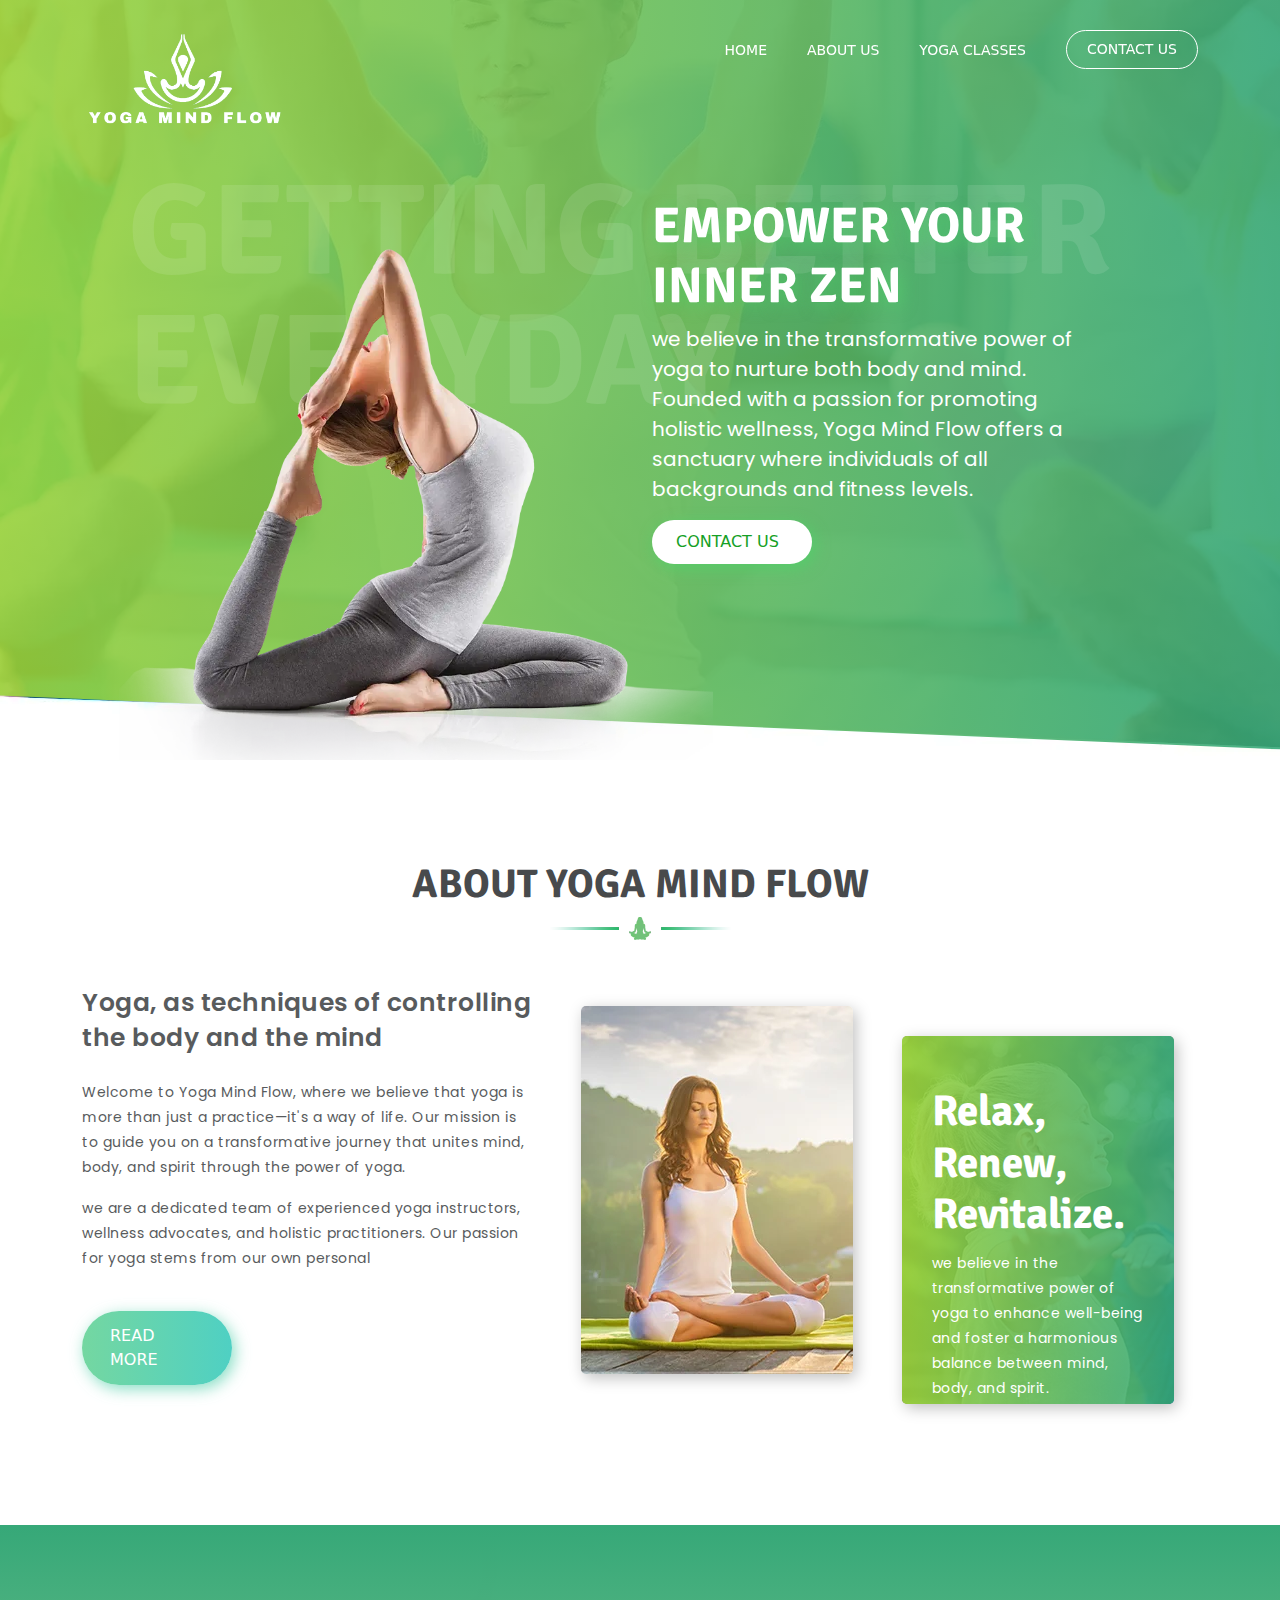
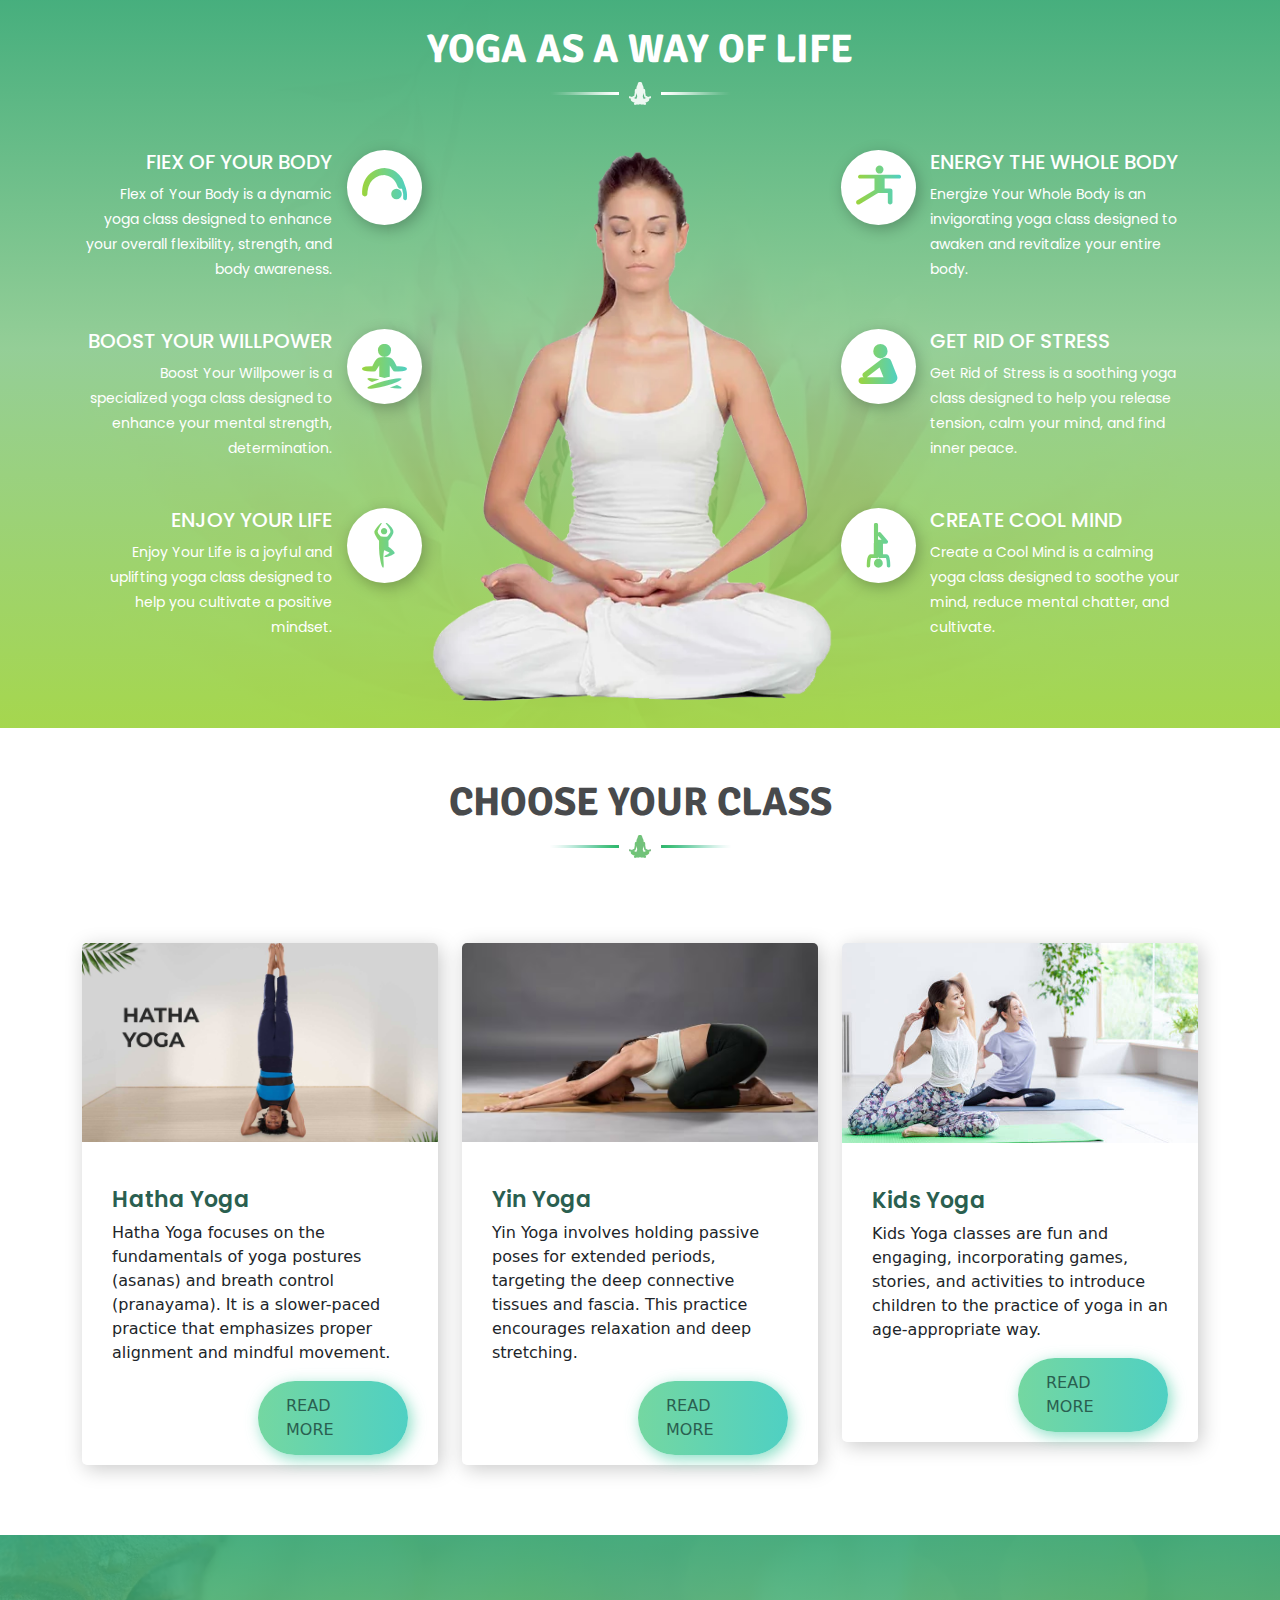
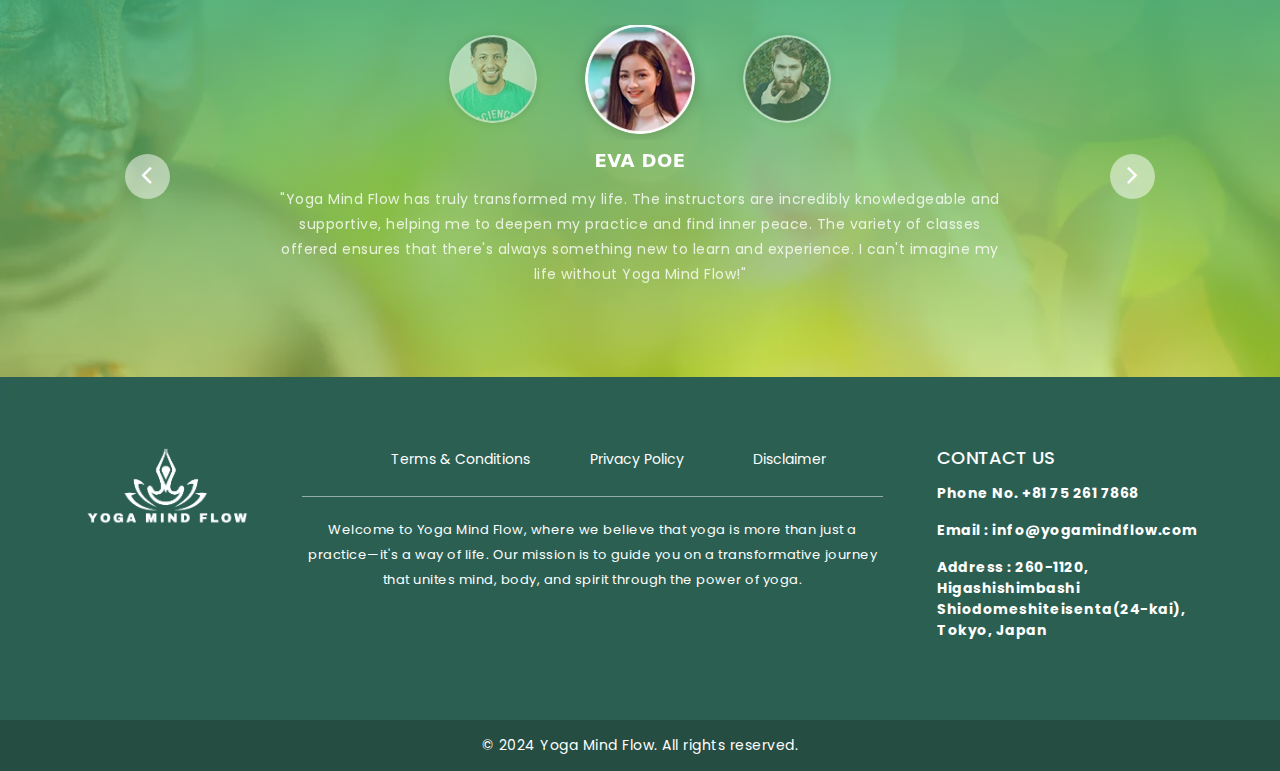
<file: index.html>
<!DOCTYPE html>
<html lang="en">
<head>
  <title>Where wellness meets tranquility</title>
  <meta charset="UTF-8">
  <meta name="viewport" content="width=device-width, initial-scale=1">
  <link href="assets/img/favicon.svg" rel="shortcut icon" type="image/x-icon">
  <!-- css here -->
  <link rel="stylesheet" href="assets/css/font-awesome.css">
  <link rel="stylesheet" href="assets/css/font-awesome.min.css">
  <link rel="stylesheet" href="assets/css/style.css">
  <link rel="stylesheet" href="assets/css/responsive.css">
  <link rel="stylesheet" href="assets/css/bootstrap.css">
  <link rel="stylesheet" href="assets/css/bootsnav.css">
  <link rel="stylesheet" href="assets/css/owl.carousal.css">
  <link rel="stylesheet" href="assets/css/owl.theme.default.css">
  <link rel="stylesheet" href="assets/css/sm-clean.css">
  <link rel="stylesheet" href="assets/css/sm-core-css.css">
  <link rel="stylesheet" href="assets/css/slick.css">
  <link rel="stylesheet" href="assets/fonts/flaticon.css">
  <style type="text/css">
    .nav-brand img{
      width: 200px;
    }
    .portfolio_con a{
      color: #2a5f50;
    }
  </style>
</head>

<body>
  <!-- loader start -->
  <div class="page_loader">
    <img loading="lazy" src="assets/img/loader.svg" alt="img">
  </div>
  <!-- loader end -->
  <!-- header -->
  <header>
    <div class="container">
      <div class="row">
        <div class="col-lg-12">
          <nav class="main-nav">
            <!-- Mobile menu toggle button (hamburger/x icon) -->
            <input id="main-menu-state" type="checkbox">
            <label class="main-menu-btn" for="main-menu-state"> <span class="main-menu-btn-icon"></span> Toggle main
              menu visibility </label>
              <h2 class="nav-brand">
                <a href="index.html">
                  <img loading="lazy" src="assets/img/logo.png" alt="Yoga Mind Flow"
                  class="img-fluid">
                </a>
              </h2>
            <!-- Sample menu definition -->
            <ul id="main-menu" class="sm sm-clean" data-smartmenus-id="1559366433783545">
              <li><a href="index.html">Home</a></li>
              <li><a href="about-us.html">About Us</a></li>
              <li><a href="classes.html">Yoga Classes</a></li>
              <li class="last_menu"><a href="contact-us.html">Contact Us</a></li>
            </ul>
          </nav>
        </div>
      </div>
    </div>
  </header>
  <!-- end header -->

  <!-- start header banner section -->
  <div id="demo" class="carousel slide home-banner" data-ride="carousel">
    <div class="carousel-inner">
      <div class="carousel-item active"
        style="background-image:url(assets/img/back_bg.webp); height:826px; background-position:bottom; overflow: hidden;">
        <div class="slider_text">
          <h1>Getting Better Everyday</h1>
        </div>
        <div class="carousel-caption">
          <div class="container">
            <div class="row">
              <div class="col-xl-6 col-lg-5">
                <div class="slider_img"> <img loading="lazy" class="img-fluid" src="assets/img/sliderimg.webp" alt="">
                </div>
              </div>
              <div class="col-xl-6 col-lg-7">
                <div class="carousel-caption1s">
                  <h3>Empower Your Inner Zen</h3>
                  <p>we believe in the transformative power of yoga to nurture both body and mind. Founded with a passion for promoting holistic wellness, Yoga Mind Flow offers a sanctuary where individuals of all backgrounds and fitness levels.</p>
                  <a href="contact-us.html" aria-label="add_sign_btn" class="sliderbtn">Contact Us</a>
                </div>
              </div>
            </div>
          </div>
        </div>
      </div>
    </div>
  </div>
  <!-- end header banner section -->

  <!-- start about us -->
  <div class="about_us">
    <div class="container">
      <div class="row">
        <div class="col-lg-12">
          <div class="title_box">
            <h2>About Yoga Mind Flow</h2>
            <img loading="lazy" class="img-fluid" src="assets/img/title_line.webp" alt="">
          </div>
        </div>
      </div>
      <div class="row align-items-center">
        <div class="col-xxl-6 col-xl-5 col-lg-5">
          <div class="about_con">
            <h3>Yoga, as techniques of controlling the body and the mind</h3>
            <p>Welcome to Yoga Mind Flow, where we believe that yoga is more than just a practice—it's a way of life. Our mission is to guide you on a transformative journey that unites mind, body, and spirit through the power of yoga.</p>
            <p>we are a dedicated team of experienced yoga instructors, wellness advocates, and holistic practitioners. Our passion for yoga stems from our own personal</p>
            <div class="about_btn home"> <a href="about-us.html" aria-label="add_sign_btn" class="aboutbtn home">Read More</a> </div>
          </div>
        </div>
        <div class="col-xxl-6 col-xl-7 col-lg-7 d-flex justify-content-around flex-column flex-sm-row">
          <div class="about_img"> <img loading="lazy" class="img-fluid" src="assets/img/about_1.webp" alt="about_1">
          </div>
          <div class="about_img_1"> <img loading="lazy" class="img-fluid" src="assets/img/about_2.webp" alt="about_2">
            <div class="overlay">
              <h1 class="headline"> Relax,
                Renew,
                Revitalize. </h1>
              <span class="description">  we believe in the transformative power of yoga to enhance well-being and foster a harmonious balance between mind, body, and spirit. </span>
            </div>
          </div>
        </div>
      </div>
    </div>
  </div>
  <!-- end about us -->

  <!-- start yoga way -->
  <div class="yoga_bg">
    <div class="container">
      <div class="row">
        <div class="col-lg-12">
          <div class="title_box">
            <h2>Yoga as a way of life</h2>
            <img loading="lazy" class="img-fluid" src="assets/img/title_line1.webp" alt="">
          </div>
        </div>
      </div>
      <div class="row">
        <div class="col-md-12">
          <div class="first_col">
            <div class="yoga_box">
              <div class="yoga_con">
                <h3>Fiex of your body</h3>
                <p>Flex of Your Body is a dynamic yoga class designed to enhance your overall flexibility, strength, and body awareness.</p>
              </div>
              <div class="yoga_img">
                <div class="icon_box"><i class="flaticon-yoga-1"></i></div>
              </div>
            </div>
            <div class="yoga_box">
              <div class="yoga_con">
                <h3>Boost your willpower</h3>
                <p>Boost Your Willpower is a specialized yoga class designed to enhance your mental strength, determination.</p>
              </div>
              <div class="yoga_img">
                <div class="icon_box"> <i class="flaticon-yoga-5"></i></div>
              </div>
            </div>
            <div class="yoga_box">
              <div class="yoga_con">
                <h3>Enjoy your life</h3>
                <p>Enjoy Your Life is a joyful and uplifting yoga class designed to help you cultivate a positive mindset.</p>
              </div>
              <div class="yoga_img">
                <div class="icon_box"> <i class="flaticon-relax"></i></div>
              </div>
            </div>
          </div>
          <div class="first_col2">
            <div class="yoga_img_box"> <img loading="lazy" class="img-fluid" src="assets/img/yoga.webp" alt=""> </div>
          </div>
          <div class="first_col3">
            <div class="yoga_box">
              <div class="yoga_img">
                <div class="icon_box"><i class="flaticon-yoga-4"></i></div>
              </div>
              <div class="yoga_con">
                <h3>Energy the whole body</h3>
                <p>Energize Your Whole Body is an invigorating yoga class designed to awaken and revitalize your entire body.</p>
              </div>
            </div>
            <div class="yoga_box">
              <div class="yoga_img">
                <div class="icon_box"><i class="flaticon-yoga-3"></i></div>
              </div>
              <div class="yoga_con">
                <h3>Get rid of stress</h3>
                <p>Get Rid of Stress is a soothing yoga class designed to help you release tension, calm your mind, and find inner peace.</p>
              </div>
            </div>
            <div class="yoga_box">
              <div class="yoga_img">
                <div class="icon_box"><i class="flaticon-yoga-2"></i></div>
              </div>
              <div class="yoga_con">
                <h3>Create cool mind</h3>
                <p> Create a Cool Mind is a calming yoga class designed to soothe your mind, reduce mental chatter, and cultivate.</p>
              </div>
            </div>
          </div>
        </div>
      </div>
    </div>
  </div>
  <!-- end yoga end-->

  <!-- start choose your class -->
  <div class="choose_class" style="min-height: auto;">
    <div class="container">
      <div class="row">
        <div class="col-lg-12">
          <div class="title_box">
            <h2>CHOOSE YOUR CLASS</h2>
            <img loading="lazy" class="img-fluid" src="assets/img/title_line.webp" alt="">
          </div>
        </div>
      </div>
    </div>
    <div class="container">
      <div class="row">
        <div class="col-lg-4 col-md-6 col-sm-6 col-xs-6" style="margin-top: 40px;">
          <div class="portfolio_box">
            <div class="portfolio_img"> 
              <img  loading="lazy" class="img-fluid" src="img/Hatha.jpg" alt="p1"> 
            </div>
            <div class="portfolio_con">
              <div class="portfolio_con space">
                <a href="hatha-yoga.html"><h3>Hatha Yoga</a></h3>
                <p>Hatha Yoga focuses on the fundamentals of yoga postures (asanas) and breath control (pranayama). It is a slower-paced practice that emphasizes proper alignment and mindful movement.</p>
                <a href="hatha-yoga.html" class="aboutbtn">Read More</a>
              </div>
            </div>
          </div>
        </div>
        <div class="col-lg-4 col-md-6 col-sm-6 col-xs-6" style="margin-top: 40px;">
          <div class="portfolio_box">
            <div class="portfolio_img"> 
              <img  loading="lazy" class="img-fluid" src="img/Yin-Yoga.avif" alt="p1"> 
            </div>
            <div class="portfolio_con">
              <div class="portfolio_con space">
                <a href="yin-yoga.html"><h3>Yin Yoga</a></h3>
                <p>Yin Yoga involves holding passive poses for extended periods, targeting the deep connective tissues and fascia. This practice encourages relaxation and deep stretching.</p>
                <a href="yin-yoga.html" class="aboutbtn">Read More</a>
              </div>
            </div>
          </div>
        </div>
        <div class="col-lg-4 col-md-6 col-sm-6 col-xs-6" style="margin-top: 40px;">
          <div class="portfolio_box">
            <div class="portfolio_img"> 
              <img  loading="lazy" class="img-fluid" src="img/Kids.jpg" alt="p1"> 
            </div>
            <div class="portfolio_con">
              <div class="portfolio_con space">
                <a href="kids-yoga.html"><h3>Kids Yoga</a></h3>
                <p>Kids Yoga classes are fun and engaging, incorporating games, stories, and activities to introduce children to the practice of yoga in an age-appropriate way.</p>
                <a href="kids-yoga.html" class="aboutbtn">Read More</a>
              </div>
            </div>
          </div>
        </div>
      </div>
    </div>
  </div>
  <!-- end choose your class -->

  <div id="testimonial" class="testimonials">
    <div class="container">
      <div class="row">
        <div class="col-lg-12">
          <div class="row justify-content-center">
            <div class="col-xs-12 col-md-8 col-lg-5 text-center">
              <div class="slider slider-nav">
                <div class="client-thumbnail"> <img  loading="lazy" src="assets/img/client1.webp" alt="BWmedia" class="img-fluid"> </div>
                <div class="client-thumbnail"> <img  loading="lazy" src="assets/img/client2.webp" alt="BWmedia" class="img-fluid"> </div>
                <div class="client-thumbnail"> <img  loading="lazy" src="assets/img/client3.webp" alt="BWmedia" class="img-fluid"> </div>
                <div class="client-thumbnail"> <img  loading="lazy" src="assets/img/client2.webp" alt="BWmedia" class="img-fluid"> </div>
                <div class="client-thumbnail"> <img  loading="lazy" src="assets/img/client1.webp" alt="BWmedia" class="img-fluid"> </div>
                <div class="client-thumbnail"> <img  loading="lazy" src="assets/img/client3.webp" alt="BWmedia" class="img-fluid"> </div>
              </div>
            </div>
          </div>
          <div class="row justify-content-center">
            <div class="col-12 col-md-10 col-lg-8 testimonials_col">
              <div class="slider slider-for">
                <div class="client-feedback-text text-center">
                  <div class="client-name text-center">
                    <h5>EvA Doe</h5>
                  </div>
                  <div class="testimonials-content">
                    <p>"Yoga Mind Flow has truly transformed my life. The instructors are incredibly knowledgeable and supportive, helping me to deepen my practice and find inner peace. The variety of classes offered ensures that there's always something new to learn and experience. I can't imagine my life without Yoga Mind Flow!"</p>
                  </div>
                </div>
                <div class="client-feedback-text text-center">
                  <div class="client-name text-center">
                    <h5>Martharajas</h5>
                    
                  </div>
                  <div class="testimonials-content">
                    <p>"I started attending Yoga Mind Flow classes a year ago, and it has been an amazing journey. The community here is warm and welcoming, and the teachers are top-notch. The mindfulness and meditation sessions have helped me manage stress better and improve my overall mental well-being. Highly recommend!"</p>
                  </div>
                </div>
                <div class="client-feedback-text text-center">
                  <div class="client-name text-center">
                    <h5>KATI SATOUN</h5>
                    
                  </div>
                  <div class="testimonials-content">
                    <p>"Yoga Mind Flow offers a perfect blend of physical and mental wellness. The Vinyasa Flow classes are challenging yet rewarding, and the Yin Yoga sessions are a perfect way to unwind. The workshops and retreats provide deeper insights into yoga and holistic health, making it a holistic experience. I am grateful to be a part of this community."</p>
                  </div>
                </div>
                
              </div>
            </div>
          </div>
        </div>
      </div>
    </div>
  </div>

  

  <!-- start footer -->
  <footer>
    <div class="container">
      <div class="row">
        <div class="col-lg-2">
          <div class="footer_con">
            <img loading="lazy" class="img-fluid" src="assets/img/logo.png" alt="">
          </div>
        </div>
        <div class="col-lg-7">
          <div class="footer_center_con">
            <ul class="footer_link">
              
              <li><a href="terms-and-conditions.html">Terms & Conditions</a></li>
              <li><a href="privacy-policy.html">Privacy Policy</a></li>
              <li><a href="disclaimer.html">Disclaimer</a></li>
            </ul>
            <div class="footer_border"></div>
            <p>Welcome to Yoga Mind Flow, where we believe that yoga is more than just a practice—it's a way of life. Our mission is to guide you on a transformative journey that unites mind, body, and spirit through the power of yoga.</p>
          </div>
        </div>
        <div class="col-lg-3">
          <div class="news_letter_box">
            <h3>Contact Us </h3>
            <p><strong>Phone No. +81 75 261 7868</strong></p>
            <p><strong>Email : info@yogamindflow.com</strong></p>
            <p><strong>Address : 260-1120, Higashishimbashi Shiodomeshiteisenta(24-kai), Tokyo,  Japan</strong></p>
          </div>
        </div>
      </div>
    </div>
  </footer>
  <!-- end footer-->

  <!-- start footer_bottom -->
  <div class="footer_bootom">
    <div class="container">
      <div class="row">
        <div class="col-lg-12">
          <div class="copy_right">
            <p>© 2024 Yoga Mind Flow. All rights reserved.</p>
          </div>
        </div>
      </div>
    </div>
  </div>
  <!-- end footer_bottom -->


  <!-- JS link -->
  <script src="assets/js/jquery.js"></script>
  <script src="assets/js/bootstrap.js"></script>
  <script src="assets/js/jquery.smartmenus.js"></script>
  <script src="assets/js/owl1.js"></script>
  <script src="assets/js/slick.js"></script>
  <script src="assets/js/custom.js"></script>
</body>
</html>
</file>
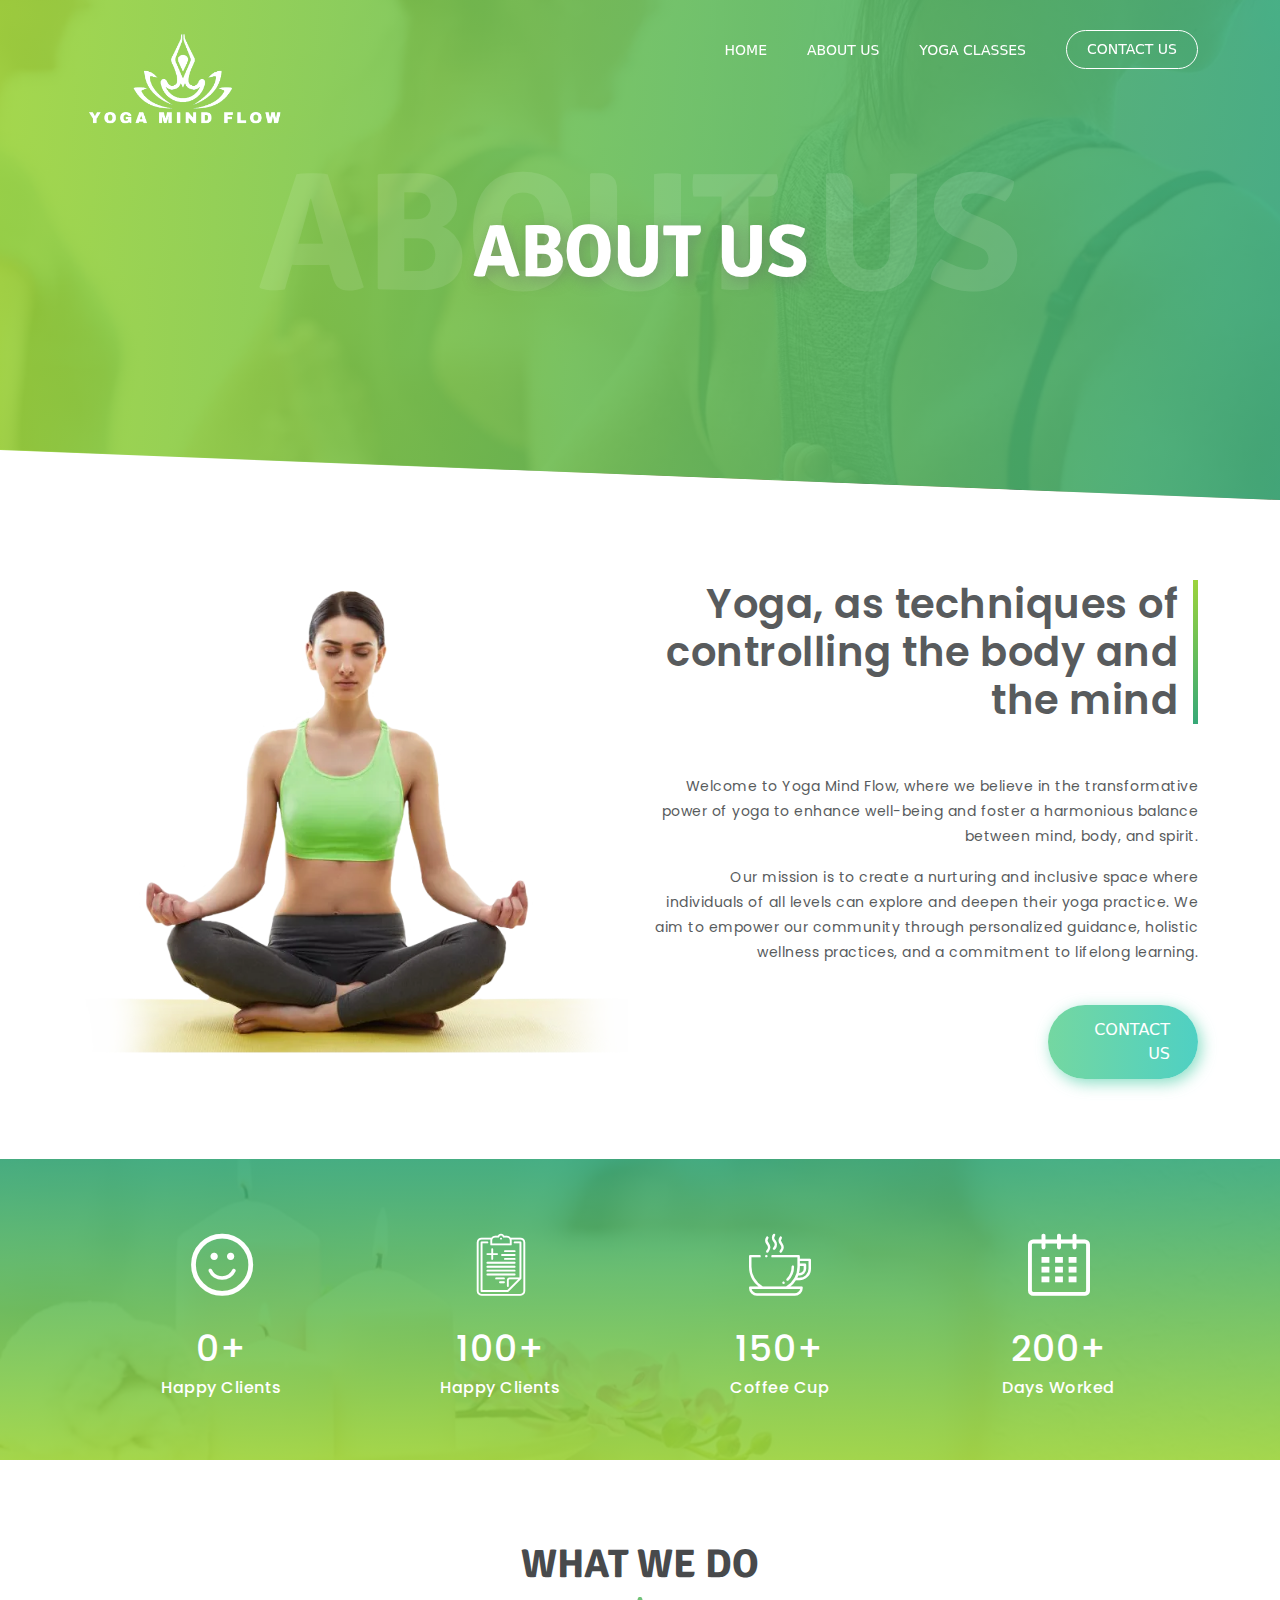
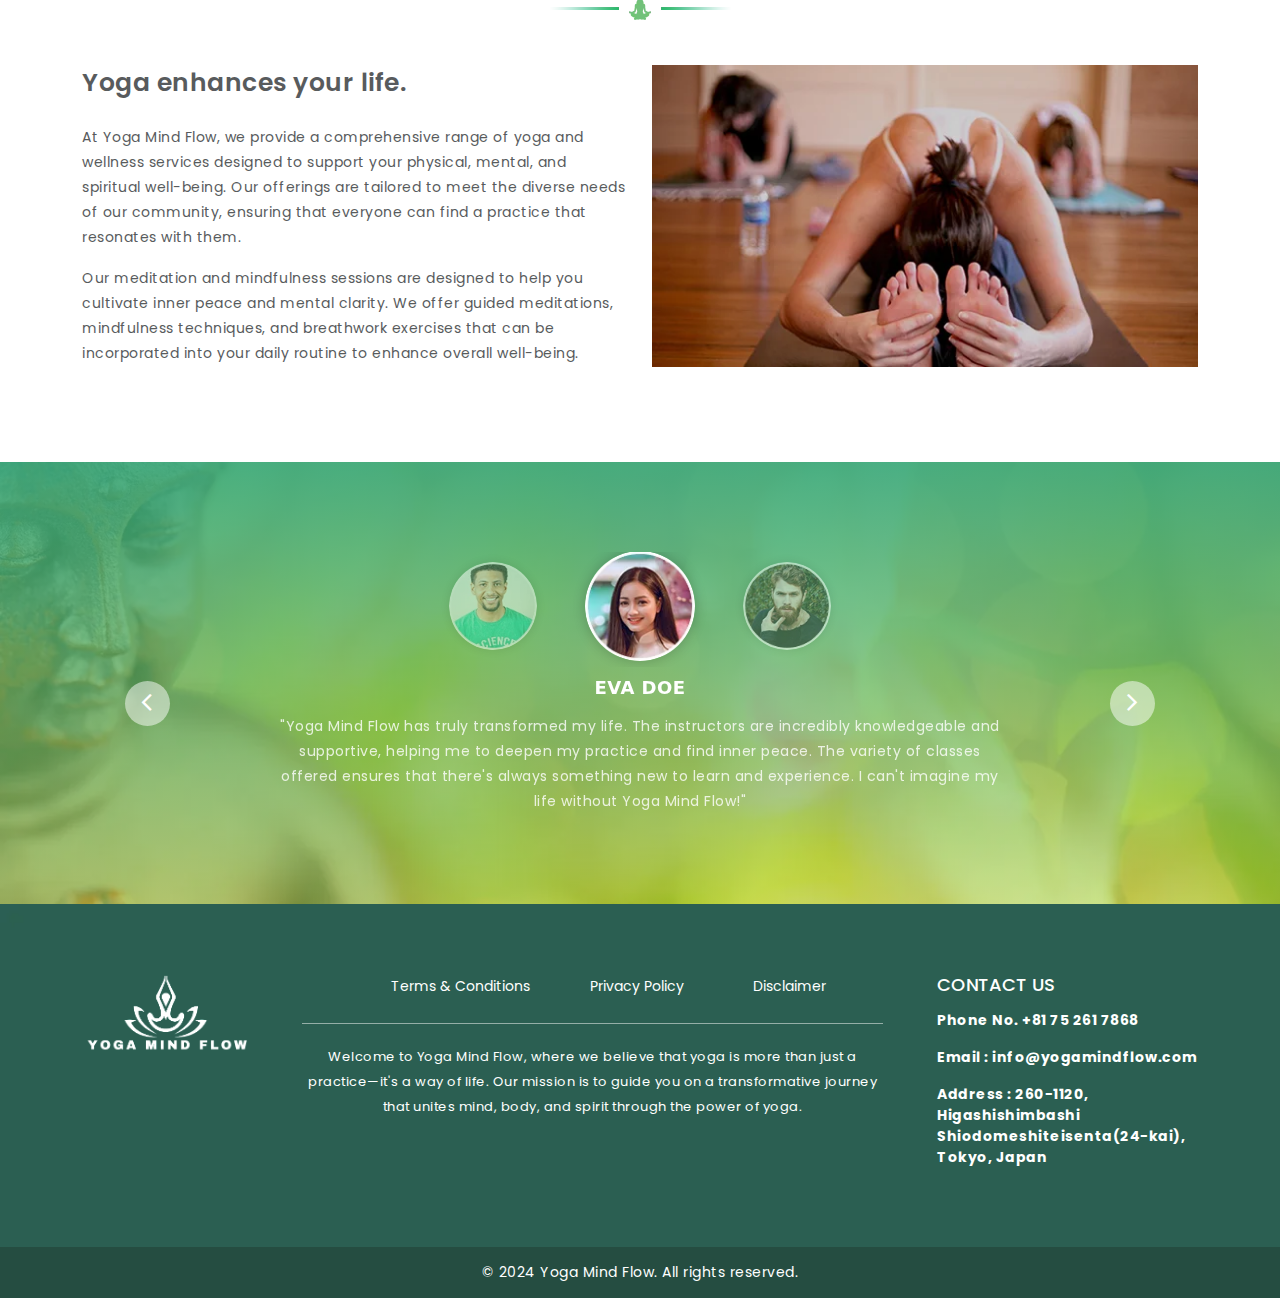
<file: about-us.html>
<!DOCTYPE html>
<html lang="en">
<head>
  <title>About Us - Yoga Mind Flow</title>
  <meta charset="UTF-8">
  <meta name="viewport" content="width=device-width, initial-scale=1">
  <link href="assets/img/favicon.svg" rel="shortcut icon" type="image/x-icon">
  <!-- css here -->
  <link rel="stylesheet" href="assets/css/font-awesome.css">
  <link rel="stylesheet" href="assets/css/font-awesome.min.css">
  <link rel="stylesheet" href="assets/css/style.css">
  <link rel="stylesheet" href="assets/css/responsive.css">
  <link rel="stylesheet" href="assets/css/bootstrap.css">
  <link rel="stylesheet" href="assets/css/bootsnav.css">
  <link rel="stylesheet" href="assets/css/owl.carousal.css">
  <link rel="stylesheet" href="assets/css/owl.theme.default.css">
  <link rel="stylesheet" href="assets/css/sm-clean.css">
  <link rel="stylesheet" href="assets/css/sm-core-css.css">
  <link rel="stylesheet" href="assets/css/slick.css">
  <link rel="stylesheet" href="assets/fonts/flaticon.css">

    <style type="text/css">
    .nav-brand img{
      width: 200px;
    }
  </style>

</head>

<body>
  
  <!-- loader start -->
  <div class="page_loader">
    <img loading="lazy" src="assets/img/loader.svg" alt="img">
  </div>
  <!-- loader end -->
  <!-- header -->
  <header>
    <div class="container">
      <div class="row">
        <div class="col-lg-12">
          <nav class="main-nav">
            <!-- Mobile menu toggle button (hamburger/x icon) -->
            <input id="main-menu-state" type="checkbox">
            <label class="main-menu-btn" for="main-menu-state"> <span class="main-menu-btn-icon"></span> Toggle main
              menu visibility </label>
              <h2 class="nav-brand">
                <a href="index.html">
                  <img loading="lazy" src="assets/img/logo.png" alt="Yoga Mind Flow"
                  class="img-fluid">
                </a>
              </h2>
            <!-- Sample menu definition -->
            <ul id="main-menu" class="sm sm-clean" data-smartmenus-id="1559366433783545">
              <li><a href="index.html">Home</a></li>
              <li><a href="about-us.html">About Us</a></li>
              <li><a href="classes.html">Yoga Classes</a></li>
              <li class="last_menu"><a href="contact-us.html">Contact Us</a></li>
            </ul>
          </nav>
        </div>
      </div>
    </div>
  </header>
  <!-- end header -->

  <!-- start header banner section -->
  <div id="demo1" class="carousel slide" data-ride="carousel">
    <div class="carousel-inner">
      <div class="carousel-item active" style="background-image:url(assets/img/about_bg.webp); height:526px;">
        <div class="slider_text1">
          <h1>About Us</h1>
        </div>
        <div class="carousel-caption1">
          <div class="container">
            <div class="row">
              <div class="col-lg-12">
                <div class="inner_page_title">
                  <h2>About Us</h2>
                </div>
              </div>
            </div>
          </div>
        </div>
      </div>
    </div>
  </div>
  <!-- end header banner section -->

  <!-- start about -->
  <div class="main_about">
    <div class="container">
      <div class="row">
        <div class="col-lg-6">
          <div class="about-img"> 
            <img  loading="lazy" class="img-fluid" src="assets/img/about_page.webp" alt="about_page">
          </div>
        </div>
        <div class="col-lg-6">
          <div class="about_page_con">
            <h2>Yoga, as techniques of controlling the body and the mind</h2>
            <p>Welcome to Yoga Mind Flow, where we believe in the transformative power of yoga to enhance well-being and foster a harmonious balance between mind, body, and spirit.</p>
            <p>Our mission is to create a nurturing and inclusive space where individuals of all levels can explore and deepen their yoga practice. We aim to empower our community through personalized guidance, holistic wellness practices, and a commitment to lifelong learning.</p>
            <div class="about_btn"> <a href="contact-us.html" aria-label="aboutbtn" class="aboutbtn">Contact Us</a> </div>
          </div>
        </div>
      </div>
    </div>
  </div>
  <!-- end about -->

  <!-- start number -->
  <div class="counter">
    <div class="container">
      <div class="row">
        <div class="col-lg-12">
          <div id="counter">
            <div class="achievements_box"> <i class="flaticon-smiling-emoticon-square-face"></i>
              <div class="counter-value" data-count="1456">0+</div>
              <p>Happy Clients</p>
            </div>
            <div class="achievements_box"><i class="flaticon-notepad"></i>
              <div class="counter-value" data-count="1147">100+</div>
              <p>Happy Clients</p>
            </div>
            <div class="achievements_box"><i class="flaticon-coffee-cup"></i>
              <div class="counter-value" data-count="1526">150+</div>
              <p>Coffee Cup</p>
            </div>
            <div class="achievements_box"><i class="flaticon-small-calendar"></i>
              <div class="counter-value" data-count="2457">200+</div>
              <p>Days Worked</p>
            </div>
          </div>
        </div>
      </div>
    </div>
  </div>
  <!-- end number -->

  <!-- start what we do -->
  <div class="what_we_do">
    <div class="container">
      <div class="row">
        <div class="col-lg-12">
          <div class="title_box">
            <h2>WHAT WE DO</h2>
            <img  loading="lazy" class="img-fluid" src="assets/img/title_line.webp" alt="title_line">
          </div>
        </div>
      </div>
      <div class="row">
        <div class="col-lg-6">
          <div class="about_con">
            <h3>Yoga enhances your life.</h3>
            <p>At Yoga Mind Flow, we provide a comprehensive range of yoga and wellness services designed to support your physical, mental, and spiritual well-being. Our offerings are tailored to meet the diverse needs of our community, ensuring that everyone can find a practice that resonates with them.</p>
            <p>Our meditation and mindfulness sessions are designed to help you cultivate inner peace and mental clarity. We offer guided meditations, mindfulness techniques, and breathwork exercises that can be incorporated into your daily routine to enhance overall well-being.</p>

          </div>
        </div>
        <div class="col-lg-6">
          <div class="video_img"> 
            <img  loading="lazy" class="img-fluid" src="assets/img/video_bg.webp" alt="video_bg">
          </div>
        </div>
      </div>
    </div>
  </div>
  <!-- start what we do -->

  <!-- start Testimonials -->
  <div id="testimonial" class="testimonials">
    <div class="container">
      <div class="row">
        <div class="col-lg-12">
          <div class="row justify-content-center">
            <div class="col-xs-12 col-md-8 col-lg-5 text-center">
              <div class="slider slider-nav">
                <div class="client-thumbnail"> <img  loading="lazy" src="assets/img/client1.webp" alt="BWmedia" class="img-fluid"> </div>
                <div class="client-thumbnail"> <img  loading="lazy" src="assets/img/client2.webp" alt="BWmedia" class="img-fluid"> </div>
                <div class="client-thumbnail"> <img  loading="lazy" src="assets/img/client3.webp" alt="BWmedia" class="img-fluid"> </div>
                <div class="client-thumbnail"> <img  loading="lazy" src="assets/img/client2.webp" alt="BWmedia" class="img-fluid"> </div>
                <div class="client-thumbnail"> <img  loading="lazy" src="assets/img/client1.webp" alt="BWmedia" class="img-fluid"> </div>
                <div class="client-thumbnail"> <img  loading="lazy" src="assets/img/client3.webp" alt="BWmedia" class="img-fluid"> </div>
              </div>
            </div>
          </div>
          <div class="row justify-content-center">
            <div class="col-12 col-md-10 col-lg-8 testimonials_col">
              <div class="slider slider-for">
                <div class="client-feedback-text text-center">
                  <div class="client-name text-center">
                    <h5>EvA Doe</h5>
                  </div>
                  <div class="testimonials-content">
                    <p>"Yoga Mind Flow has truly transformed my life. The instructors are incredibly knowledgeable and supportive, helping me to deepen my practice and find inner peace. The variety of classes offered ensures that there's always something new to learn and experience. I can't imagine my life without Yoga Mind Flow!"</p>
                  </div>
                </div>
                <div class="client-feedback-text text-center">
                  <div class="client-name text-center">
                    <h5>Martharajas</h5>
                    
                  </div>
                  <div class="testimonials-content">
                    <p>"I started attending Yoga Mind Flow classes a year ago, and it has been an amazing journey. The community here is warm and welcoming, and the teachers are top-notch. The mindfulness and meditation sessions have helped me manage stress better and improve my overall mental well-being. Highly recommend!"</p>
                  </div>
                </div>
                <div class="client-feedback-text text-center">
                  <div class="client-name text-center">
                    <h5>KATI SATOUN</h5>
                    
                  </div>
                  <div class="testimonials-content">
                    <p>"Yoga Mind Flow offers a perfect blend of physical and mental wellness. The Vinyasa Flow classes are challenging yet rewarding, and the Yin Yoga sessions are a perfect way to unwind. The workshops and retreats provide deeper insights into yoga and holistic health, making it a holistic experience. I am grateful to be a part of this community."</p>
                  </div>
                </div>
                
              </div>
            </div>
          </div>
        </div>
      </div>
    </div>
  </div>
  <!-- end Testimonials -->

  

  <!-- start footer -->
  <footer>
    <div class="container">
      <div class="row">
        <div class="col-lg-2">
          <div class="footer_con">
            <img loading="lazy" class="img-fluid" src="assets/img/logo.png" alt="">
          </div>
        </div>
        <div class="col-lg-7">
          <div class="footer_center_con">
            <ul class="footer_link">
             
              <li><a href="terms-and-conditions.html">Terms & Conditions</a></li>
              <li><a href="privacy-policy.html">Privacy Policy</a></li>
              <li><a href="disclaimer.html">Disclaimer</a></li>
            </ul>
            <div class="footer_border"></div>
            <p>Welcome to Yoga Mind Flow, where we believe that yoga is more than just a practice—it's a way of life. Our mission is to guide you on a transformative journey that unites mind, body, and spirit through the power of yoga.</p>
          </div>
        </div>
        <div class="col-lg-3">
          <div class="news_letter_box">
            <h3>Contact Us </h3>
            <p><strong>Phone No. +81 75 261 7868</strong></p>
            <p><strong>Email : info@yogamindflow.com</strong></p>
            <p><strong>Address : 260-1120, Higashishimbashi Shiodomeshiteisenta(24-kai), Tokyo,  Japan</strong></p>
          </div>
        </div>
      </div>
    </div>
  </footer>
  <!-- end footer-->

  <!-- start footer_bottom -->
  <div class="footer_bootom">
    <div class="container">
      <div class="row">
        <div class="col-lg-12">
          <div class="copy_right">
            <p>© 2024 Yoga Mind Flow. All rights reserved.</p>
          </div>
        </div>
      </div>
    </div>
  </div>
  <!-- end footer_bottom -->


  <!-- JS link -->
  <script src="assets/js/jquery.js"></script>
  <script src="assets/js/bootstrap.js"></script>
  <script src="assets/js/jquery.smartmenus.js"></script>
  <script src="assets/js/owl1.js"></script>
  <script src="assets/js/slick.js"></script>
  <script src="assets/js/custom.js"></script>
</body>
</html>
</file>
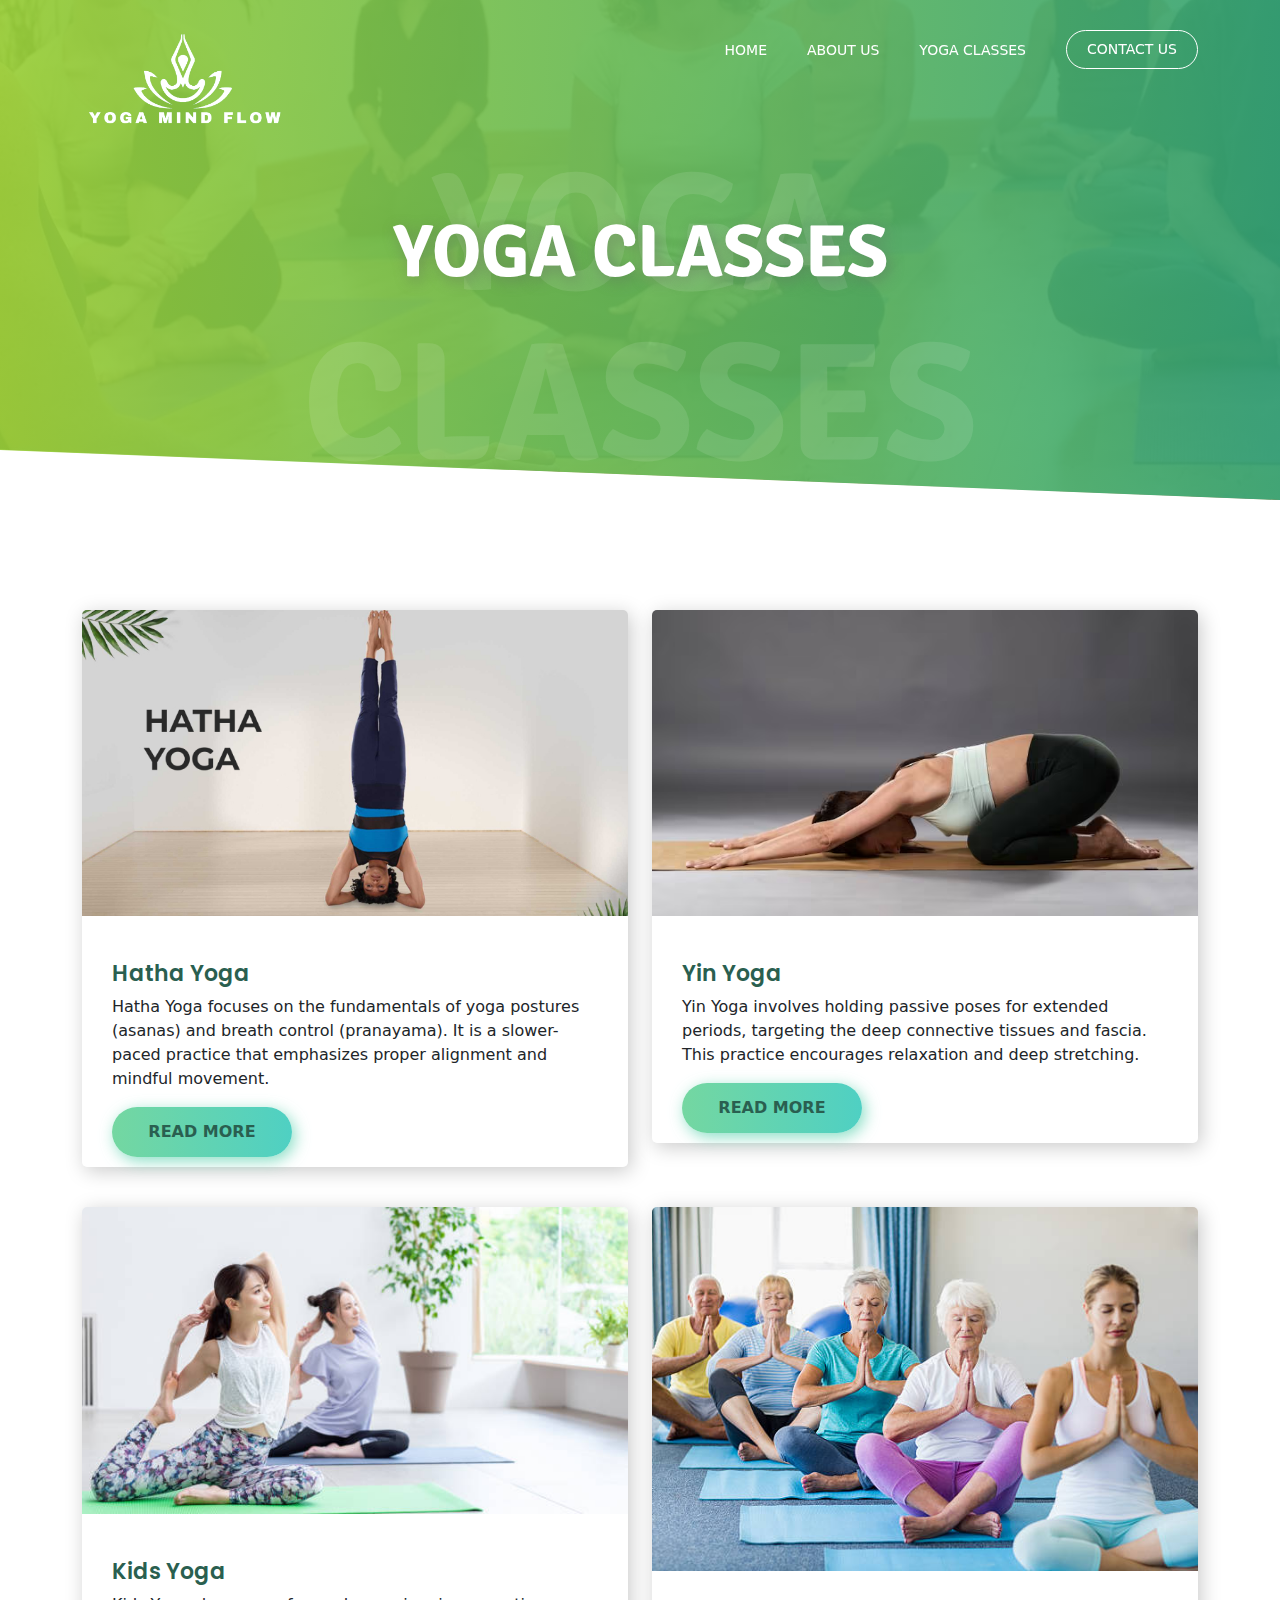
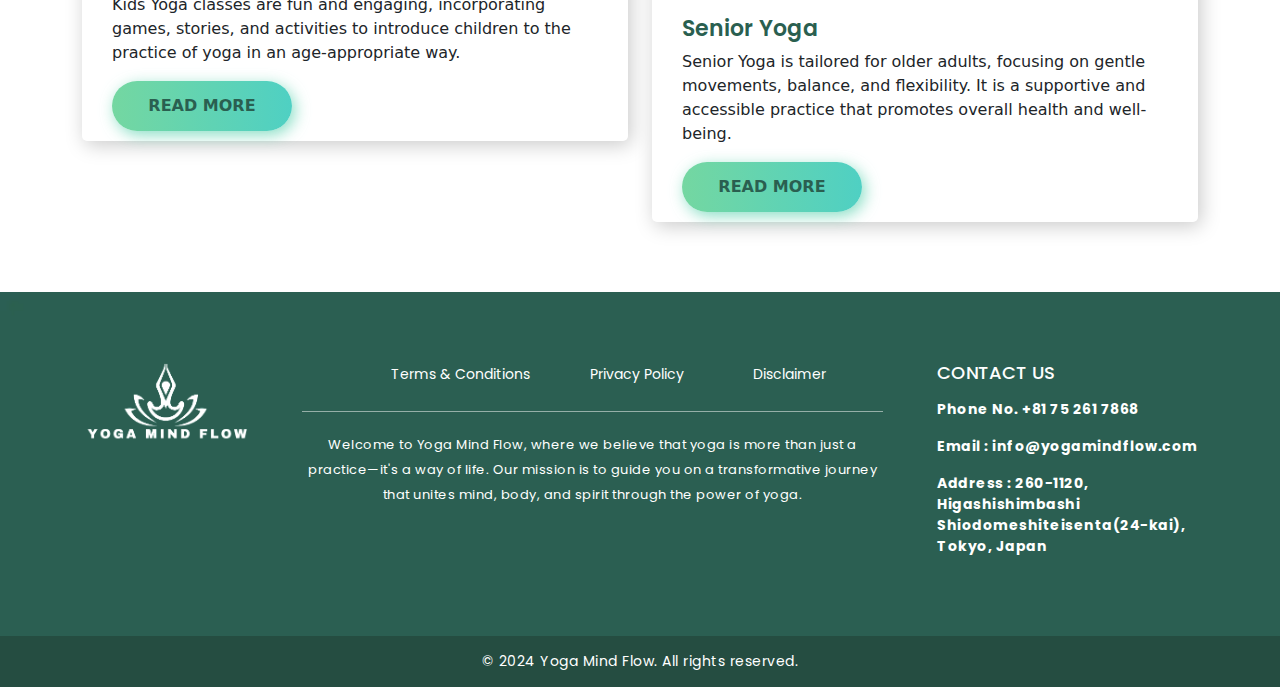
<file: classes.html>
<!DOCTYPE html>
<html lang="en">
<head>
  <title>Yoga Classes - Yoga Mind Flow</title>
  <meta charset="UTF-8">
  <meta name="viewport" content="width=device-width, initial-scale=1">
  <link href="assets/img/favicon.svg" rel="shortcut icon" type="image/x-icon">
  <!-- css here -->
  <link rel="stylesheet" href="assets/css/font-awesome.css">
  <link rel="stylesheet" href="assets/css/font-awesome.min.css">
  <link rel="stylesheet" href="assets/css/style.css">
  <link rel="stylesheet" href="assets/css/responsive.css">
  <link rel="stylesheet" href="assets/css/bootstrap.css">
  <link rel="stylesheet" href="assets/css/bootsnav.css">
  <link rel="stylesheet" href="assets/css/owl.carousal.css">
  <link rel="stylesheet" href="assets/css/owl.theme.default.css">
  <link rel="stylesheet" href="assets/css/sm-clean.css">
  <link rel="stylesheet" href="assets/css/sm-core-css.css">
  <link rel="stylesheet" href="assets/css/slick.css">
  <link rel="stylesheet" href="assets/fonts/flaticon.css">
  <style type="text/css">
    .nav-brand img{
      width: 200px;
    }
    .aboutbtn{
      text-align: center;
      max-width: 180px;
      margin: 0px;
      font-weight: bold;
    }
    .portfolio_con a{
      color: #2a5f50;
    }
  </style>
</head>

<body>
  <!-- loader start -->
  <div class="page_loader">
    <img loading="lazy" src="assets/img/loader.svg" alt="img">
  </div>
  <!-- loader end -->
  <!-- header -->
  <header>
    <div class="container">
      <div class="row">
        <div class="col-lg-12">
          <nav class="main-nav">
            <!-- Mobile menu toggle button (hamburger/x icon) -->
            <input id="main-menu-state" type="checkbox">
            <label class="main-menu-btn" for="main-menu-state"> <span class="main-menu-btn-icon"></span> Toggle main
              menu visibility </label>
              <h2 class="nav-brand">
                <a href="index.html">
                  <img loading="lazy" src="assets/img/logo.png" alt="Yoga Mind Flow"
                  class="img-fluid">
                </a>
              </h2>
            <!-- Sample menu definition -->
            <ul id="main-menu" class="sm sm-clean" data-smartmenus-id="1559366433783545">
              <li><a href="index.html">Home</a></li>
              <li><a href="about-us.html">About Us</a></li>
              <li><a href="classes.html">Yoga Classes</a></li>
              <li class="last_menu"><a href="contact-us.html">Contact Us</a></li>
            </ul>
          </nav>
        </div>
      </div>
    </div>
  </header>
  <!-- end header -->

  <!-- start header banner section -->
  <div id="demo1" class="carousel slide" data-ride="carousel">
    <div class="carousel-inner">
      <div class="carousel-item active" style="background-image:url(assets/img/classes_bg.webp); height:526px;">
        <div class="slider_text1">
          <h1>Yoga Classes</h1>
        </div>
        <div class="carousel-caption1">
          <div class="container">
            <div class="row">
              <div class="col-lg-12">
                <div class="inner_page_title">
                  <h2>Yoga Classes</h2>
                </div>
              </div>
            </div>
          </div>
        </div>
      </div>
    </div>
  </div>

  <div class="classes">
    <div class="container">
      <div class="row">
        <div class="col-md-6 col-sm-6 col-xs-6" style="margin-top: 40px;">
          <div class="portfolio_box">
            <div class="portfolio_img"> 
              <img  loading="lazy" class="img-fluid" src="img/Hatha.jpg" alt="p1"> 
            </div>
            <div class="portfolio_con">
              <div class="portfolio_con space">
                <a href="hatha-yoga.html"><h3>Hatha Yoga</a></h3>
                <p>Hatha Yoga focuses on the fundamentals of yoga postures (asanas) and breath control (pranayama). It is a slower-paced practice that emphasizes proper alignment and mindful movement.</p>
                <a href="hatha-yoga.html" class="aboutbtn">Read More</a>
              </div>
            </div>
          </div>
        </div>
        <div class="col-md-6 col-sm-6 col-xs-6" style="margin-top: 40px;">
          <div class="portfolio_box">
            <div class="portfolio_img"> 
              <img  loading="lazy" class="img-fluid" src="img/Yin-Yoga.avif" alt="p1"> 
            </div>
            <div class="portfolio_con">
              <div class="portfolio_con space">
                <a href="yin-yoga.html"><h3>Yin Yoga</a></h3>
                <p>Yin Yoga involves holding passive poses for extended periods, targeting the deep connective tissues and fascia. This practice encourages relaxation and deep stretching.</p>
                <a href="yin-yoga.html" class="aboutbtn">Read More</a>
              </div>
            </div>
          </div>
        </div>
        <div class="col-md-6 col-sm-6 col-xs-6" style="margin-top: 40px;">
          <div class="portfolio_box">
            <div class="portfolio_img"> 
              <img  loading="lazy" class="img-fluid" src="img/Kids.jpg" alt="p1"> 
            </div>
            <div class="portfolio_con">
              <div class="portfolio_con space">
                <a href="kids-yoga.html"><h3>Kids Yoga</a></h3>
                <p>Kids Yoga classes are fun and engaging, incorporating games, stories, and activities to introduce children to the practice of yoga in an age-appropriate way.</p>
                <a href="kids-yoga.html" class="aboutbtn">Read More</a>
              </div>
            </div>
          </div>
        </div>
        <div class="col-md-6 col-sm-6 col-xs-6" style="margin-top: 40px;">
          <div class="portfolio_box">
            <div class="portfolio_img"> 
              <img  loading="lazy" class="img-fluid" src="img/senior.jpg" alt="p1"> 
            </div>
            <div class="portfolio_con">
              <div class="portfolio_con space">
                <a href="senior-yoga.html"><h3>Senior Yoga</a></h3>
                <p>Senior Yoga is tailored for older adults, focusing on gentle movements, balance, and flexibility. It is a supportive and accessible practice that promotes overall health and well-being.</p>
                <a href="senior-yoga.html" class="aboutbtn">Read More</a>
              </div>
            </div>
          </div>
        </div>
        
      </div>
    </div>
  </div>
  <!-- end Our classes -->

  <!-- start footer -->
  <footer>
    <div class="container">
      <div class="row">
        <div class="col-lg-2">
          <div class="footer_con">
            <img loading="lazy" class="img-fluid" src="assets/img/logo.png" alt="">
          </div>
        </div>
        <div class="col-lg-7">
          <div class="footer_center_con">
            <ul class="footer_link">
              
              <li><a href="terms-and-conditions.html">Terms & Conditions</a></li>
              <li><a href="privacy-policy.html">Privacy Policy</a></li>
              <li><a href="disclaimer.html">Disclaimer</a></li>
            </ul>
            <div class="footer_border"></div>
            <p>Welcome to Yoga Mind Flow, where we believe that yoga is more than just a practice—it's a way of life. Our mission is to guide you on a transformative journey that unites mind, body, and spirit through the power of yoga.</p>
          </div>
        </div>
        <div class="col-lg-3">
          <div class="news_letter_box">
            <h3>Contact Us </h3>
            <p><strong>Phone No. +81 75 261 7868</strong></p>
            <p><strong>Email : info@yogamindflow.com</strong></p>
            <p><strong>Address : 260-1120, Higashishimbashi Shiodomeshiteisenta(24-kai), Tokyo,  Japan</strong></p>
          </div>
        </div>
      </div>
    </div>
  </footer>
  <!-- end footer-->

  <!-- start footer_bottom -->
  <div class="footer_bootom">
    <div class="container">
      <div class="row">
        <div class="col-lg-12">
          <div class="copy_right">
            <p>© 2024 Yoga Mind Flow. All rights reserved.</p>
          </div>
        </div>
      </div>
    </div>
  </div>
  <!-- end footer_bottom -->


  <!-- JS link -->
  <script src="assets/js/jquery.js"></script>
  <script src="assets/js/bootstrap.js"></script>
  <script src="assets/js/jquery.smartmenus.js"></script>
  <script src="assets/js/owl1.js"></script>
  <script src="assets/js/slick.js"></script>
  <script src="assets/js/custom.js"></script>
</body>
</html>
</file>
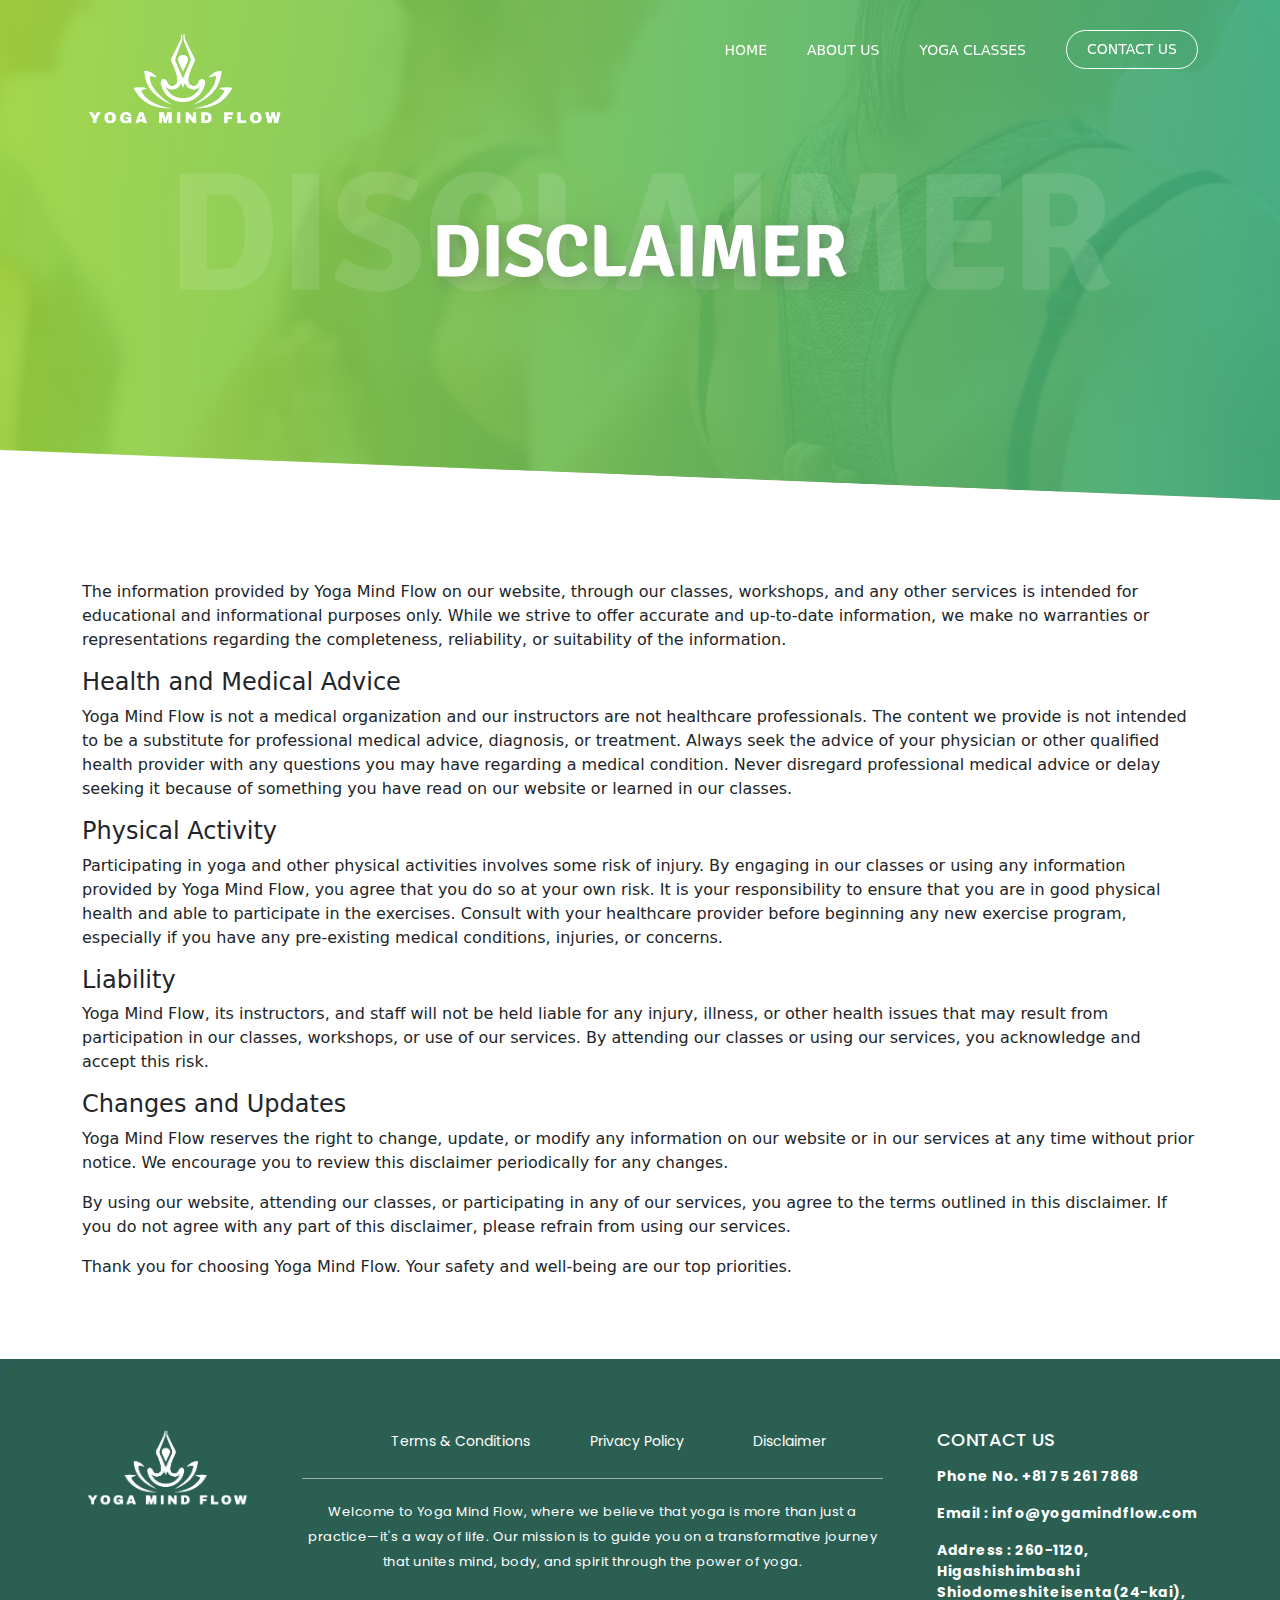
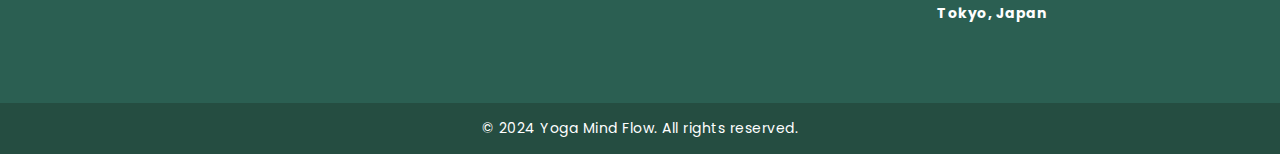
<file: disclaimer.html>
<!DOCTYPE html>
<html lang="en">
<head>
  <title> Disclaimer - Yoga Mind Flow </title>
  <meta charset="UTF-8">
  <meta name="viewport" content="width=device-width, initial-scale=1">
  <link href="assets/img/favicon.svg" rel="shortcut icon" type="image/x-icon">
  <!-- css here -->
  <link rel="stylesheet" href="assets/css/font-awesome.css">
  <link rel="stylesheet" href="assets/css/font-awesome.min.css">
  <link rel="stylesheet" href="assets/css/style.css">
  <link rel="stylesheet" href="assets/css/responsive.css">
  <link rel="stylesheet" href="assets/css/bootstrap.css">
  <link rel="stylesheet" href="assets/css/bootsnav.css">
  <link rel="stylesheet" href="assets/css/owl.carousal.css">
  <link rel="stylesheet" href="assets/css/owl.theme.default.css">
  <link rel="stylesheet" href="assets/css/sm-clean.css">
  <link rel="stylesheet" href="assets/css/sm-core-css.css">
  <link rel="stylesheet" href="assets/css/slick.css">
  <link rel="stylesheet" href="assets/fonts/flaticon.css">

    <style type="text/css">
    .nav-brand img{
      width: 200px;
    }
  </style>

</head>

<body>
  
  <!-- loader start -->
  <div class="page_loader">
    <img loading="lazy" src="assets/img/loader.svg" alt="img">
  </div>
  <!-- loader end -->
  <!-- header -->
  <header>
    <div class="container">
      <div class="row">
        <div class="col-lg-12">
          <nav class="main-nav">
            <!-- Mobile menu toggle button (hamburger/x icon) -->
            <input id="main-menu-state" type="checkbox">
            <label class="main-menu-btn" for="main-menu-state"> <span class="main-menu-btn-icon"></span> Toggle main
              menu visibility </label>
              <h2 class="nav-brand">
                <a href="index.html">
                  <img loading="lazy" src="assets/img/logo.png" alt="Yoga Mind Flow"
                  class="img-fluid">
                </a>
              </h2>
            <!-- Sample menu definition -->
            <ul id="main-menu" class="sm sm-clean" data-smartmenus-id="1559366433783545">
              <li><a href="index.html">Home</a></li>
              <li><a href="about-us.html">About Us</a></li>
              <li><a href="classes.html">Yoga Classes</a></li>
              <li class="last_menu"><a href="contact-us.html">Contact Us</a></li>
            </ul>
          </nav>
        </div>
      </div>
    </div>
  </header>
  <!-- end header -->

  <!-- start header banner section -->
  <div id="demo1" class="carousel slide" data-ride="carousel">
    <div class="carousel-inner">
      <div class="carousel-item active" style="background-image:url(assets/img/about_bg.webp); height:526px;">
        <div class="slider_text1">
          <h1>Disclaimer </h1>
        </div>
        <div class="carousel-caption1">
          <div class="container">
            <div class="row">
              <div class="col-lg-12">
                <div class="inner_page_title">
                  <h2>Disclaimer </h2>
                </div>
              </div>
            </div>
          </div>
        </div>
      </div>
    </div>
  </div>
  <!-- end header banner section -->

  <!-- start about -->
  <div class="main_about">
    <div class="container">
      <p>The information provided by Yoga Mind Flow on our website, through our classes, workshops, and any other services is intended for educational and informational purposes only. While we strive to offer accurate and up-to-date information, we make no warranties or representations regarding the completeness, reliability, or suitability of the information.</p>
      <h4>Health and Medical Advice</h4>
      <p>Yoga Mind Flow is not a medical organization and our instructors are not healthcare professionals. The content we provide is not intended to be a substitute for professional medical advice, diagnosis, or treatment. Always seek the advice of your physician or other qualified health provider with any questions you may have regarding a medical condition. Never disregard professional medical advice or delay seeking it because of something you have read on our website or learned in our classes.</p>
      <h4>Physical Activity</h4>
      <p>Participating in yoga and other physical activities involves some risk of injury. By engaging in our classes or using any information provided by Yoga Mind Flow, you agree that you do so at your own risk. It is your responsibility to ensure that you are in good physical health and able to participate in the exercises. Consult with your healthcare provider before beginning any new exercise program, especially if you have any pre-existing medical conditions, injuries, or concerns.</p>
      <h4>Liability</h4>
      <p>Yoga Mind Flow, its instructors, and staff will not be held liable for any injury, illness, or other health issues that may result from participation in our classes, workshops, or use of our services. By attending our classes or using our services, you acknowledge and accept this risk.</p>

      <h4>Changes and Updates</h4>
      <p>Yoga Mind Flow reserves the right to change, update, or modify any information on our website or in our services at any time without prior notice. We encourage you to review this disclaimer periodically for any changes.</p>
      <p>By using our website, attending our classes, or participating in any of our services, you agree to the terms outlined in this disclaimer. If you do not agree with any part of this disclaimer, please refrain from using our services.</p>
      <p>Thank you for choosing Yoga Mind Flow. Your safety and well-being are our top priorities.</p>

    </div>
  </div>
  <!-- end about -->


  <!-- start footer -->
  <footer>
    <div class="container">
      <div class="row">
        <div class="col-lg-2">
          <div class="footer_con">
            <img loading="lazy" class="img-fluid" src="assets/img/logo.png" alt="">
          </div>
        </div>
        <div class="col-lg-7">
          <div class="footer_center_con">
            <ul class="footer_link">
              <li><a href="terms-and-conditions.html">Terms & Conditions</a></li>
              <li><a href="privacy-policy.html">Privacy Policy</a></li>
              <li><a href="disclaimer.html">Disclaimer</a></li>
            </ul>
            <div class="footer_border"></div>
            <p>Welcome to Yoga Mind Flow, where we believe that yoga is more than just a practice—it's a way of life. Our mission is to guide you on a transformative journey that unites mind, body, and spirit through the power of yoga.</p>
          </div>
        </div>
        <div class="col-lg-3">
          <div class="news_letter_box">
            <h3>Contact Us </h3>
            <p><strong>Phone No. +81 75 261 7868</strong></p>
            <p><strong>Email : info@yogamindflow.com</strong></p>
            <p><strong>Address : 260-1120, Higashishimbashi Shiodomeshiteisenta(24-kai), Tokyo,  Japan</strong></p>
          </div>
        </div>
      </div>
    </div>
  </footer>
  <!-- end footer-->

  <!-- start footer_bottom -->
  <div class="footer_bootom">
    <div class="container">
      <div class="row">
        <div class="col-lg-12">
          <div class="copy_right">
            <p>© 2024 Yoga Mind Flow. All rights reserved.</p>
          </div>
        </div>
      </div>
    </div>
  </div>
  <!-- end footer_bottom -->


  <!-- JS link -->
  <script src="assets/js/jquery.js"></script>
  <script src="assets/js/bootstrap.js"></script>
  <script src="assets/js/jquery.smartmenus.js"></script>
  <script src="assets/js/owl1.js"></script>
  <script src="assets/js/slick.js"></script>
  <script src="assets/js/custom.js"></script>
</body>
</html>
</file>
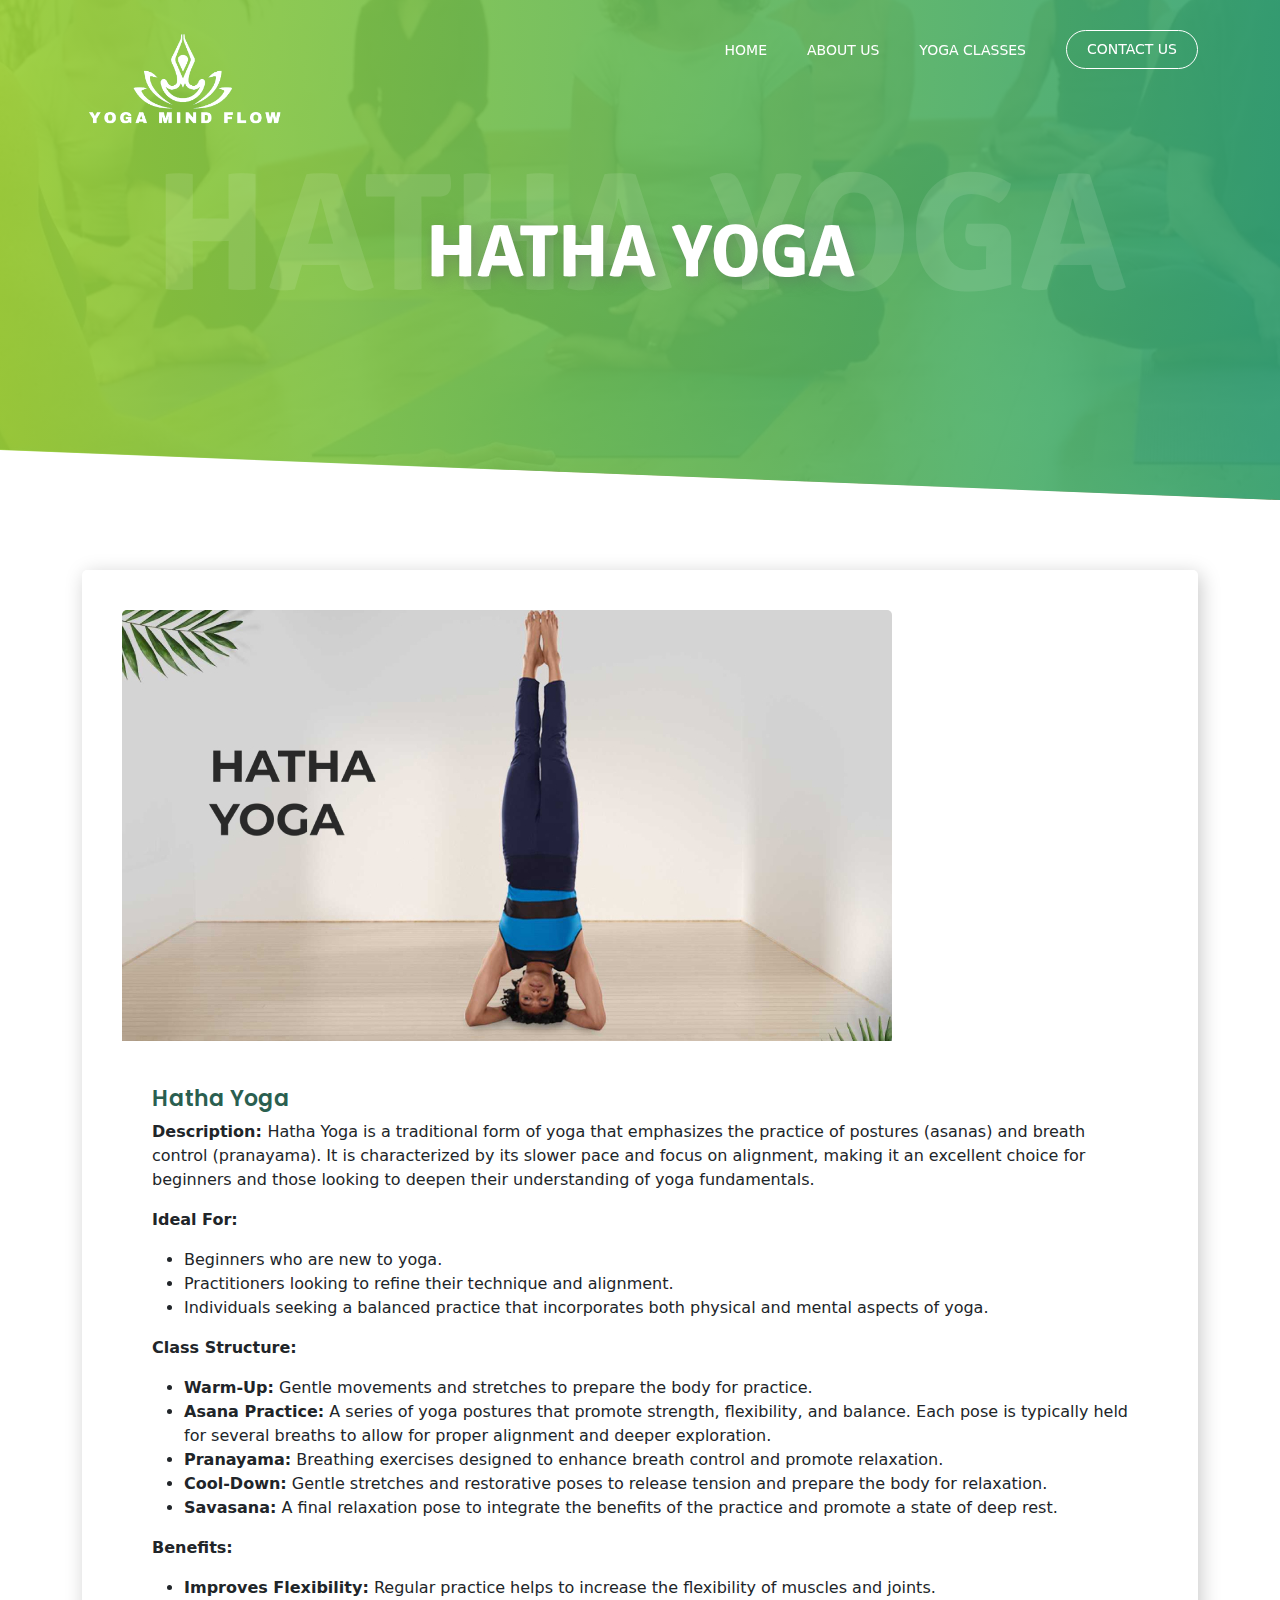
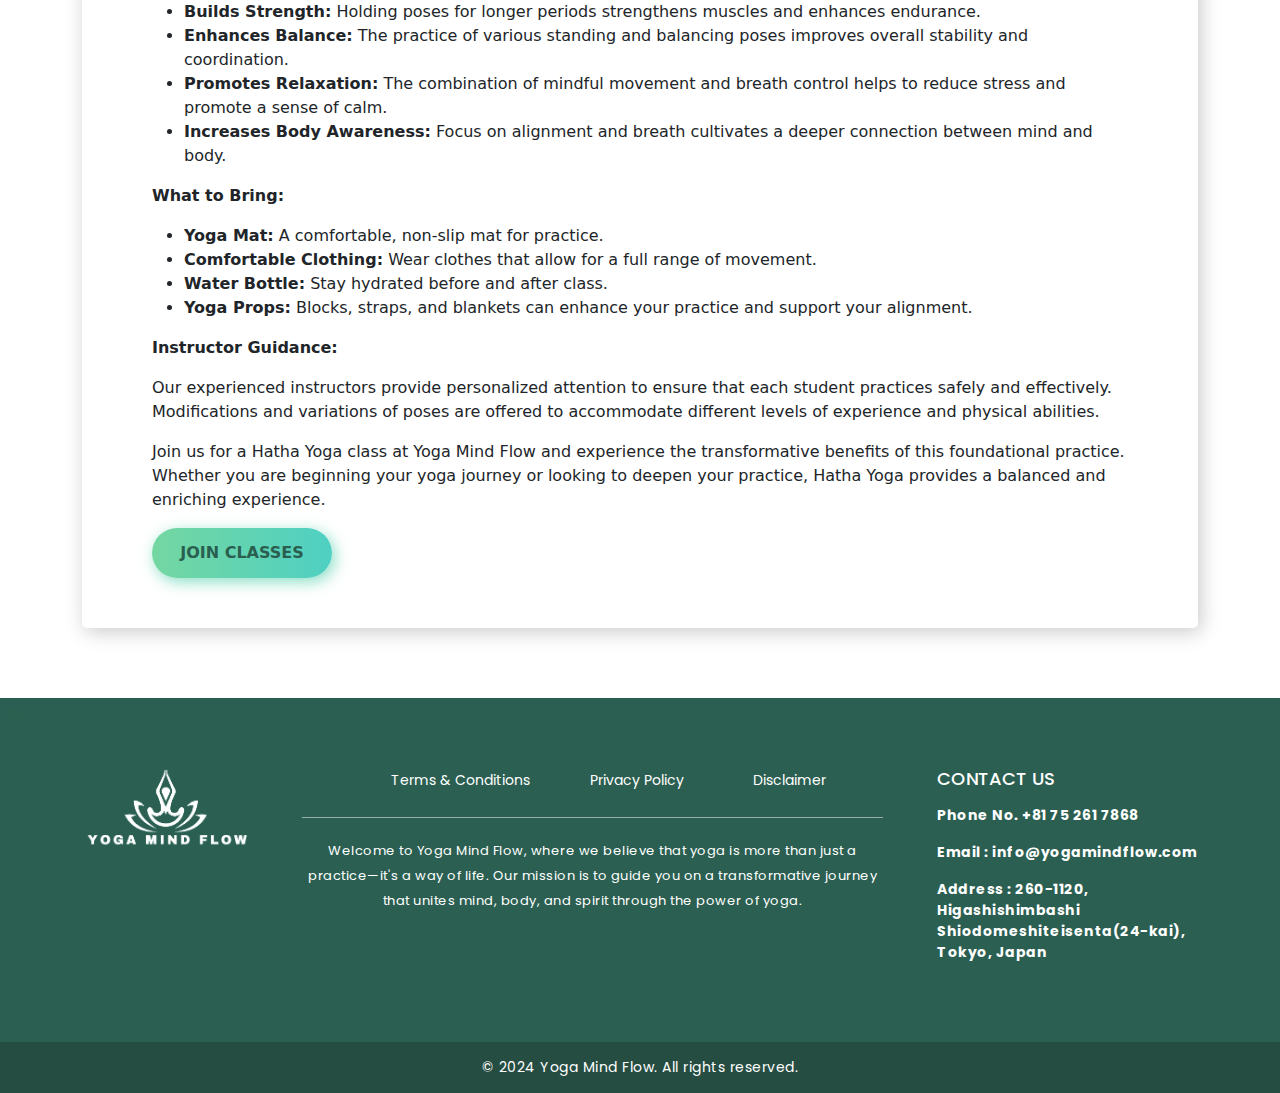
<file: hatha-yoga.html>
<!DOCTYPE html>
<html lang="en">
<head>
  <title>Hatha Yoga - Yoga Mind Flow</title>
  <meta charset="UTF-8">
  <meta name="viewport" content="width=device-width, initial-scale=1">
  <link href="assets/img/favicon.svg" rel="shortcut icon" type="image/x-icon">
  <!-- css here -->
  <link rel="stylesheet" href="assets/css/font-awesome.css">
  <link rel="stylesheet" href="assets/css/font-awesome.min.css">
  <link rel="stylesheet" href="assets/css/style.css">
  <link rel="stylesheet" href="assets/css/responsive.css">
  <link rel="stylesheet" href="assets/css/bootstrap.css">
  <link rel="stylesheet" href="assets/css/bootsnav.css">
  <link rel="stylesheet" href="assets/css/owl.carousal.css">
  <link rel="stylesheet" href="assets/css/owl.theme.default.css">
  <link rel="stylesheet" href="assets/css/sm-clean.css">
  <link rel="stylesheet" href="assets/css/sm-core-css.css">
  <link rel="stylesheet" href="assets/css/slick.css">
  <link rel="stylesheet" href="assets/fonts/flaticon.css">
  <style type="text/css">
    .nav-brand img{
      width: 200px;
    }
    .aboutbtn{
      text-align: center;
      max-width: 180px;
      margin: 0px;
      font-weight: bold;
    }
    .portfolio_con a{
      color: #2a5f50;
    }
    .img-fluid{
      max-height: 500px;
      margin: auto;
    }
    .portfolio_box{
      padding: 40px;
    }
  </style>
</head>

<body>
  <!-- loader start -->
  <div class="page_loader">
    <img loading="lazy" src="assets/img/loader.svg" alt="img">
  </div>
  <!-- loader end -->
  <!-- header -->
  <header>
    <div class="container">
      <div class="row">
        <div class="col-lg-12">
          <nav class="main-nav">
            <!-- Mobile menu toggle button (hamburger/x icon) -->
            <input id="main-menu-state" type="checkbox">
            <label class="main-menu-btn" for="main-menu-state"> <span class="main-menu-btn-icon"></span> Toggle main
              menu visibility </label>
              <h2 class="nav-brand">
                <a href="index.html">
                  <img loading="lazy" src="assets/img/logo.png" alt="Yoga Mind Flow"
                  class="img-fluid">
                </a>
              </h2>
            <!-- Sample menu definition -->
            <ul id="main-menu" class="sm sm-clean" data-smartmenus-id="1559366433783545">
              <li><a href="index.html">Home</a></li>
              <li><a href="about-us.html">About Us</a></li>
              <li><a href="classes.html">Yoga Classes</a></li>
              <li class="last_menu"><a href="contact-us.html">Contact Us</a></li>
            </ul>
          </nav>
        </div>
      </div>
    </div>
  </header>
  <!-- end header -->

  <!-- start header banner section -->
  <div id="demo1" class="carousel slide" data-ride="carousel">
    <div class="carousel-inner">
      <div class="carousel-item active" style="background-image:url(assets/img/classes_bg.webp); height:526px;">
        <div class="slider_text1">
          <h1>Hatha Yoga</h1>
        </div>
        <div class="carousel-caption1">
          <div class="container">
            <div class="row">
              <div class="col-lg-12">
                <div class="inner_page_title">
                  <h2>Hatha Yoga</h2>
                </div>
              </div>
            </div>
          </div>
        </div>
      </div>
    </div>
  </div>

  <div class="classes">
    <div class="container">
      <div class="row">
        <div class="col-md-12">
          <div class="portfolio_box">
            <div class="portfolio_img"> 
              <img class="img-fluid" src="img/Hatha.jpg" alt="p1"> 
            </div>
            <div class="portfolio_con">
              <div class="portfolio_con space">
                <a href="hatha-yoga.html"><h3>Hatha Yoga</a></h3>
                <p><strong>Description: </strong> Hatha Yoga is a traditional form of yoga that emphasizes the practice of postures (asanas) and breath control (pranayama). It is characterized by its slower pace and focus on alignment, making it an excellent choice for beginners and those looking to deepen their understanding of yoga fundamentals.</p>
                <p><strong>Ideal For:</strong></p>
                <ul>
                  <li>Beginners who are new to yoga.</li>
                  <li>Practitioners looking to refine their technique and alignment.</li>
                  <li>Individuals seeking a balanced practice that incorporates both physical and mental aspects of yoga.</li>
                </ul>
                <p><strong>Class Structure:</strong></p>
                <ul>
                  <li><strong>Warm-Up:</strong> Gentle movements and stretches to prepare the body for practice.</li>
                  <li><strong>Asana Practice:</strong> A series of yoga postures that promote strength, flexibility, and balance. Each pose is typically held for several breaths to allow for proper alignment and deeper exploration.</li>
                  <li><strong>Pranayama:</strong> Breathing exercises designed to enhance breath control and promote relaxation.</li>
                  <li><strong>Cool-Down:</strong> Gentle stretches and restorative poses to release tension and prepare the body for relaxation.</li>
                  <li><strong>Savasana:</strong> A final relaxation pose to integrate the benefits of the practice and promote a state of deep rest.</li>
                </ul>
                <p><strong>Benefits:</strong></p>
                <ul>
                  <li><strong>Improves Flexibility:</strong> Regular practice helps to increase the flexibility of muscles and joints.</li>
                  <li><strong>Builds Strength:</strong> Holding poses for longer periods strengthens muscles and enhances endurance.</li>
                  <li><strong>Enhances Balance:</strong> The practice of various standing and balancing poses improves overall stability and coordination.</li>
                  <li><strong>Promotes Relaxation:</strong> The combination of mindful movement and breath control helps to reduce stress and promote a sense of calm.</li>
                  <li><strong>Increases Body Awareness:</strong> Focus on alignment and breath cultivates a deeper connection between mind and body.</li>
                </ul>
                <p><strong>What to Bring:</strong></p>
                <ul>
                  <li><strong>Yoga Mat:</strong> A comfortable, non-slip mat for practice.</li>
                  <li><strong>Comfortable Clothing:</strong> Wear clothes that allow for a full range of movement.</li>
                  <li><strong>Water Bottle:</strong> Stay hydrated before and after class.</li>
                  <li><strong>Yoga Props:</strong> Blocks, straps, and blankets can enhance your practice and support your alignment.</li>
                </ul>
                <p><strong>Instructor Guidance:</strong></p>
                <p>Our experienced instructors provide personalized attention to ensure that each student practices safely and effectively. Modifications and variations of poses are offered to accommodate different levels of experience and physical abilities.</p>
                <p>Join us for a Hatha Yoga class at Yoga Mind Flow and experience the transformative benefits of this foundational practice. Whether you are beginning your yoga journey or looking to deepen your practice, Hatha Yoga provides a balanced and enriching experience.</p>
                <a href="contact-us.html" class="aboutbtn">Join Classes</a>
              </div>
            </div>
          </div>
        </div>
        
      </div>
    </div>
  </div>
  <!-- end Our classes -->

 
  <!-- start footer -->
  <footer>
    <div class="container">
      <div class="row">
        <div class="col-lg-2">
          <div class="footer_con">
            <img loading="lazy" class="img-fluid" src="assets/img/logo.png" alt="">
          </div>
        </div>
        <div class="col-lg-7">
          <div class="footer_center_con">
            <ul class="footer_link">
              
              <li><a href="terms-and-conditions.html">Terms & Conditions</a></li>
              <li><a href="privacy-policy.html">Privacy Policy</a></li>
              <li><a href="disclaimer.html">Disclaimer</a></li>
            </ul>
            <div class="footer_border"></div>
            <p>Welcome to Yoga Mind Flow, where we believe that yoga is more than just a practice—it's a way of life. Our mission is to guide you on a transformative journey that unites mind, body, and spirit through the power of yoga.</p>
          </div>
        </div>
        <div class="col-lg-3">
          <div class="news_letter_box">
            <h3>Contact Us </h3>
            <p><strong>Phone No. +81 75 261 7868</strong></p>
            <p><strong>Email : info@yogamindflow.com</strong></p>
            <p><strong>Address : 260-1120, Higashishimbashi Shiodomeshiteisenta(24-kai), Tokyo,  Japan</strong></p>
          </div>
        </div>
      </div>
    </div>
  </footer>
  <!-- end footer-->

  <!-- start footer_bottom -->
  <div class="footer_bootom">
    <div class="container">
      <div class="row">
        <div class="col-lg-12">
          <div class="copy_right">
            <p>© 2024 Yoga Mind Flow. All rights reserved.</p>
          </div>
        </div>
      </div>
    </div>
  </div>
  <!-- end footer_bottom -->


  <!-- JS link -->
  <script src="assets/js/jquery.js"></script>
  <script src="assets/js/bootstrap.js"></script>
  <script src="assets/js/jquery.smartmenus.js"></script>
  <script src="assets/js/owl1.js"></script>
  <script src="assets/js/slick.js"></script>
  <script src="assets/js/custom.js"></script>
</body>
</html>
</file>
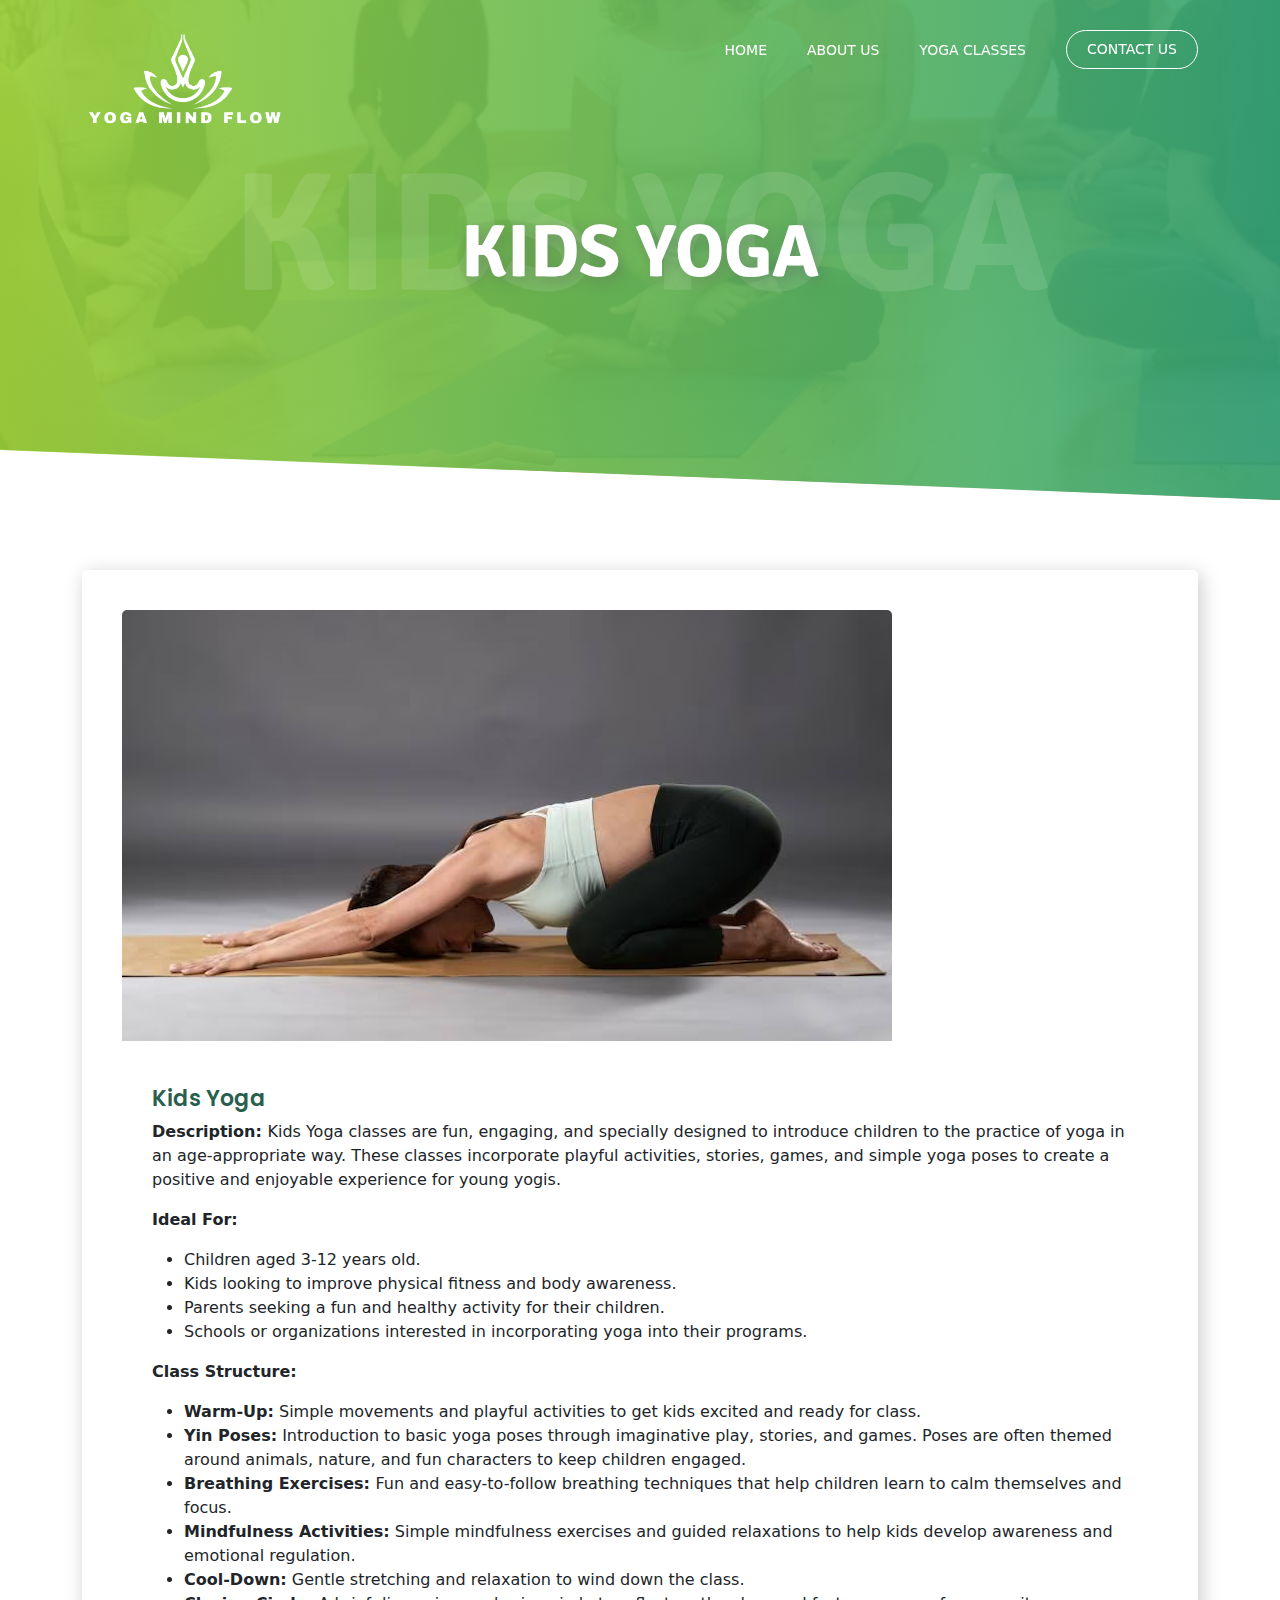
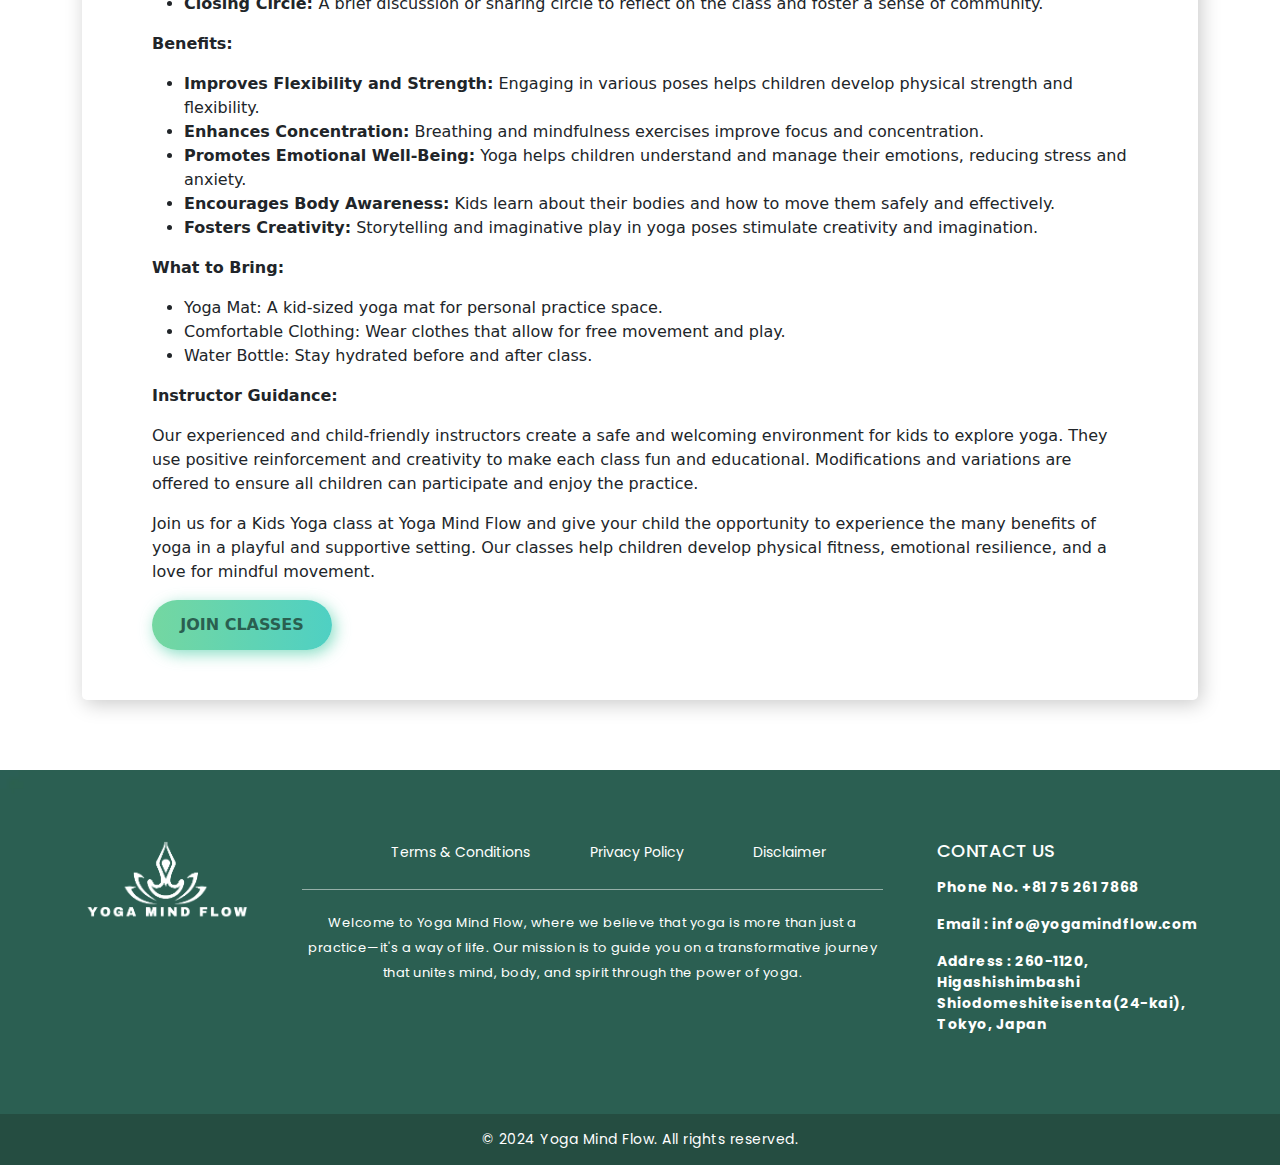
<file: kids-yoga.html>
<!DOCTYPE html>
<html lang="en">
<head>
  <title>Kids Yoga - Yoga Mind Flow</title>
  <meta charset="UTF-8">
  <meta name="viewport" content="width=device-width, initial-scale=1">
  <link href="assets/img/favicon.svg" rel="shortcut icon" type="image/x-icon">
  <!-- css here -->
  <link rel="stylesheet" href="assets/css/font-awesome.css">
  <link rel="stylesheet" href="assets/css/font-awesome.min.css">
  <link rel="stylesheet" href="assets/css/style.css">
  <link rel="stylesheet" href="assets/css/responsive.css">
  <link rel="stylesheet" href="assets/css/bootstrap.css">
  <link rel="stylesheet" href="assets/css/bootsnav.css">
  <link rel="stylesheet" href="assets/css/owl.carousal.css">
  <link rel="stylesheet" href="assets/css/owl.theme.default.css">
  <link rel="stylesheet" href="assets/css/sm-clean.css">
  <link rel="stylesheet" href="assets/css/sm-core-css.css">
  <link rel="stylesheet" href="assets/css/slick.css">
  <link rel="stylesheet" href="assets/fonts/flaticon.css">
  <style type="text/css">
    .nav-brand img{
      width: 200px;
    }
    .aboutbtn{
      text-align: center;
      max-width: 180px;
      margin: 0px;
      font-weight: bold;
    }
    .portfolio_con a{
      color: #2a5f50;
    }
    .img-fluid{
      max-height: 500px;
      margin: auto;
    }
    .portfolio_box{
      padding: 40px;
    }
  </style>
</head>

<body>
  <!-- loader start -->
  <div class="page_loader">
    <img loading="lazy" src="assets/img/loader.svg" alt="img">
  </div>
  <!-- loader end -->
  <!-- header -->
  <header>
    <div class="container">
      <div class="row">
        <div class="col-lg-12">
          <nav class="main-nav">
            <!-- Mobile menu toggle button (hamburger/x icon) -->
            <input id="main-menu-state" type="checkbox">
            <label class="main-menu-btn" for="main-menu-state"> <span class="main-menu-btn-icon"></span> Toggle main
              menu visibility </label>
              <h2 class="nav-brand">
                <a href="index.html">
                  <img loading="lazy" src="assets/img/logo.png" alt="Yoga Mind Flow"
                  class="img-fluid">
                </a>
              </h2>
            <!-- Sample menu definition -->
            <ul id="main-menu" class="sm sm-clean" data-smartmenus-id="1559366433783545">
              <li><a href="index.html">Home</a></li>
              <li><a href="about-us.html">About Us</a></li>
              <li><a href="classes.html">Yoga Classes</a></li>
              <li class="last_menu"><a href="contact-us.html">Contact Us</a></li>
            </ul>
          </nav>
        </div>
      </div>
    </div>
  </header>
  <!-- end header -->

  <!-- start header banner section -->
  <div id="demo1" class="carousel slide" data-ride="carousel">
    <div class="carousel-inner">
      <div class="carousel-item active" style="background-image:url(assets/img/classes_bg.webp); height:526px;">
        <div class="slider_text1">
          <h1>Kids Yoga</h1>
        </div>
        <div class="carousel-caption1">
          <div class="container">
            <div class="row">
              <div class="col-lg-12">
                <div class="inner_page_title">
                  <h2>Kids Yoga</h2>
                </div>
              </div>
            </div>
          </div>
        </div>
      </div>
    </div>
  </div>

  <div class="classes">
    <div class="container">
      <div class="row">
        <div class="col-md-12">
          <div class="portfolio_box">
            <div class="portfolio_img"> 
              <img class="img-fluid" src="img/Yin-Yoga.avif" alt="p1"> 
            </div>
            <div class="portfolio_con">
              <div class="portfolio_con space">
                <a href="hatha-yoga.html"><h3>Kids Yoga</a></h3>
                <p><strong>Description: </strong> Kids Yoga classes are fun, engaging, and specially designed to introduce children to the practice of yoga in an age-appropriate way. These classes incorporate playful activities, stories, games, and simple yoga poses to create a positive and enjoyable experience for young yogis.</p>
                <p><strong>Ideal For:</strong></p>
                <ul>
                  <li>Children aged 3-12 years old.</li>
                  <li>Kids looking to improve physical fitness and body awareness.</li>
                  <li>Parents seeking a fun and healthy activity for their children.</li>
                  <li>Schools or organizations interested in incorporating yoga into their programs.</li>
                </ul>
                <p><strong>Class Structure:</strong></p>
                <ul>
                  <li><strong>Warm-Up:</strong> Simple movements and playful activities to get kids excited and ready for class.</li>
                  <li><strong>Yin Poses:</strong> Introduction to basic yoga poses through imaginative play, stories, and games. Poses are often themed around animals, nature, and fun characters to keep children engaged.</li>
                  <li><strong>Breathing Exercises: </strong> Fun and easy-to-follow breathing techniques that help children learn to calm themselves and focus.</li>
                  <li><strong>Mindfulness Activities:</strong> Simple mindfulness exercises and guided relaxations to help kids develop awareness and emotional regulation.</li>
                  <li><strong>Cool-Down:</strong> Gentle stretching and relaxation to wind down the class.</li>
                  <li><strong>Closing Circle: </strong> A brief discussion or sharing circle to reflect on the class and foster a sense of community.</li>
                </ul>
                <p><strong>Benefits:</strong></p>
                <ul>
                  <li><strong>Improves Flexibility and Strength:</strong> Engaging in various poses helps children develop physical strength and flexibility.</li>
                  <li><strong>Enhances Concentration:</strong> Breathing and mindfulness exercises improve focus and concentration.</li>
                  <li><strong>Promotes Emotional Well-Being:</strong> Yoga helps children understand and manage their emotions, reducing stress and anxiety.</li>
                  <li><strong>Encourages Body Awareness:</strong> Kids learn about their bodies and how to move them safely and effectively.</li>
                  <li><strong>Fosters Creativity:</strong> Storytelling and imaginative play in yoga poses stimulate creativity and imagination.</li>
                </ul>
                <p><strong>What to Bring:</strong></p>
                <ul>
                  <li>Yoga Mat: A kid-sized yoga mat for personal practice space.</li>
                  <li>Comfortable Clothing: Wear clothes that allow for free movement and play.</li>
                  <li>Water Bottle: Stay hydrated before and after class.</li>
                </ul>
                <p><strong>Instructor Guidance:</strong></p>
                <p>Our experienced and child-friendly instructors create a safe and welcoming environment for kids to explore yoga. They use positive reinforcement and creativity to make each class fun and educational. Modifications and variations are offered to ensure all children can participate and enjoy the practice.</p>
                <p>Join us for a Kids Yoga class at Yoga Mind Flow and give your child the opportunity to experience the many benefits of yoga in a playful and supportive setting. Our classes help children develop physical fitness, emotional resilience, and a love for mindful movement.</p>
                <a href="contact-us.html" class="aboutbtn">Join Classes</a>
              </div>
            </div>
          </div>
        </div>
        
      </div>
    </div>
  </div>
  <!-- end Our classes -->

  <!-- start footer -->
  <footer>
    <div class="container">
      <div class="row">
        <div class="col-lg-2">
          <div class="footer_con">
            <img loading="lazy" class="img-fluid" src="assets/img/logo.png" alt="">
          </div>
        </div>
        <div class="col-lg-7">
          <div class="footer_center_con">
            <ul class="footer_link">
              
              <li><a href="terms-and-conditions.html">Terms & Conditions</a></li>
              <li><a href="privacy-policy.html">Privacy Policy</a></li>
              <li><a href="disclaimer.html">Disclaimer</a></li>
            </ul>
            <div class="footer_border"></div>
            <p>Welcome to Yoga Mind Flow, where we believe that yoga is more than just a practice—it's a way of life. Our mission is to guide you on a transformative journey that unites mind, body, and spirit through the power of yoga.</p>
          </div>
        </div>
        <div class="col-lg-3">
          <div class="news_letter_box">
            <h3>Contact Us </h3>
            <p><strong>Phone No. +81 75 261 7868</strong></p>
            <p><strong>Email : info@yogamindflow.com</strong></p>
            <p><strong>Address : 260-1120, Higashishimbashi Shiodomeshiteisenta(24-kai), Tokyo,  Japan</strong></p>
          </div>
        </div>
      </div>
    </div>
  </footer>
  <!-- end footer-->

  <!-- start footer_bottom -->
  <div class="footer_bootom">
    <div class="container">
      <div class="row">
        <div class="col-lg-12">
          <div class="copy_right">
            <p>© 2024 Yoga Mind Flow. All rights reserved.</p>
          </div>
        </div>
      </div>
    </div>
  </div>
  <!-- end footer_bottom -->


  <!-- JS link -->
  <script src="assets/js/jquery.js"></script>
  <script src="assets/js/bootstrap.js"></script>
  <script src="assets/js/jquery.smartmenus.js"></script>
  <script src="assets/js/owl1.js"></script>
  <script src="assets/js/slick.js"></script>
  <script src="assets/js/custom.js"></script>
</body>
</html>
</file>
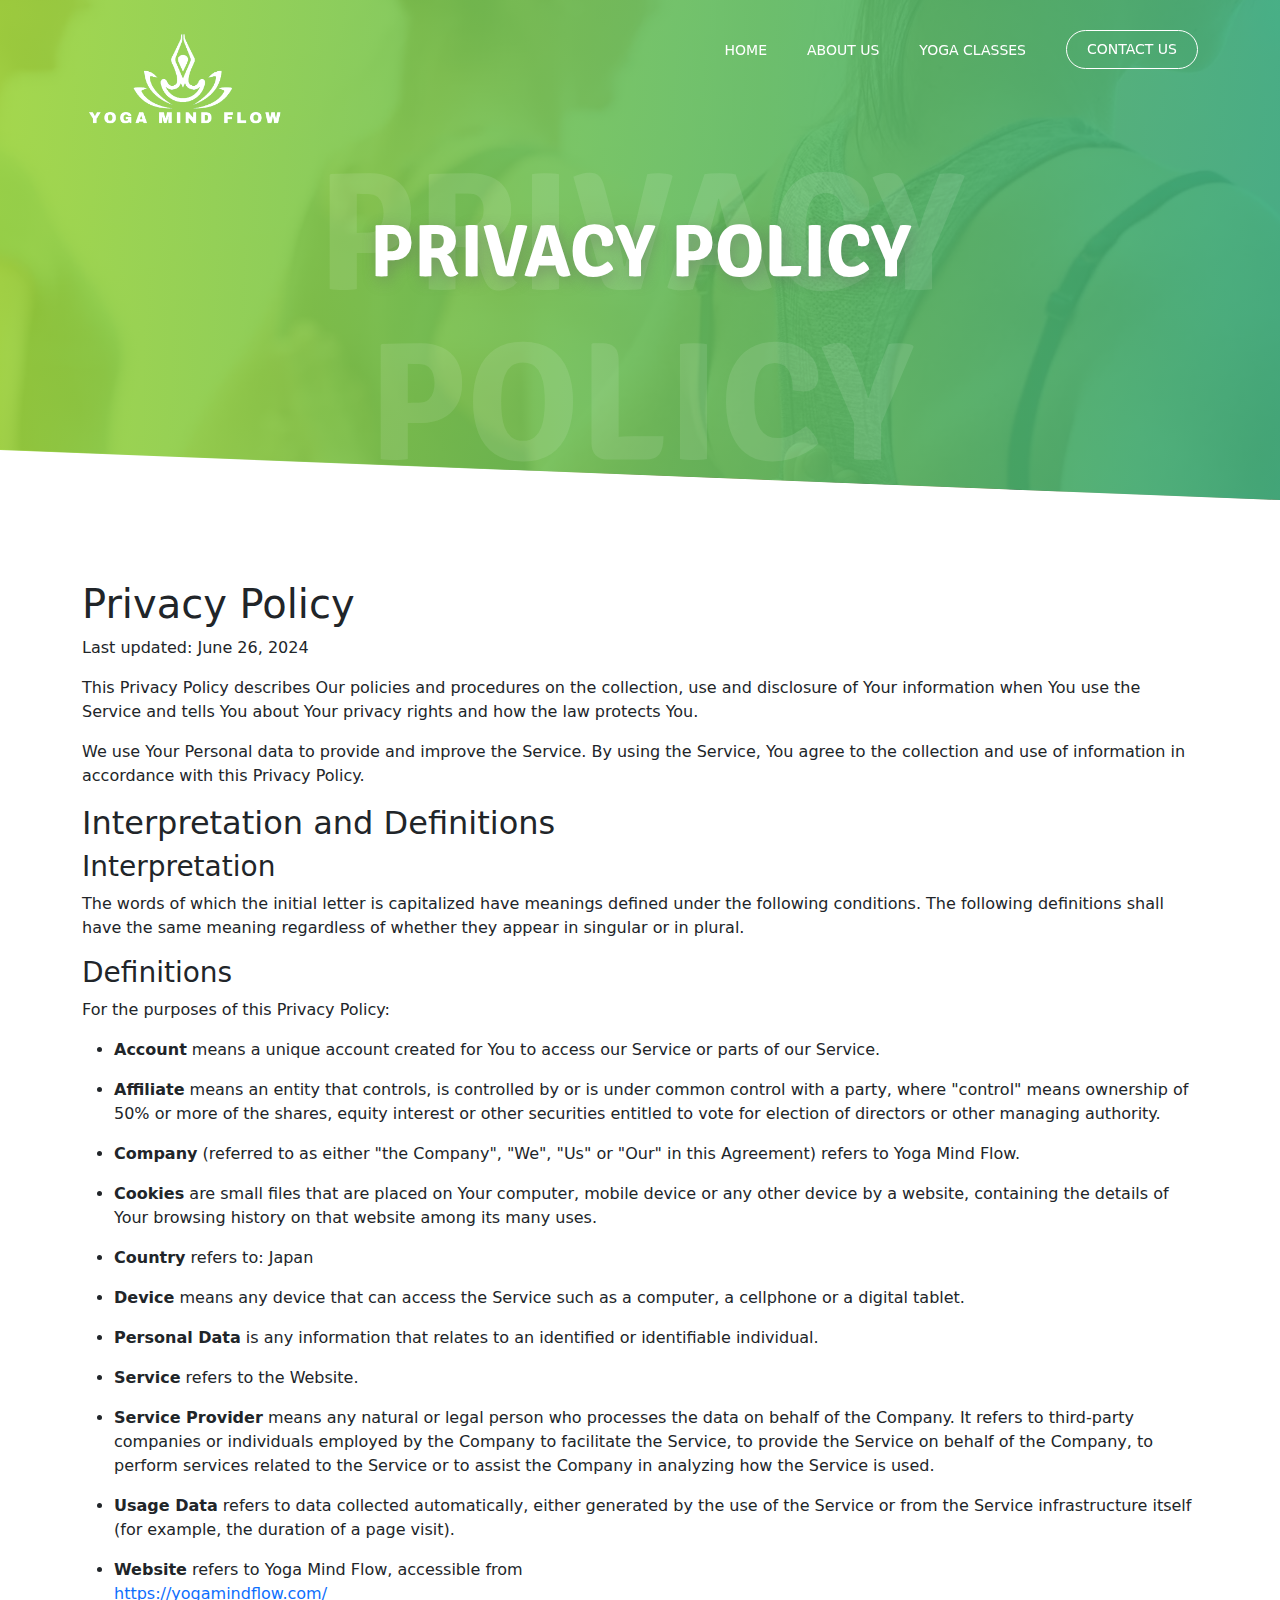
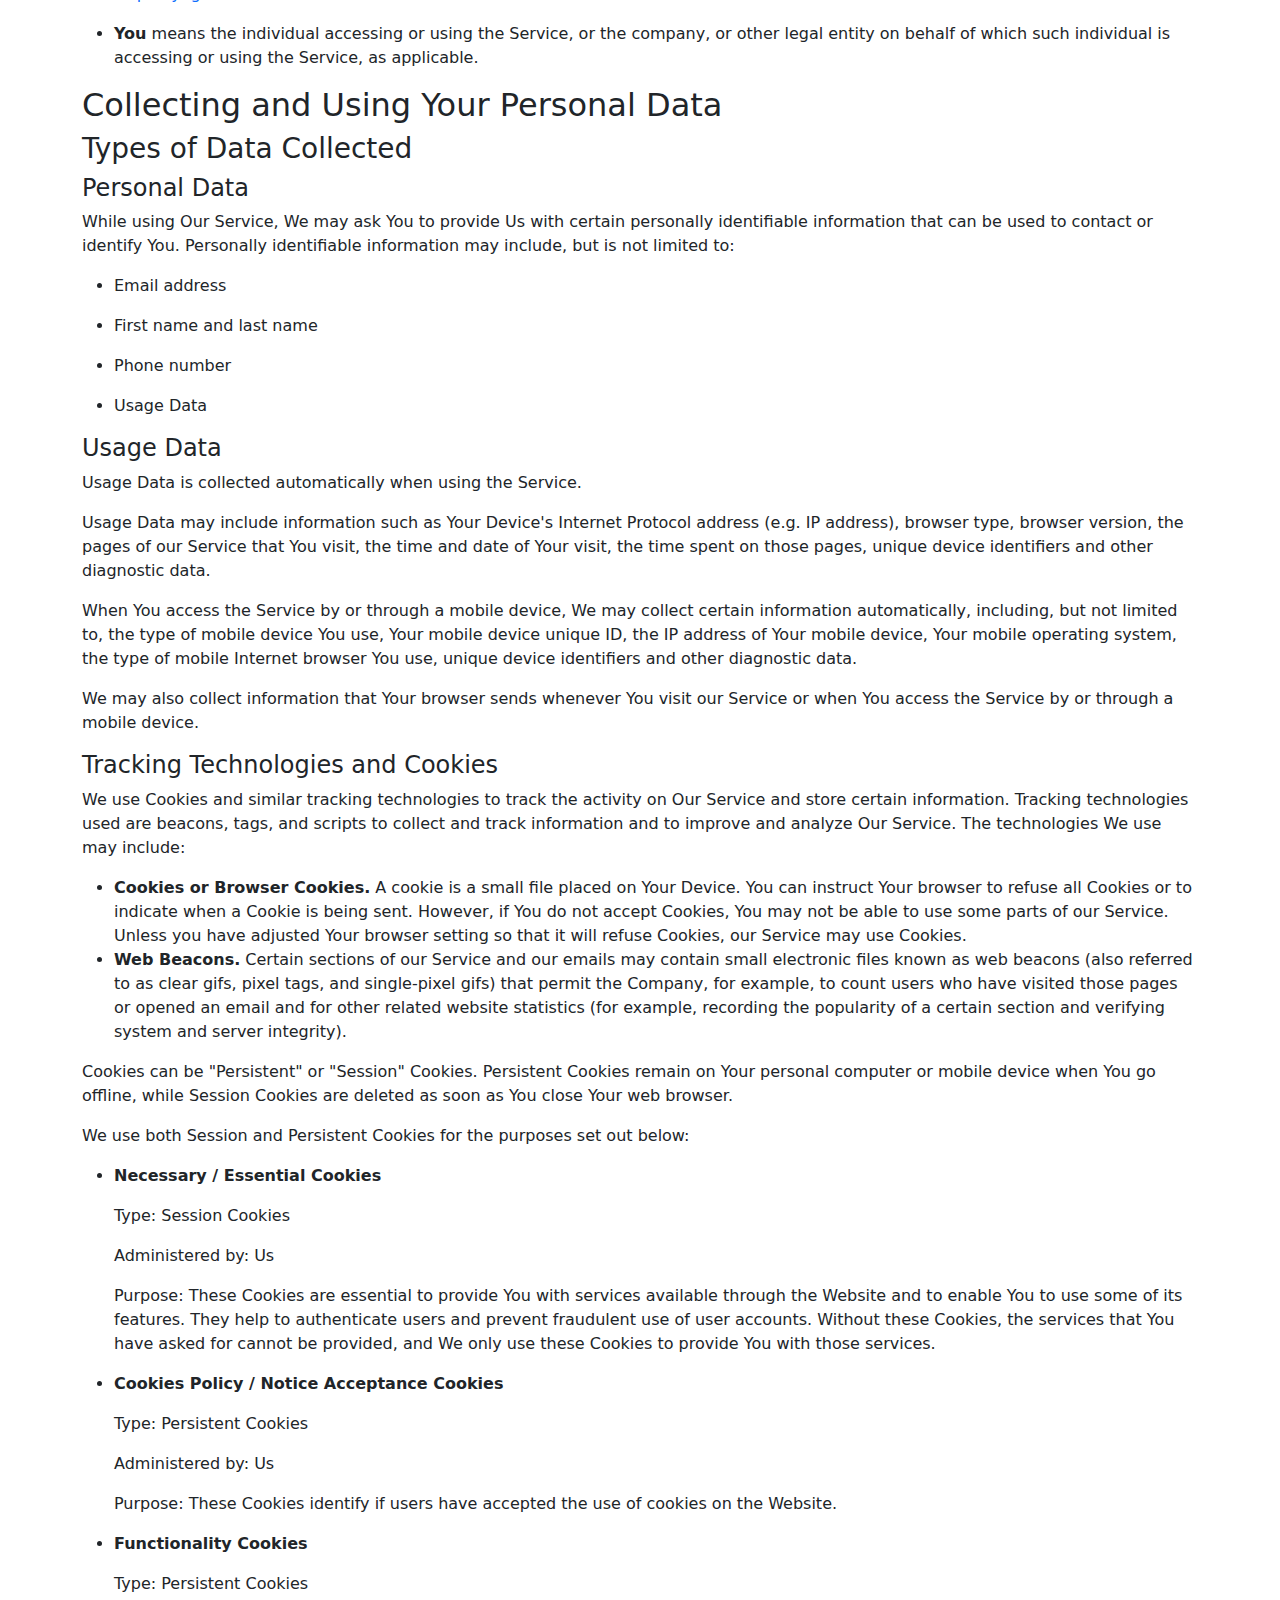
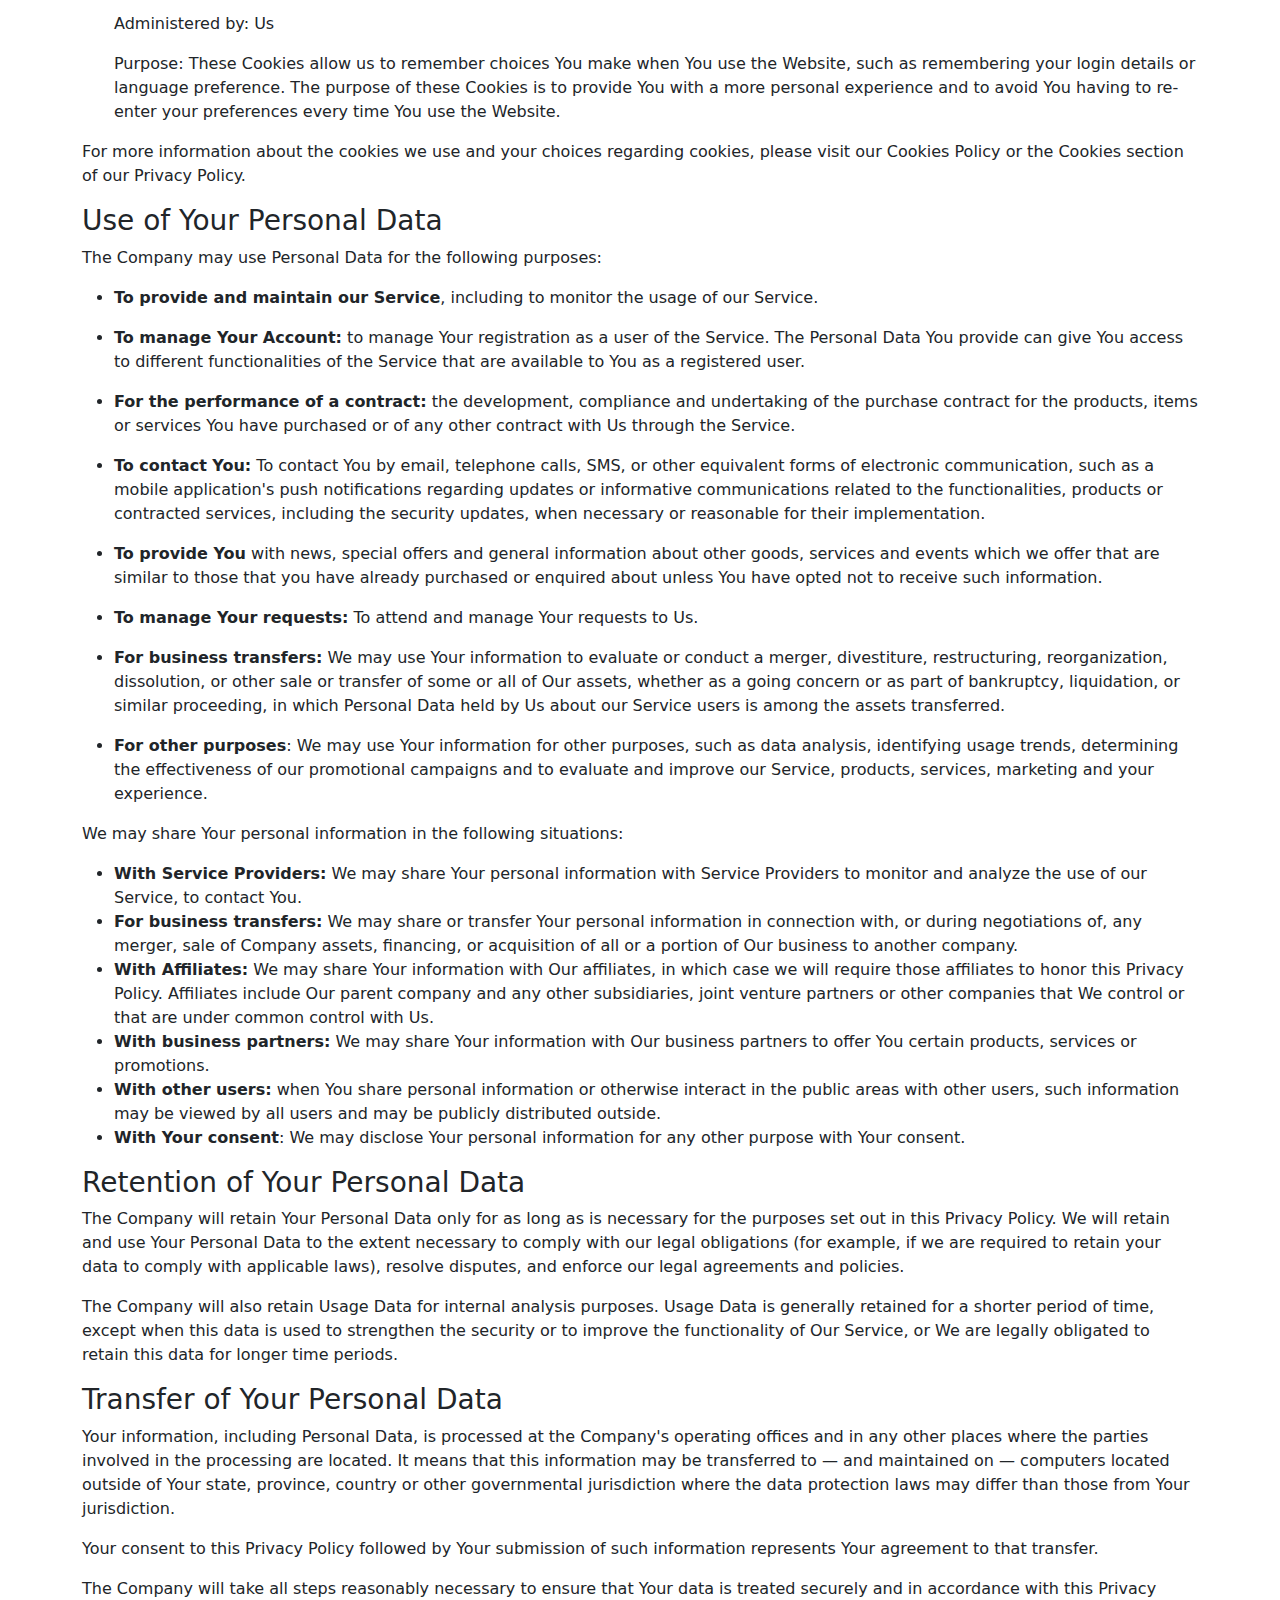
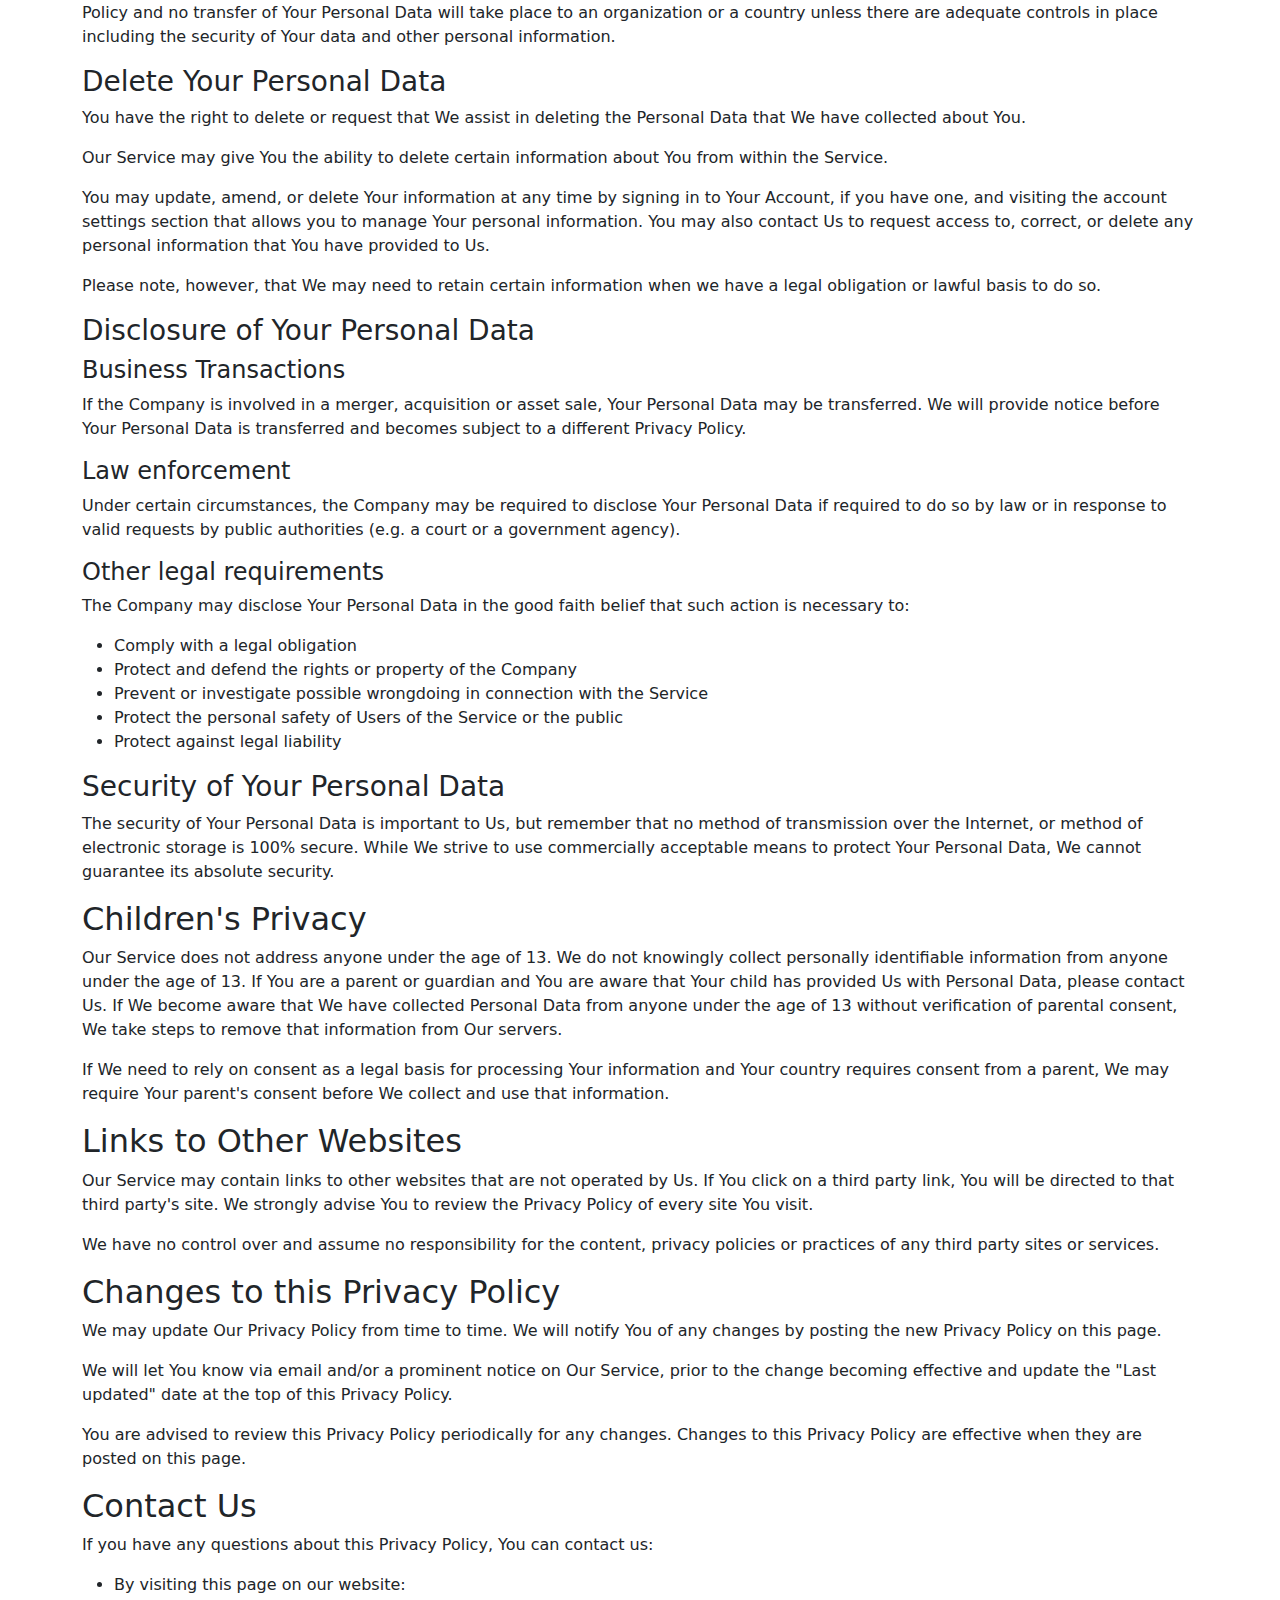
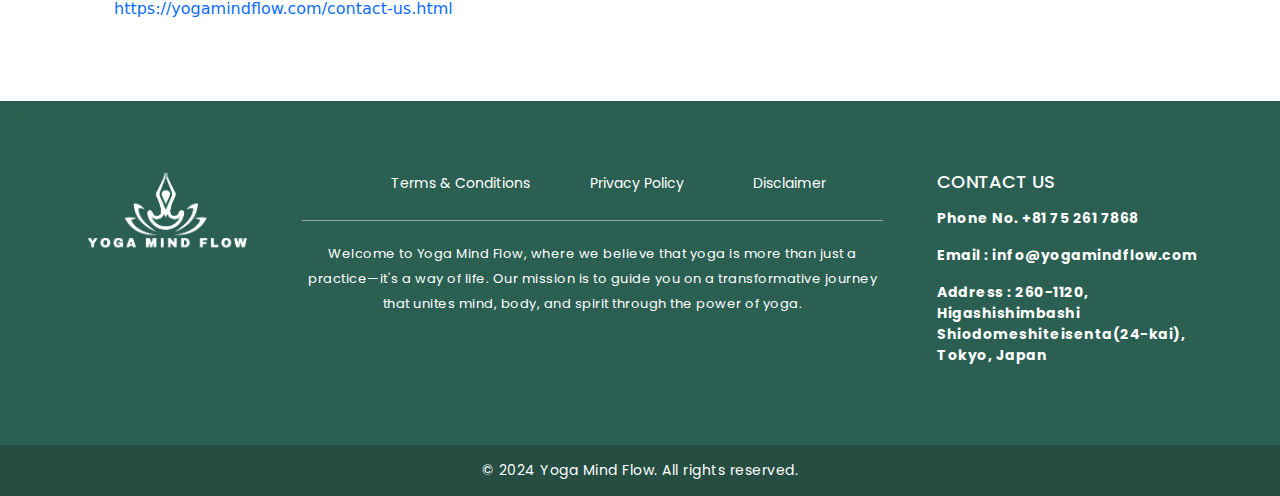
<file: privacy-policy.html>
<!DOCTYPE html>
<html lang="en">
<head>
  <title> Privacy Policy - Yoga Mind Flow </title>
  <meta charset="UTF-8">
  <meta name="viewport" content="width=device-width, initial-scale=1">
  <link href="assets/img/favicon.svg" rel="shortcut icon" type="image/x-icon">
  <!-- css here -->
  <link rel="stylesheet" href="assets/css/font-awesome.css">
  <link rel="stylesheet" href="assets/css/font-awesome.min.css">
  <link rel="stylesheet" href="assets/css/style.css">
  <link rel="stylesheet" href="assets/css/responsive.css">
  <link rel="stylesheet" href="assets/css/bootstrap.css">
  <link rel="stylesheet" href="assets/css/bootsnav.css">
  <link rel="stylesheet" href="assets/css/owl.carousal.css">
  <link rel="stylesheet" href="assets/css/owl.theme.default.css">
  <link rel="stylesheet" href="assets/css/sm-clean.css">
  <link rel="stylesheet" href="assets/css/sm-core-css.css">
  <link rel="stylesheet" href="assets/css/slick.css">
  <link rel="stylesheet" href="assets/fonts/flaticon.css">

    <style type="text/css">
    .nav-brand img{
      width: 200px;
    }
  </style>

</head>

<body>
  
  <!-- loader start -->
  <div class="page_loader">
    <img loading="lazy" src="assets/img/loader.svg" alt="img">
  </div>
  <!-- loader end -->
  <!-- header -->
  <header>
    <div class="container">
      <div class="row">
        <div class="col-lg-12">
          <nav class="main-nav">
            <!-- Mobile menu toggle button (hamburger/x icon) -->
            <input id="main-menu-state" type="checkbox">
            <label class="main-menu-btn" for="main-menu-state"> <span class="main-menu-btn-icon"></span> Toggle main
              menu visibility </label>
              <h2 class="nav-brand">
                <a href="index.html">
                  <img loading="lazy" src="assets/img/logo.png" alt="Yoga Mind Flow"
                  class="img-fluid">
                </a>
              </h2>
            <!-- Sample menu definition -->
            <ul id="main-menu" class="sm sm-clean" data-smartmenus-id="1559366433783545">
              <li><a href="index.html">Home</a></li>
              <li><a href="about-us.html">About Us</a></li>
              <li><a href="classes.html">Yoga Classes</a></li>
              <li class="last_menu"><a href="contact-us.html">Contact Us</a></li>
            </ul>
          </nav>
        </div>
      </div>
    </div>
  </header>
  <!-- end header -->

  <!-- start header banner section -->
  <div id="demo1" class="carousel slide" data-ride="carousel">
    <div class="carousel-inner">
      <div class="carousel-item active" style="background-image:url(assets/img/about_bg.webp); height:526px;">
        <div class="slider_text1">
          <h1>Privacy Policy </h1>
        </div>
        <div class="carousel-caption1">
          <div class="container">
            <div class="row">
              <div class="col-lg-12">
                <div class="inner_page_title">
                  <h2>Privacy Policy </h2>
                </div>
              </div>
            </div>
          </div>
        </div>
      </div>
    </div>
  </div>
  <!-- end header banner section -->

  <!-- start about -->
  <div class="main_about">
    <div class="container">
      <h1>Privacy Policy</h1>
      			<p>Last updated: June 26, 2024</p>
      			<p>This Privacy Policy describes Our policies and procedures on the collection, use and disclosure of Your information when You use the Service and tells You about Your privacy rights and how the law protects You.</p>
      			<p>We use Your Personal data to provide and improve the Service. By using the Service, You agree to the collection and use of information in accordance with this Privacy Policy.</p>
      			<h2>Interpretation and Definitions</h2>
      			<h3>Interpretation</h3>
      			<p>The words of which the initial letter is capitalized have meanings defined under the following conditions. The following definitions shall have the same meaning regardless of whether they appear in singular or in plural.</p>
      			<h3>Definitions</h3>
      			<p>For the purposes of this Privacy Policy:</p>
      			<ul>
      				<li>
      					<p><strong>Account</strong> means a unique account created for You to access our Service or parts of our Service.</p>
      				</li>
      				<li>
      					<p><strong>Affiliate</strong> means an entity that controls, is controlled by or is under common control with a party, where &quot;control&quot; means ownership of 50% or more of the shares, equity interest or other securities entitled to vote for election of directors or other managing authority.</p>
      				</li>
      				<li>
      					<p><strong>Company</strong> (referred to as either &quot;the Company&quot;, &quot;We&quot;, &quot;Us&quot; or &quot;Our&quot; in this Agreement) refers to Yoga Mind Flow.</p>
      				</li>
      				<li>
      					<p><strong>Cookies</strong> are small files that are placed on Your computer, mobile device or any other device by a website, containing the details of Your browsing history on that website among its many uses.</p>
      				</li>
      				<li>
      					<p><strong>Country</strong> refers to:  Japan</p>
      				</li>
      				<li>
      					<p><strong>Device</strong> means any device that can access the Service such as a computer, a cellphone or a digital tablet.</p>
      				</li>
      				<li>
      					<p><strong>Personal Data</strong> is any information that relates to an identified or identifiable individual.</p>
      				</li>
      				<li>
      					<p><strong>Service</strong> refers to the Website.</p>
      				</li>
      				<li>
      					<p><strong>Service Provider</strong> means any natural or legal person who processes the data on behalf of the Company. It refers to third-party companies or individuals employed by the Company to facilitate the Service, to provide the Service on behalf of the Company, to perform services related to the Service or to assist the Company in analyzing how the Service is used.</p>
      				</li>
      				<li>
      					<p><strong>Usage Data</strong> refers to data collected automatically, either generated by the use of the Service or from the Service infrastructure itself (for example, the duration of a page visit).</p>
      				</li>
      				<li>
      					<p><strong>Website</strong> refers to Yoga Mind Flow, accessible from <a href="https://yogamindflow.com/" rel="external nofollow noopener" target="_blank">https://yogamindflow.com/</a></p>
      				</li>
      				<li>
      					<p><strong>You</strong> means the individual accessing or using the Service, or the company, or other legal entity on behalf of which such individual is accessing or using the Service, as applicable.</p>
      				</li>
      			</ul>
      			<h2>Collecting and Using Your Personal Data</h2>
      			<h3>Types of Data Collected</h3>
      			<h4>Personal Data</h4>
      			<p>While using Our Service, We may ask You to provide Us with certain personally identifiable information that can be used to contact or identify You. Personally identifiable information may include, but is not limited to:</p>
      			<ul>
      				<li>
      					<p>Email address</p>
      				</li>
      				<li>
      					<p>First name and last name</p>
      				</li>
      				<li>
      					<p>Phone number</p>
      				</li>
      				<li>
      					<p>Usage Data</p>
      				</li>
      			</ul>
      			<h4>Usage Data</h4>
      			<p>Usage Data is collected automatically when using the Service.</p>
      			<p>Usage Data may include information such as Your Device's Internet Protocol address (e.g. IP address), browser type, browser version, the pages of our Service that You visit, the time and date of Your visit, the time spent on those pages, unique device identifiers and other diagnostic data.</p>
      			<p>When You access the Service by or through a mobile device, We may collect certain information automatically, including, but not limited to, the type of mobile device You use, Your mobile device unique ID, the IP address of Your mobile device, Your mobile operating system, the type of mobile Internet browser You use, unique device identifiers and other diagnostic data.</p>
      			<p>We may also collect information that Your browser sends whenever You visit our Service or when You access the Service by or through a mobile device.</p>
      			<h4>Tracking Technologies and Cookies</h4>
      			<p>We use Cookies and similar tracking technologies to track the activity on Our Service and store certain information. Tracking technologies used are beacons, tags, and scripts to collect and track information and to improve and analyze Our Service. The technologies We use may include:</p>
      			<ul>
      				<li><strong>Cookies or Browser Cookies.</strong> A cookie is a small file placed on Your Device. You can instruct Your browser to refuse all Cookies or to indicate when a Cookie is being sent. However, if You do not accept Cookies, You may not be able to use some parts of our Service. Unless you have adjusted Your browser setting so that it will refuse Cookies, our Service may use Cookies.</li>
      				<li><strong>Web Beacons.</strong> Certain sections of our Service and our emails may contain small electronic files known as web beacons (also referred to as clear gifs, pixel tags, and single-pixel gifs) that permit the Company, for example, to count users who have visited those pages or opened an email and for other related website statistics (for example, recording the popularity of a certain section and verifying system and server integrity).</li>
      			</ul>
      			<p>Cookies can be &quot;Persistent&quot; or &quot;Session&quot; Cookies. Persistent Cookies remain on Your personal computer or mobile device when You go offline, while Session Cookies are deleted as soon as You close Your web browser. </p>
      			<p>We use both Session and Persistent Cookies for the purposes set out below:</p>
      			<ul>
      				<li>
      					<p><strong>Necessary / Essential Cookies</strong></p>
      					<p>Type: Session Cookies</p>
      					<p>Administered by: Us</p>
      					<p>Purpose: These Cookies are essential to provide You with services available through the Website and to enable You to use some of its features. They help to authenticate users and prevent fraudulent use of user accounts. Without these Cookies, the services that You have asked for cannot be provided, and We only use these Cookies to provide You with those services.</p>
      				</li>
      				<li>
      					<p><strong>Cookies Policy / Notice Acceptance Cookies</strong></p>
      					<p>Type: Persistent Cookies</p>
      					<p>Administered by: Us</p>
      					<p>Purpose: These Cookies identify if users have accepted the use of cookies on the Website.</p>
      				</li>
      				<li>
      					<p><strong>Functionality Cookies</strong></p>
      					<p>Type: Persistent Cookies</p>
      					<p>Administered by: Us</p>
      					<p>Purpose: These Cookies allow us to remember choices You make when You use the Website, such as remembering your login details or language preference. The purpose of these Cookies is to provide You with a more personal experience and to avoid You having to re-enter your preferences every time You use the Website.</p>
      				</li>
      			</ul>
      			<p>For more information about the cookies we use and your choices regarding cookies, please visit our Cookies Policy or the Cookies section of our Privacy Policy.</p>
      			<h3>Use of Your Personal Data</h3>
      			<p>The Company may use Personal Data for the following purposes:</p>
      			<ul>
      				<li>
      					<p><strong>To provide and maintain our Service</strong>, including to monitor the usage of our Service.</p>
      				</li>
      				<li>
      					<p><strong>To manage Your Account:</strong> to manage Your registration as a user of the Service. The Personal Data You provide can give You access to different functionalities of the Service that are available to You as a registered user.</p>
      				</li>
      				<li>
      					<p><strong>For the performance of a contract:</strong> the development, compliance and undertaking of the purchase contract for the products, items or services You have purchased or of any other contract with Us through the Service.</p>
      				</li>
      				<li>
      					<p><strong>To contact You:</strong> To contact You by email, telephone calls, SMS, or other equivalent forms of electronic communication, such as a mobile application's push notifications regarding updates or informative communications related to the functionalities, products or contracted services, including the security updates, when necessary or reasonable for their implementation.</p>
      				</li>
      				<li>
      					<p><strong>To provide You</strong> with news, special offers and general information about other goods, services and events which we offer that are similar to those that you have already purchased or enquired about unless You have opted not to receive such information.</p>
      				</li>
      				<li>
      					<p><strong>To manage Your requests:</strong> To attend and manage Your requests to Us.</p>
      				</li>
      				<li>
      					<p><strong>For business transfers:</strong> We may use Your information to evaluate or conduct a merger, divestiture, restructuring, reorganization, dissolution, or other sale or transfer of some or all of Our assets, whether as a going concern or as part of bankruptcy, liquidation, or similar proceeding, in which Personal Data held by Us about our Service users is among the assets transferred.</p>
      				</li>
      				<li>
      					<p><strong>For other purposes</strong>: We may use Your information for other purposes, such as data analysis, identifying usage trends, determining the effectiveness of our promotional campaigns and to evaluate and improve our Service, products, services, marketing and your experience.</p>
      				</li>
      			</ul>
      			<p>We may share Your personal information in the following situations:</p>
      			<ul>
      				<li><strong>With Service Providers:</strong> We may share Your personal information with Service Providers to monitor and analyze the use of our Service,  to contact You.</li>
      				<li><strong>For business transfers:</strong> We may share or transfer Your personal information in connection with, or during negotiations of, any merger, sale of Company assets, financing, or acquisition of all or a portion of Our business to another company.</li>
      				<li><strong>With Affiliates:</strong> We may share Your information with Our affiliates, in which case we will require those affiliates to honor this Privacy Policy. Affiliates include Our parent company and any other subsidiaries, joint venture partners or other companies that We control or that are under common control with Us.</li>
      				<li><strong>With business partners:</strong> We may share Your information with Our business partners to offer You certain products, services or promotions.</li>
      				<li><strong>With other users:</strong> when You share personal information or otherwise interact in the public areas with other users, such information may be viewed by all users and may be publicly distributed outside.</li>
      				<li><strong>With Your consent</strong>: We may disclose Your personal information for any other purpose with Your consent.</li>
      			</ul>
      			<h3>Retention of Your Personal Data</h3>
      			<p>The Company will retain Your Personal Data only for as long as is necessary for the purposes set out in this Privacy Policy. We will retain and use Your Personal Data to the extent necessary to comply with our legal obligations (for example, if we are required to retain your data to comply with applicable laws), resolve disputes, and enforce our legal agreements and policies.</p>
      			<p>The Company will also retain Usage Data for internal analysis purposes. Usage Data is generally retained for a shorter period of time, except when this data is used to strengthen the security or to improve the functionality of Our Service, or We are legally obligated to retain this data for longer time periods.</p>
      			<h3>Transfer of Your Personal Data</h3>
      			<p>Your information, including Personal Data, is processed at the Company's operating offices and in any other places where the parties involved in the processing are located. It means that this information may be transferred to — and maintained on — computers located outside of Your state, province, country or other governmental jurisdiction where the data protection laws may differ than those from Your jurisdiction.</p>
      			<p>Your consent to this Privacy Policy followed by Your submission of such information represents Your agreement to that transfer.</p>
      			<p>The Company will take all steps reasonably necessary to ensure that Your data is treated securely and in accordance with this Privacy Policy and no transfer of Your Personal Data will take place to an organization or a country unless there are adequate controls in place including the security of Your data and other personal information.</p>
      			<h3>Delete Your Personal Data</h3>
      			<p>You have the right to delete or request that We assist in deleting the Personal Data that We have collected about You.</p>
      			<p>Our Service may give You the ability to delete certain information about You from within the Service.</p>
      			<p>You may update, amend, or delete Your information at any time by signing in to Your Account, if you have one, and visiting the account settings section that allows you to manage Your personal information. You may also contact Us to request access to, correct, or delete any personal information that You have provided to Us.</p>
      			<p>Please note, however, that We may need to retain certain information when we have a legal obligation or lawful basis to do so.</p>
      			<h3>Disclosure of Your Personal Data</h3>
      			<h4>Business Transactions</h4>
      			<p>If the Company is involved in a merger, acquisition or asset sale, Your Personal Data may be transferred. We will provide notice before Your Personal Data is transferred and becomes subject to a different Privacy Policy.</p>
      			<h4>Law enforcement</h4>
      			<p>Under certain circumstances, the Company may be required to disclose Your Personal Data if required to do so by law or in response to valid requests by public authorities (e.g. a court or a government agency).</p>
      			<h4>Other legal requirements</h4>
      			<p>The Company may disclose Your Personal Data in the good faith belief that such action is necessary to:</p>
      			<ul>
      				<li>Comply with a legal obligation</li>
      				<li>Protect and defend the rights or property of the Company</li>
      				<li>Prevent or investigate possible wrongdoing in connection with the Service</li>
      				<li>Protect the personal safety of Users of the Service or the public</li>
      				<li>Protect against legal liability</li>
      			</ul>
      			<h3>Security of Your Personal Data</h3>
      			<p>The security of Your Personal Data is important to Us, but remember that no method of transmission over the Internet, or method of electronic storage is 100% secure. While We strive to use commercially acceptable means to protect Your Personal Data, We cannot guarantee its absolute security.</p>
      			<h2>Children's Privacy</h2>
      			<p>Our Service does not address anyone under the age of 13. We do not knowingly collect personally identifiable information from anyone under the age of 13. If You are a parent or guardian and You are aware that Your child has provided Us with Personal Data, please contact Us. If We become aware that We have collected Personal Data from anyone under the age of 13 without verification of parental consent, We take steps to remove that information from Our servers.</p>
      			<p>If We need to rely on consent as a legal basis for processing Your information and Your country requires consent from a parent, We may require Your parent's consent before We collect and use that information.</p>
      			<h2>Links to Other Websites</h2>
      			<p>Our Service may contain links to other websites that are not operated by Us. If You click on a third party link, You will be directed to that third party's site. We strongly advise You to review the Privacy Policy of every site You visit.</p>
      			<p>We have no control over and assume no responsibility for the content, privacy policies or practices of any third party sites or services.</p>
      			<h2>Changes to this Privacy Policy</h2>
      			<p>We may update Our Privacy Policy from time to time. We will notify You of any changes by posting the new Privacy Policy on this page.</p>
      			<p>We will let You know via email and/or a prominent notice on Our Service, prior to the change becoming effective and update the &quot;Last updated&quot; date at the top of this Privacy Policy.</p>
      			<p>You are advised to review this Privacy Policy periodically for any changes. Changes to this Privacy Policy are effective when they are posted on this page.</p>
      			<h2>Contact Us</h2>
      			<p>If you have any questions about this Privacy Policy, You can contact us:</p>
      			<ul>
      				<li>By visiting this page on our website: <a href="https://yogamindflow.com/contact-us.html" rel="external nofollow noopener" target="_blank">https://yogamindflow.com/contact-us.html</a></li>
      			</ul>
    </div>
  </div>
  <!-- end about -->


  <!-- start footer -->
  <footer>
    <div class="container">
      <div class="row">
        <div class="col-lg-2">
          <div class="footer_con">
            <img loading="lazy" class="img-fluid" src="assets/img/logo.png" alt="">
          </div>
        </div>
        <div class="col-lg-7">
          <div class="footer_center_con">
            <ul class="footer_link">
              
              <li><a href="terms-and-conditions.html">Terms & Conditions</a></li>
              <li><a href="privacy-policy.html">Privacy Policy</a></li>
              <li><a href="disclaimer.html">Disclaimer</a></li>
            </ul>
            <div class="footer_border"></div>
            <p>Welcome to Yoga Mind Flow, where we believe that yoga is more than just a practice—it's a way of life. Our mission is to guide you on a transformative journey that unites mind, body, and spirit through the power of yoga.</p>
          </div>
        </div>
        <div class="col-lg-3">
          <div class="news_letter_box">
            <h3>Contact Us </h3>
            <p><strong>Phone No. +81 75 261 7868</strong></p>
            <p><strong>Email : info@yogamindflow.com</strong></p>
            <p><strong>Address : 260-1120, Higashishimbashi Shiodomeshiteisenta(24-kai), Tokyo,  Japan</strong></p>
          </div>
        </div>
      </div>
    </div>
  </footer>
  <!-- end footer-->

  <!-- start footer_bottom -->
  <div class="footer_bootom">
    <div class="container">
      <div class="row">
        <div class="col-lg-12">
          <div class="copy_right">
            <p>© 2024 Yoga Mind Flow. All rights reserved.</p>
          </div>
        </div>
      </div>
    </div>
  </div>
  <!-- end footer_bottom -->


  <!-- JS link -->
  <script src="assets/js/jquery.js"></script>
  <script src="assets/js/bootstrap.js"></script>
  <script src="assets/js/jquery.smartmenus.js"></script>
  <script src="assets/js/owl1.js"></script>
  <script src="assets/js/slick.js"></script>
  <script src="assets/js/custom.js"></script>
</body>
</html>
</file>
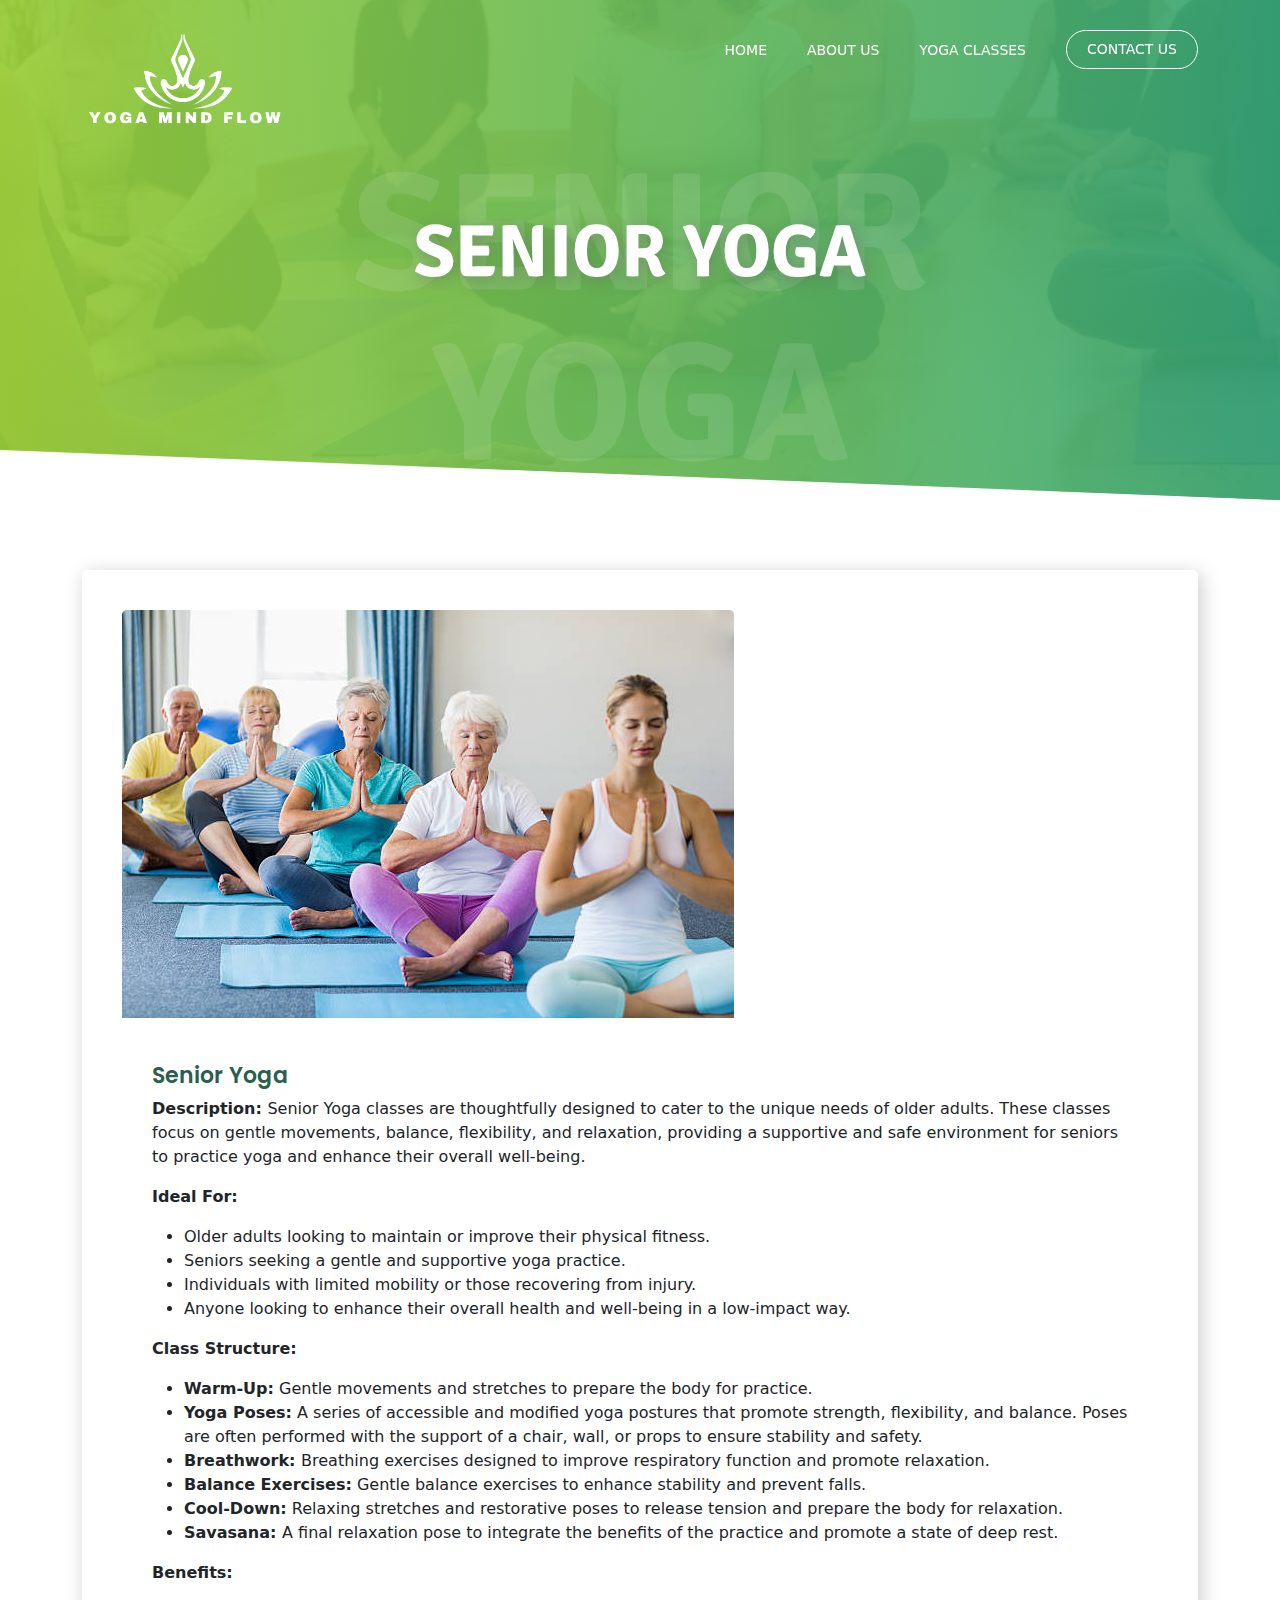
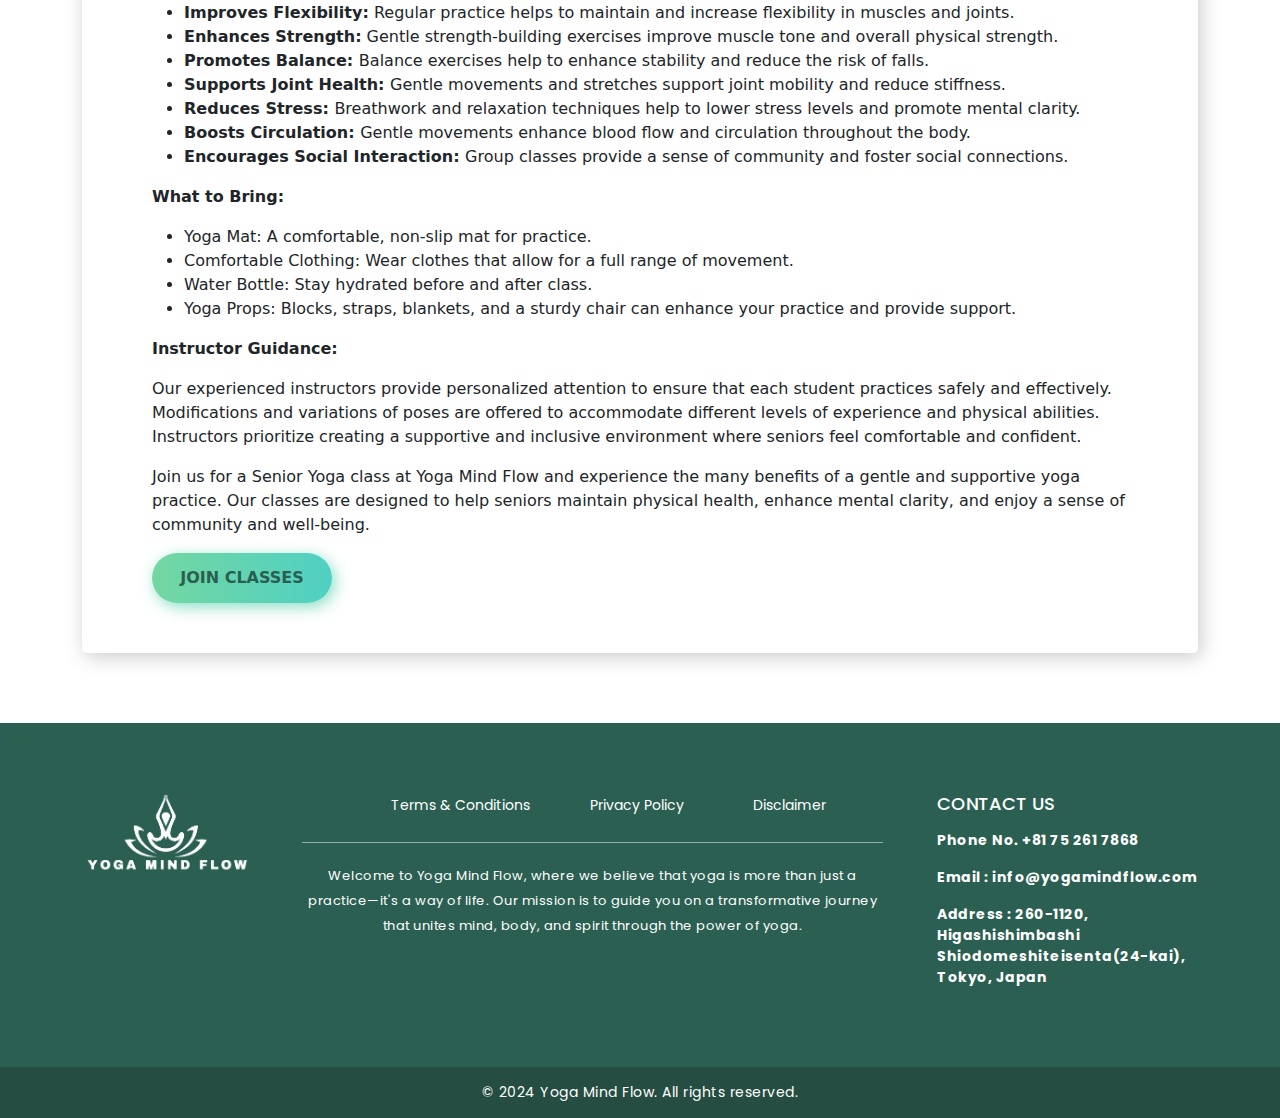
<file: senior-yoga.html>
<!DOCTYPE html>
<html lang="en">
<head>
  <title>Senior Yoga - Yoga Mind Flow</title>
  <meta charset="UTF-8">
  <meta name="viewport" content="width=device-width, initial-scale=1">
  <link href="assets/img/favicon.svg" rel="shortcut icon" type="image/x-icon">
  <!-- css here -->
  <link rel="stylesheet" href="assets/css/font-awesome.css">
  <link rel="stylesheet" href="assets/css/font-awesome.min.css">
  <link rel="stylesheet" href="assets/css/style.css">
  <link rel="stylesheet" href="assets/css/responsive.css">
  <link rel="stylesheet" href="assets/css/bootstrap.css">
  <link rel="stylesheet" href="assets/css/bootsnav.css">
  <link rel="stylesheet" href="assets/css/owl.carousal.css">
  <link rel="stylesheet" href="assets/css/owl.theme.default.css">
  <link rel="stylesheet" href="assets/css/sm-clean.css">
  <link rel="stylesheet" href="assets/css/sm-core-css.css">
  <link rel="stylesheet" href="assets/css/slick.css">
  <link rel="stylesheet" href="assets/fonts/flaticon.css">
  <style type="text/css">
    .nav-brand img{
      width: 200px;
    }
    .aboutbtn{
      text-align: center;
      max-width: 180px;
      margin: 0px;
      font-weight: bold;
    }
    .portfolio_con a{
      color: #2a5f50;
    }
    .img-fluid{
      max-height: 500px;
      margin: auto;
    }
    .portfolio_box{
      padding: 40px;
    }
  </style>
</head>

<body>
  <!-- loader start -->
  <div class="page_loader">
    <img loading="lazy" src="assets/img/loader.svg" alt="img">
  </div>
  <!-- loader end -->
  <!-- header -->
  <header>
    <div class="container">
      <div class="row">
        <div class="col-lg-12">
          <nav class="main-nav">
            <!-- Mobile menu toggle button (hamburger/x icon) -->
            <input id="main-menu-state" type="checkbox">
            <label class="main-menu-btn" for="main-menu-state"> <span class="main-menu-btn-icon"></span> Toggle main
              menu visibility </label>
              <h2 class="nav-brand">
                <a href="index.html">
                  <img loading="lazy" src="assets/img/logo.png" alt="Yoga Mind Flow"
                  class="img-fluid">
                </a>
              </h2>
            <!-- Sample menu definition -->
            <ul id="main-menu" class="sm sm-clean" data-smartmenus-id="1559366433783545">
              <li><a href="index.html">Home</a></li>
              <li><a href="about-us.html">About Us</a></li>
              <li><a href="classes.html">Yoga Classes</a></li>
              <li class="last_menu"><a href="contact-us.html">Contact Us</a></li>
            </ul>
          </nav>
        </div>
      </div>
    </div>
  </header>
  <!-- end header -->

  <!-- start header banner section -->
  <div id="demo1" class="carousel slide" data-ride="carousel">
    <div class="carousel-inner">
      <div class="carousel-item active" style="background-image:url(assets/img/classes_bg.webp); height:526px;">
        <div class="slider_text1">
          <h1>Senior Yoga</h1>
        </div>
        <div class="carousel-caption1">
          <div class="container">
            <div class="row">
              <div class="col-lg-12">
                <div class="inner_page_title">
                  <h2>Senior Yoga</h2>
                </div>
              </div>
            </div>
          </div>
        </div>
      </div>
    </div>
  </div>

  <div class="classes">
    <div class="container">
      <div class="row">
        <div class="col-md-12">
          <div class="portfolio_box">
            <div class="portfolio_img"> 
              <img class="img-fluid" src="img/senior.jpg" alt="p1"> 
            </div>
            <div class="portfolio_con">
              <div class="portfolio_con space">
                <a href="hatha-yoga.html"><h3>Senior Yoga</a></h3>
                <p><strong>Description: </strong> Senior Yoga classes are thoughtfully designed to cater to the unique needs of older adults. These classes focus on gentle movements, balance, flexibility, and relaxation, providing a supportive and safe environment for seniors to practice yoga and enhance their overall well-being.</p>
                <p><strong>Ideal For:</strong></p>
                <ul>
                  <li>Older adults looking to maintain or improve their physical fitness.</li>
                  <li>Seniors seeking a gentle and supportive yoga practice.</li>
                  <li>Individuals with limited mobility or those recovering from injury.</li>
                  <li>Anyone looking to enhance their overall health and well-being in a low-impact way.</li>
                </ul>
                <p><strong>Class Structure:</strong></p>
                <ul>
                  <li><strong>Warm-Up:</strong> Gentle movements and stretches to prepare the body for practice.</li>
                  <li><strong>Yoga Poses:</strong> A series of accessible and modified yoga postures that promote strength, flexibility, and balance. Poses are often performed with the support of a chair, wall, or props to ensure stability and safety.</li>
                  <li><strong>Breathwork: </strong> Breathing exercises designed to improve respiratory function and promote relaxation.</li>
                  <li><strong>Balance Exercises:</strong> Gentle balance exercises to enhance stability and prevent falls.</li>
                  <li><strong>Cool-Down:</strong> Relaxing stretches and restorative poses to release tension and prepare the body for relaxation.</li>
                  <li><strong>Savasana: </strong> A final relaxation pose to integrate the benefits of the practice and promote a state of deep rest.</li>
                </ul>
                <p><strong>Benefits:</strong></p>
                <ul>
                  <li><strong>Improves Flexibility:</strong> Regular practice helps to maintain and increase flexibility in muscles and joints.</li>
                  <li><strong>Enhances Strength:</strong> Gentle strength-building exercises improve muscle tone and overall physical strength.</li>
                  <li><strong>Promotes Balance: </strong> Balance exercises help to enhance stability and reduce the risk of falls.</li>
                  <li><strong>Supports Joint Health: </strong> Gentle movements and stretches support joint mobility and reduce stiffness.</li>
                  <li><strong>Reduces Stress: </strong> Breathwork and relaxation techniques help to lower stress levels and promote mental clarity.</li>
                  <li><strong>Boosts Circulation: </strong>Gentle movements enhance blood flow and circulation throughout the body.</li>
                  <li><strong>Encourages Social Interaction: </strong> Group classes provide a sense of community and foster social connections.</li>
                </ul>
                <p><strong>What to Bring:</strong></p>
                <ul>
                  <li>Yoga Mat: A comfortable, non-slip mat for practice.</li>
                  <li>Comfortable Clothing: Wear clothes that allow for a full range of movement.</li>
                  <li>Water Bottle: Stay hydrated before and after class.</li>
                  <li>Yoga Props: Blocks, straps, blankets, and a sturdy chair can enhance your practice and provide support.</li>
                </ul>
                <p><strong>Instructor Guidance:</strong></p>
                <p>Our experienced instructors provide personalized attention to ensure that each student practices safely and effectively. Modifications and variations of poses are offered to accommodate different levels of experience and physical abilities. Instructors prioritize creating a supportive and inclusive environment where seniors feel comfortable and confident.</p>
                <p>Join us for a Senior Yoga class at Yoga Mind Flow and experience the many benefits of a gentle and supportive yoga practice. Our classes are designed to help seniors maintain physical health, enhance mental clarity, and enjoy a sense of community and well-being.</p>
                <a href="contact-us.html" class="aboutbtn">Join Classes</a>
              </div>
            </div>
          </div>
        </div>
        
      </div>
    </div>
  </div>
  <!-- end Our classes -->

  
  <!-- start footer -->
  <footer>
    <div class="container">
      <div class="row">
        <div class="col-lg-2">
          <div class="footer_con">
            <img loading="lazy" class="img-fluid" src="assets/img/logo.png" alt="">
          </div>
        </div>
        <div class="col-lg-7">
          <div class="footer_center_con">
            <ul class="footer_link">
              
              <li><a href="terms-and-conditions.html">Terms & Conditions</a></li>
              <li><a href="privacy-policy.html">Privacy Policy</a></li>
              <li><a href="disclaimer.html">Disclaimer</a></li>
            </ul>
            <div class="footer_border"></div>
            <p>Welcome to Yoga Mind Flow, where we believe that yoga is more than just a practice—it's a way of life. Our mission is to guide you on a transformative journey that unites mind, body, and spirit through the power of yoga.</p>
          </div>
        </div>
        <div class="col-lg-3">
          <div class="news_letter_box">
            <h3>Contact Us </h3>
            <p><strong>Phone No. +81 75 261 7868</strong></p>
            <p><strong>Email : info@yogamindflow.com</strong></p>
            <p><strong>Address : 260-1120, Higashishimbashi Shiodomeshiteisenta(24-kai), Tokyo,  Japan</strong></p>
          </div>
        </div>
      </div>
    </div>
  </footer>
  <!-- end footer-->

  <!-- start footer_bottom -->
  <div class="footer_bootom">
    <div class="container">
      <div class="row">
        <div class="col-lg-12">
          <div class="copy_right">
            <p>© 2024 Yoga Mind Flow. All rights reserved.</p>
          </div>
        </div>
      </div>
    </div>
  </div>
  <!-- end footer_bottom -->


  <!-- JS link -->
  <script src="assets/js/jquery.js"></script>
  <script src="assets/js/bootstrap.js"></script>
  <script src="assets/js/jquery.smartmenus.js"></script>
  <script src="assets/js/owl1.js"></script>
  <script src="assets/js/slick.js"></script>
  <script src="assets/js/custom.js"></script>
</body>
</html>
</file>
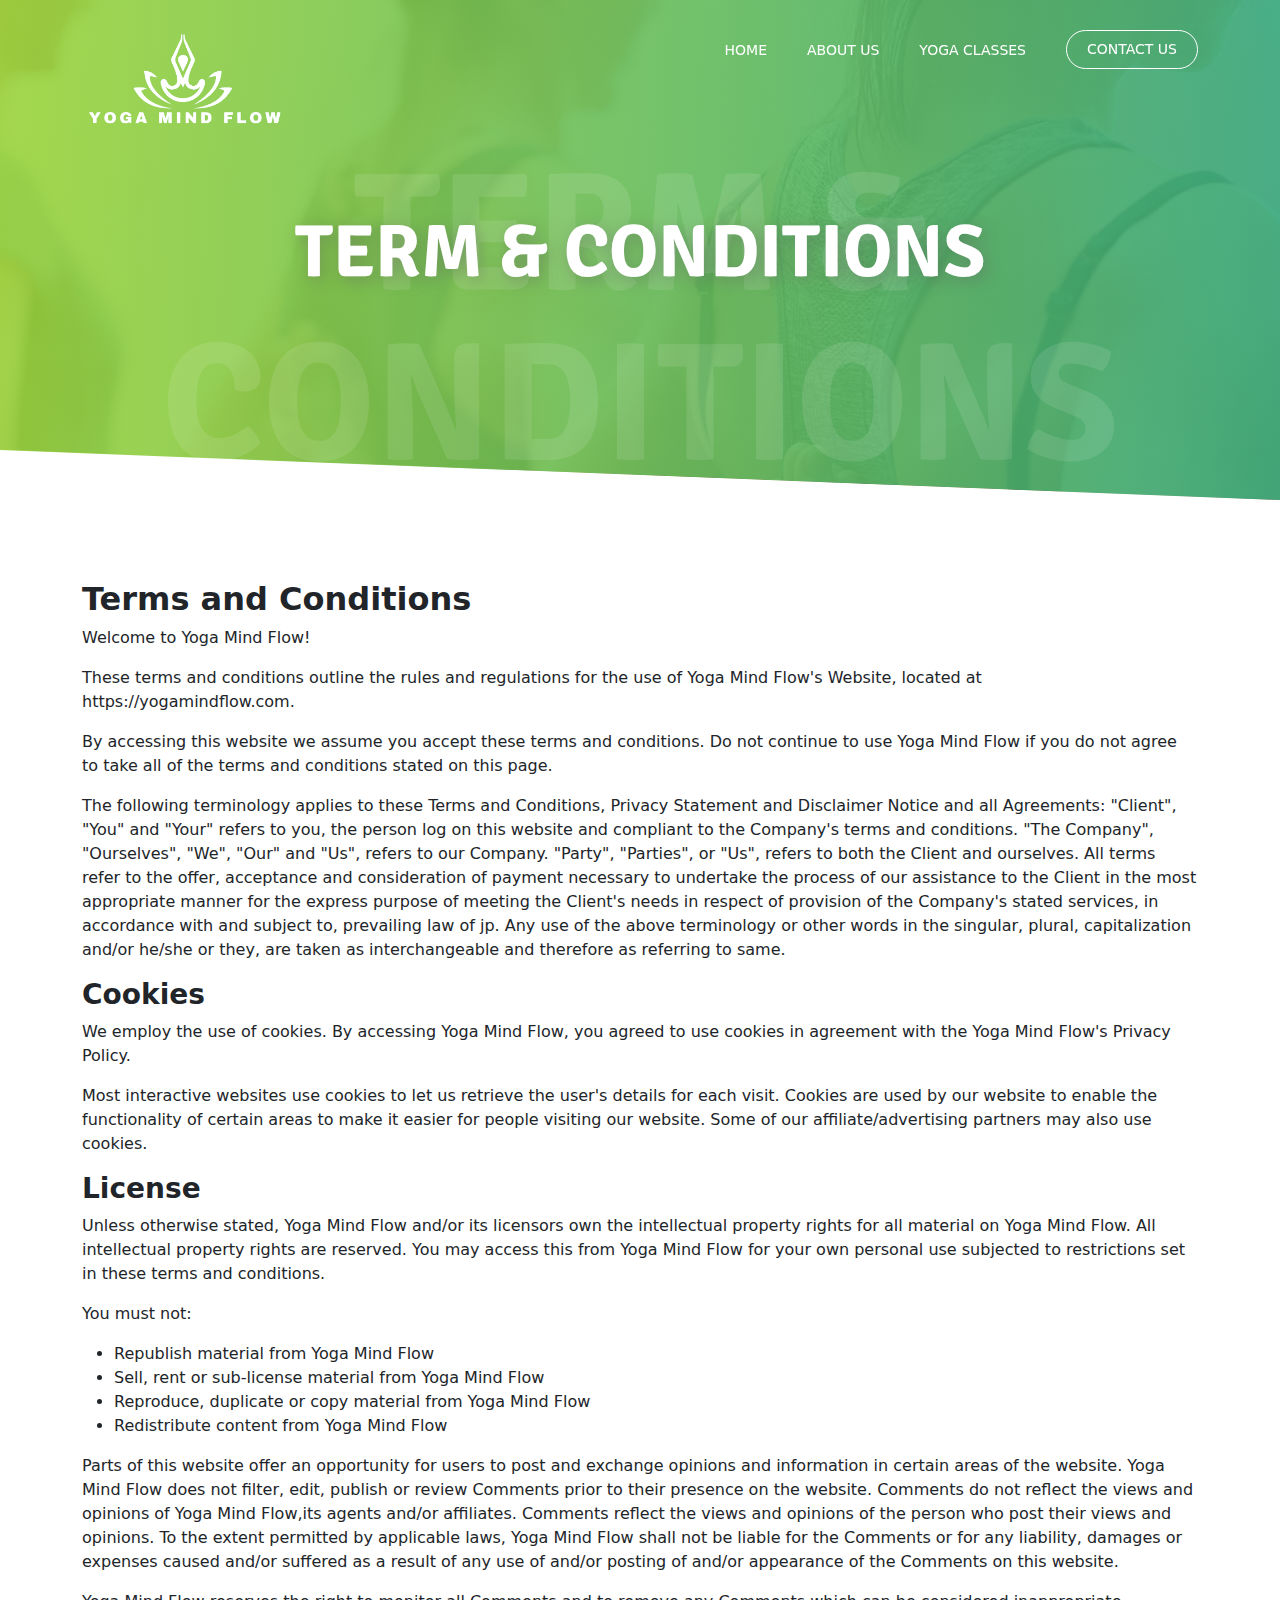
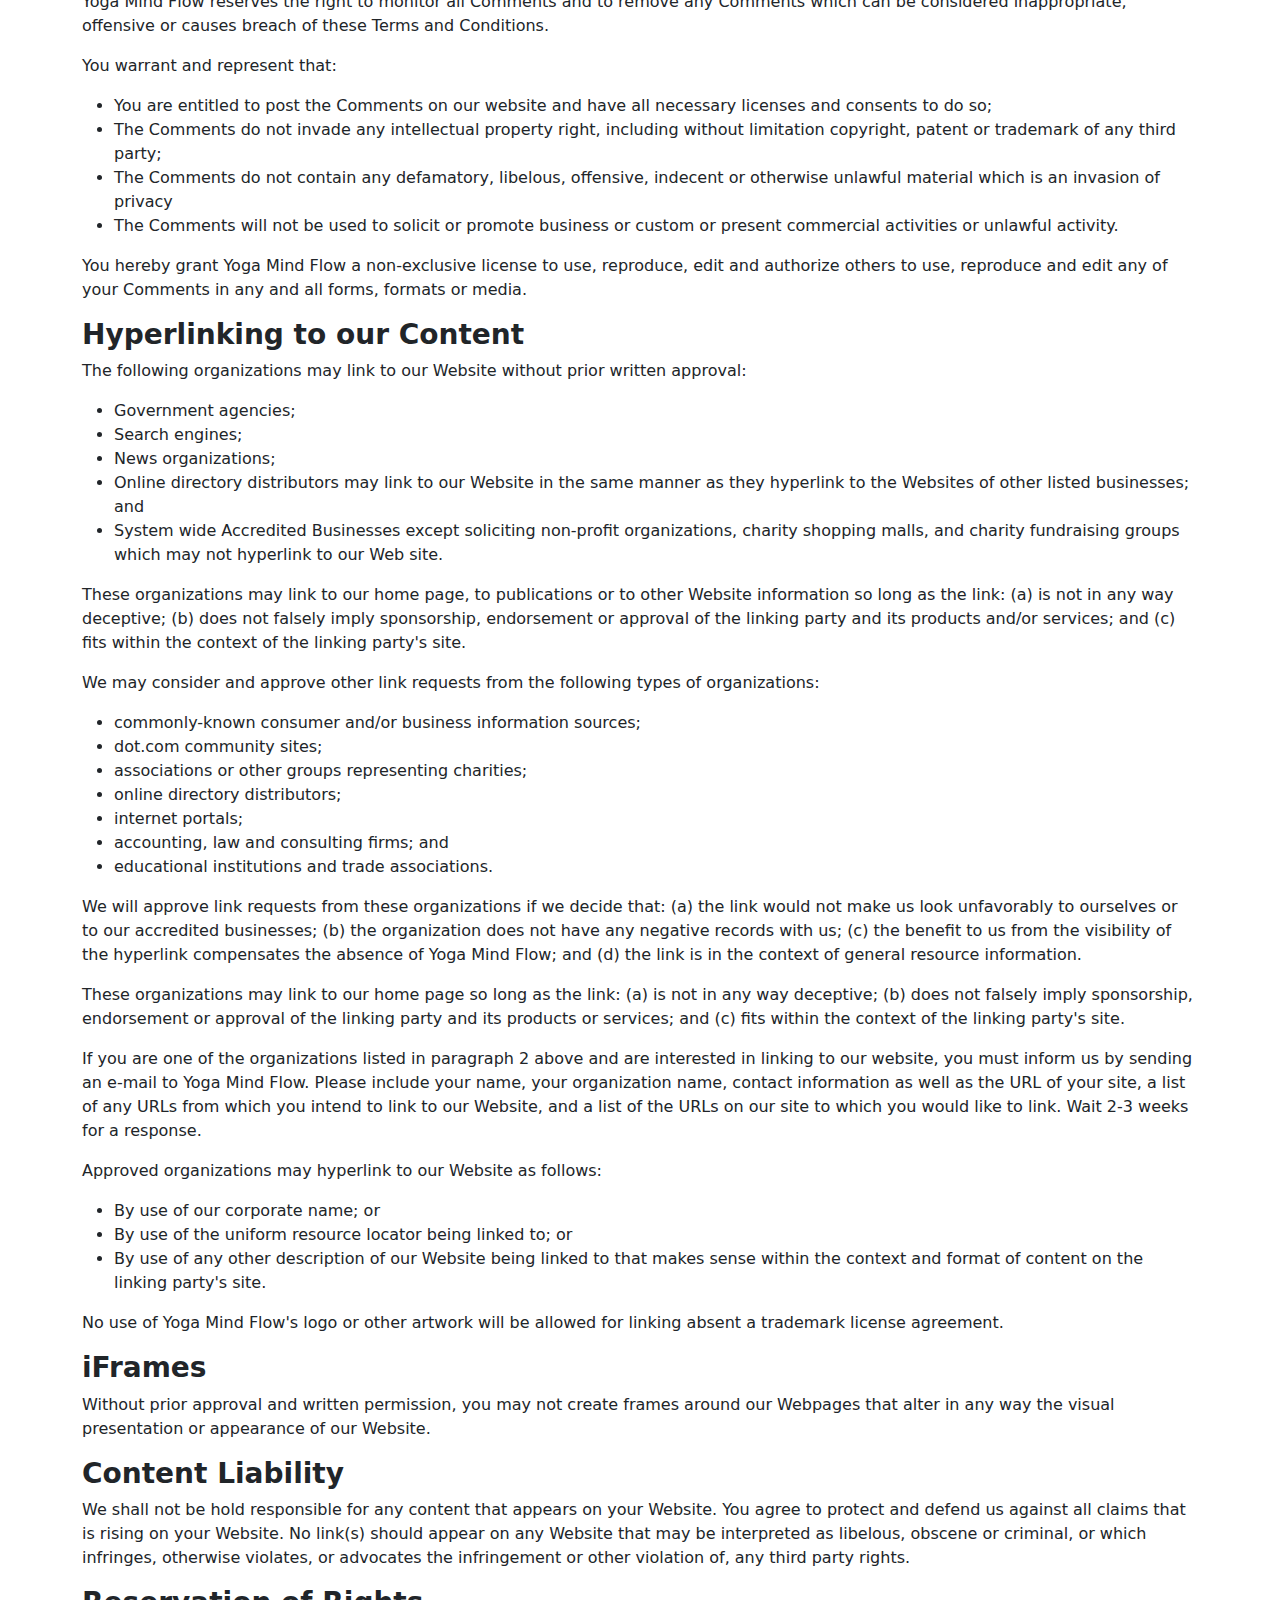
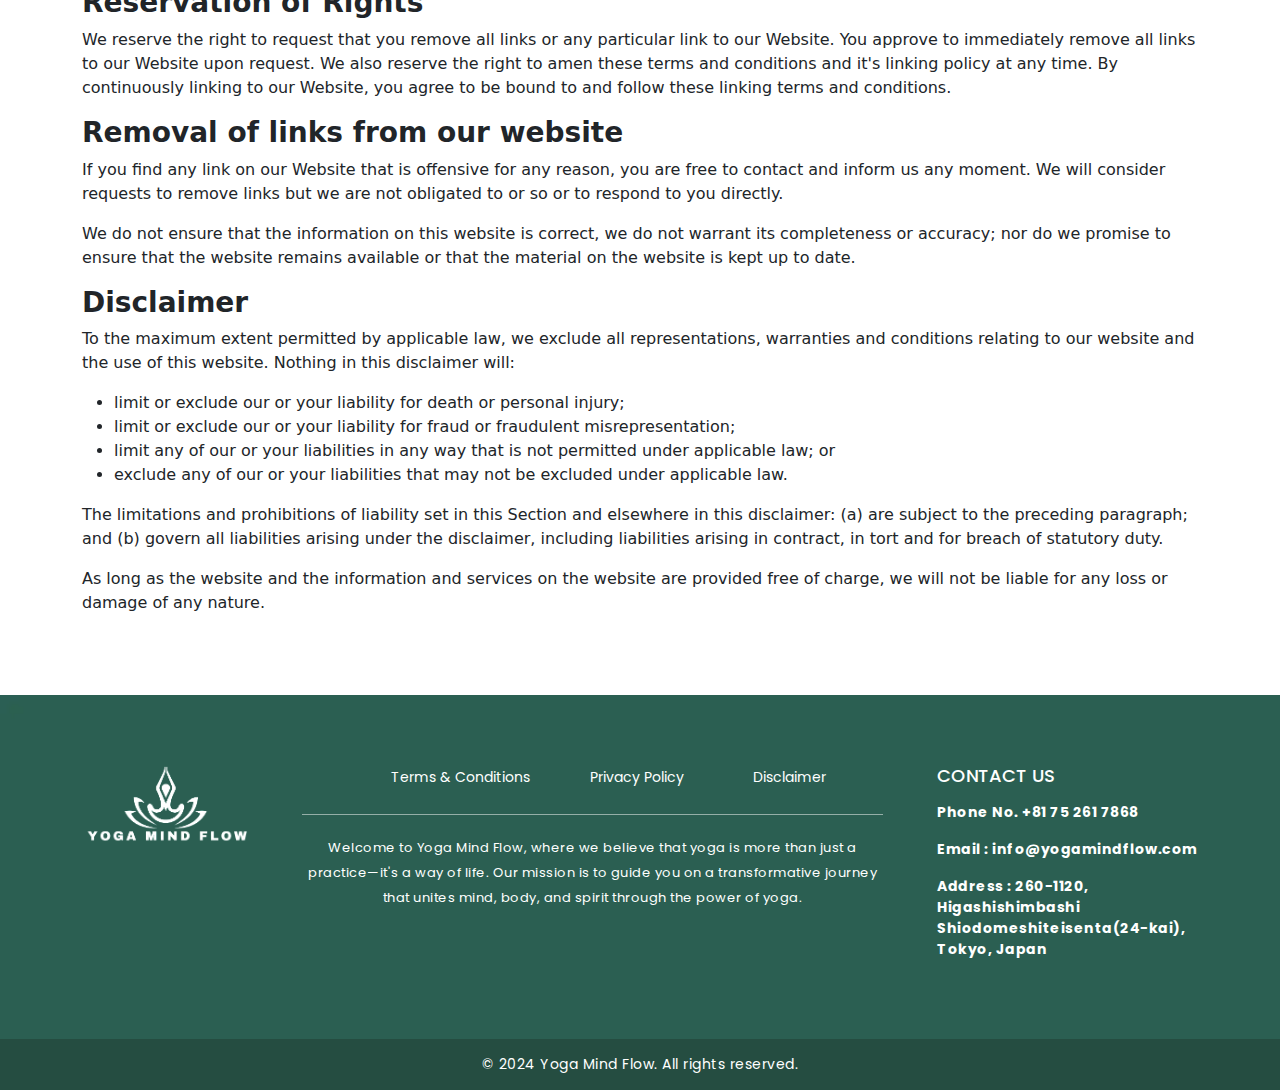
<file: terms-and-conditions.html>
<!DOCTYPE html>
<html lang="en">
<head>
  <title> Term & Conditions - Yoga Mind Flow </title>
  <meta charset="UTF-8">
  <meta name="viewport" content="width=device-width, initial-scale=1">
  <link href="assets/img/favicon.svg" rel="shortcut icon" type="image/x-icon">
  <!-- css here -->
  <link rel="stylesheet" href="assets/css/font-awesome.css">
  <link rel="stylesheet" href="assets/css/font-awesome.min.css">
  <link rel="stylesheet" href="assets/css/style.css">
  <link rel="stylesheet" href="assets/css/responsive.css">
  <link rel="stylesheet" href="assets/css/bootstrap.css">
  <link rel="stylesheet" href="assets/css/bootsnav.css">
  <link rel="stylesheet" href="assets/css/owl.carousal.css">
  <link rel="stylesheet" href="assets/css/owl.theme.default.css">
  <link rel="stylesheet" href="assets/css/sm-clean.css">
  <link rel="stylesheet" href="assets/css/sm-core-css.css">
  <link rel="stylesheet" href="assets/css/slick.css">
  <link rel="stylesheet" href="assets/fonts/flaticon.css">

    <style type="text/css">
    .nav-brand img{
      width: 200px;
    }
  </style>

</head>

<body>
  
  <!-- loader start -->
  <div class="page_loader">
    <img loading="lazy" src="assets/img/loader.svg" alt="img">
  </div>
  <!-- loader end -->
  <!-- header -->
  <header>
    <div class="container">
      <div class="row">
        <div class="col-lg-12">
          <nav class="main-nav">
            <!-- Mobile menu toggle button (hamburger/x icon) -->
            <input id="main-menu-state" type="checkbox">
            <label class="main-menu-btn" for="main-menu-state"> <span class="main-menu-btn-icon"></span> Toggle main
              menu visibility </label>
              <h2 class="nav-brand">
                <a href="index.html">
                  <img loading="lazy" src="assets/img/logo.png" alt="Yoga Mind Flow"
                  class="img-fluid">
                </a>
              </h2>
            <!-- Sample menu definition -->
            <ul id="main-menu" class="sm sm-clean" data-smartmenus-id="1559366433783545">
              <li><a href="index.html">Home</a></li>
              <li><a href="about-us.html">About Us</a></li>
              <li><a href="classes.html">Yoga Classes</a></li>
              <li class="last_menu"><a href="contact-us.html">Contact Us</a></li>
            </ul>
          </nav>
        </div>
      </div>
    </div>
  </header>
  <!-- end header -->
  <!-- start header banner section -->
  <div id="demo1" class="carousel slide" data-ride="carousel">
    <div class="carousel-inner">
      <div class="carousel-item active" style="background-image:url(assets/img/about_bg.webp); height:526px;">
        <div class="slider_text1">
          <h1>Term & Conditions</h1>
        </div>
        <div class="carousel-caption1">
          <div class="container">
            <div class="row">
              <div class="col-lg-12">
                <div class="inner_page_title">
                  <h2>Term & Conditions</h2>
                </div>
              </div>
            </div>
          </div>
        </div>
      </div>
    </div>
  </div>
  <!-- end header banner section -->

  <!-- start about -->
  <div class="main_about">
    <div class="container">
      <h2><strong>Terms and Conditions</strong></h2>

      <p>Welcome to Yoga Mind Flow!</p>

      <p>These terms and conditions outline the rules and regulations for the use of Yoga Mind Flow's Website, located at https://yogamindflow.com.</p>

      <p>By accessing this website we assume you accept these terms and conditions. Do not continue to use Yoga Mind Flow if you do not agree to take all of the terms and conditions stated on this page.</p>

      <p>The following terminology applies to these Terms and Conditions, Privacy Statement and Disclaimer Notice and all Agreements: "Client", "You" and "Your" refers to you, the person log on this website and compliant to the Company's terms and conditions. "The Company", "Ourselves", "We", "Our" and "Us", refers to our Company. "Party", "Parties", or "Us", refers to both the Client and ourselves. All terms refer to the offer, acceptance and consideration of payment necessary to undertake the process of our assistance to the Client in the most appropriate manner for the express purpose of meeting the Client's needs in respect of provision of the Company's stated services, in accordance with and subject to, prevailing law of jp. Any use of the above terminology or other words in the singular, plural, capitalization and/or he/she or they, are taken as interchangeable and therefore as referring to same.</p>

      <h3><strong>Cookies</strong></h3>

      <p>We employ the use of cookies. By accessing Yoga Mind Flow, you agreed to use cookies in agreement with the Yoga Mind Flow's Privacy Policy. </p>

      <p>Most interactive websites use cookies to let us retrieve the user's details for each visit. Cookies are used by our website to enable the functionality of certain areas to make it easier for people visiting our website. Some of our affiliate/advertising partners may also use cookies.</p>

      <h3><strong>License</strong></h3>

      <p>Unless otherwise stated, Yoga Mind Flow and/or its licensors own the intellectual property rights for all material on Yoga Mind Flow. All intellectual property rights are reserved. You may access this from Yoga Mind Flow for your own personal use subjected to restrictions set in these terms and conditions.</p>

      <p>You must not:</p>
      <ul>
        <li>Republish material from Yoga Mind Flow</li>
        <li>Sell, rent or sub-license material from Yoga Mind Flow</li>
        <li>Reproduce, duplicate or copy material from Yoga Mind Flow</li>
        <li>Redistribute content from Yoga Mind Flow</li>
      </ul>

      <p>Parts of this website offer an opportunity for users to post and exchange opinions and information in certain areas of the website. Yoga Mind Flow does not filter, edit, publish or review Comments prior to their presence on the website. Comments do not reflect the views and opinions of Yoga Mind Flow,its agents and/or affiliates. Comments reflect the views and opinions of the person who post their views and opinions. To the extent permitted by applicable laws, Yoga Mind Flow shall not be liable for the Comments or for any liability, damages or expenses caused and/or suffered as a result of any use of and/or posting of and/or appearance of the Comments on this website.</p>

      <p>Yoga Mind Flow reserves the right to monitor all Comments and to remove any Comments which can be considered inappropriate, offensive or causes breach of these Terms and Conditions.</p>

      <p>You warrant and represent that:</p>

      <ul>
        <li>You are entitled to post the Comments on our website and have all necessary licenses and consents to do so;</li>
        <li>The Comments do not invade any intellectual property right, including without limitation copyright, patent or trademark of any third party;</li>
        <li>The Comments do not contain any defamatory, libelous, offensive, indecent or otherwise unlawful material which is an invasion of privacy</li>
        <li>The Comments will not be used to solicit or promote business or custom or present commercial activities or unlawful activity.</li>
      </ul>

      <p>You hereby grant Yoga Mind Flow a non-exclusive license to use, reproduce, edit and authorize others to use, reproduce and edit any of your Comments in any and all forms, formats or media.</p>

      <h3><strong>Hyperlinking to our Content</strong></h3>

      <p>The following organizations may link to our Website without prior written approval:</p>

      <ul>
        <li>Government agencies;</li>
        <li>Search engines;</li>
        <li>News organizations;</li>
        <li>Online directory distributors may link to our Website in the same manner as they hyperlink to the Websites of other listed businesses; and</li>
        <li>System wide Accredited Businesses except soliciting non-profit organizations, charity shopping malls, and charity fundraising groups which may not hyperlink to our Web site.</li>
      </ul>

      <p>These organizations may link to our home page, to publications or to other Website information so long as the link: (a) is not in any way deceptive; (b) does not falsely imply sponsorship, endorsement or approval of the linking party and its products and/or services; and (c) fits within the context of the linking party's site.</p>

      <p>We may consider and approve other link requests from the following types of organizations:</p>

      <ul>
        <li>commonly-known consumer and/or business information sources;</li>
        <li>dot.com community sites;</li>
        <li>associations or other groups representing charities;</li>
        <li>online directory distributors;</li>
        <li>internet portals;</li>
        <li>accounting, law and consulting firms; and</li>
        <li>educational institutions and trade associations.</li>
      </ul>

      <p>We will approve link requests from these organizations if we decide that: (a) the link would not make us look unfavorably to ourselves or to our accredited businesses; (b) the organization does not have any negative records with us; (c) the benefit to us from the visibility of the hyperlink compensates the absence of Yoga Mind Flow; and (d) the link is in the context of general resource information.</p>

      <p>These organizations may link to our home page so long as the link: (a) is not in any way deceptive; (b) does not falsely imply sponsorship, endorsement or approval of the linking party and its products or services; and (c) fits within the context of the linking party's site.</p>

      <p>If you are one of the organizations listed in paragraph 2 above and are interested in linking to our website, you must inform us by sending an e-mail to Yoga Mind Flow. Please include your name, your organization name, contact information as well as the URL of your site, a list of any URLs from which you intend to link to our Website, and a list of the URLs on our site to which you would like to link. Wait 2-3 weeks for a response.</p>

      <p>Approved organizations may hyperlink to our Website as follows:</p>

      <ul>
        <li>By use of our corporate name; or</li>
        <li>By use of the uniform resource locator being linked to; or</li>
        <li>By use of any other description of our Website being linked to that makes sense within the context and format of content on the linking party's site.</li>
      </ul>

      <p>No use of Yoga Mind Flow's logo or other artwork will be allowed for linking absent a trademark license agreement.</p>

      <h3><strong>iFrames</strong></h3>

      <p>Without prior approval and written permission, you may not create frames around our Webpages that alter in any way the visual presentation or appearance of our Website.</p>

      <h3><strong>Content Liability</strong></h3>

      <p>We shall not be hold responsible for any content that appears on your Website. You agree to protect and defend us against all claims that is rising on your Website. No link(s) should appear on any Website that may be interpreted as libelous, obscene or criminal, or which infringes, otherwise violates, or advocates the infringement or other violation of, any third party rights.</p>

      <h3><strong>Reservation of Rights</strong></h3>

      <p>We reserve the right to request that you remove all links or any particular link to our Website. You approve to immediately remove all links to our Website upon request. We also reserve the right to amen these terms and conditions and it's linking policy at any time. By continuously linking to our Website, you agree to be bound to and follow these linking terms and conditions.</p>

      <h3><strong>Removal of links from our website</strong></h3>

      <p>If you find any link on our Website that is offensive for any reason, you are free to contact and inform us any moment. We will consider requests to remove links but we are not obligated to or so or to respond to you directly.</p>

      <p>We do not ensure that the information on this website is correct, we do not warrant its completeness or accuracy; nor do we promise to ensure that the website remains available or that the material on the website is kept up to date.</p>

      <h3><strong>Disclaimer</strong></h3>

      <p>To the maximum extent permitted by applicable law, we exclude all representations, warranties and conditions relating to our website and the use of this website. Nothing in this disclaimer will:</p>

      <ul>
        <li>limit or exclude our or your liability for death or personal injury;</li>
        <li>limit or exclude our or your liability for fraud or fraudulent misrepresentation;</li>
        <li>limit any of our or your liabilities in any way that is not permitted under applicable law; or</li>
        <li>exclude any of our or your liabilities that may not be excluded under applicable law.</li>
      </ul>

      <p>The limitations and prohibitions of liability set in this Section and elsewhere in this disclaimer: (a) are subject to the preceding paragraph; and (b) govern all liabilities arising under the disclaimer, including liabilities arising in contract, in tort and for breach of statutory duty.</p>

      <p>As long as the website and the information and services on the website are provided free of charge, we will not be liable for any loss or damage of any nature.</p>
    </div>
  </div>
  <!-- end about -->

  


  <!-- start footer -->
  <footer>
    <div class="container">
      <div class="row">
        <div class="col-lg-2">
          <div class="footer_con">
            <img loading="lazy" class="img-fluid" src="assets/img/logo.png" alt="">
          </div>
        </div>
        <div class="col-lg-7">
          <div class="footer_center_con">
            <ul class="footer_link">
              <li><a href="terms-and-conditions.html">Terms & Conditions</a></li>
              <li><a href="privacy-policy.html">Privacy Policy</a></li>
              <li><a href="disclaimer.html">Disclaimer</a></li>
            </ul>
            <div class="footer_border"></div>
            <p>Welcome to Yoga Mind Flow, where we believe that yoga is more than just a practice—it's a way of life. Our mission is to guide you on a transformative journey that unites mind, body, and spirit through the power of yoga.</p>
          </div>
        </div>
        <div class="col-lg-3">
          <div class="news_letter_box">
            <h3>Contact Us </h3>
            <p><strong>Phone No. +81 75 261 7868</strong></p>
            <p><strong>Email : info@yogamindflow.com</strong></p>
            <p><strong>Address : 260-1120, Higashishimbashi Shiodomeshiteisenta(24-kai), Tokyo,  Japan</strong></p>
          </div>
        </div>
      </div>
    </div>
  </footer>
  <!-- end footer-->

  <!-- start footer_bottom -->
  <div class="footer_bootom">
    <div class="container">
      <div class="row">
        <div class="col-lg-12">
          <div class="copy_right">
            <p>© 2024 Yoga Mind Flow. All rights reserved.</p>
          </div>
        </div>
      </div>
    </div>
  </div>
  <!-- end footer_bottom -->


  <!-- JS link -->
  <script src="assets/js/jquery.js"></script>
  <script src="assets/js/bootstrap.js"></script>
  <script src="assets/js/jquery.smartmenus.js"></script>
  <script src="assets/js/owl1.js"></script>
  <script src="assets/js/slick.js"></script>
  <script src="assets/js/custom.js"></script>
</body>
</html>
</file>
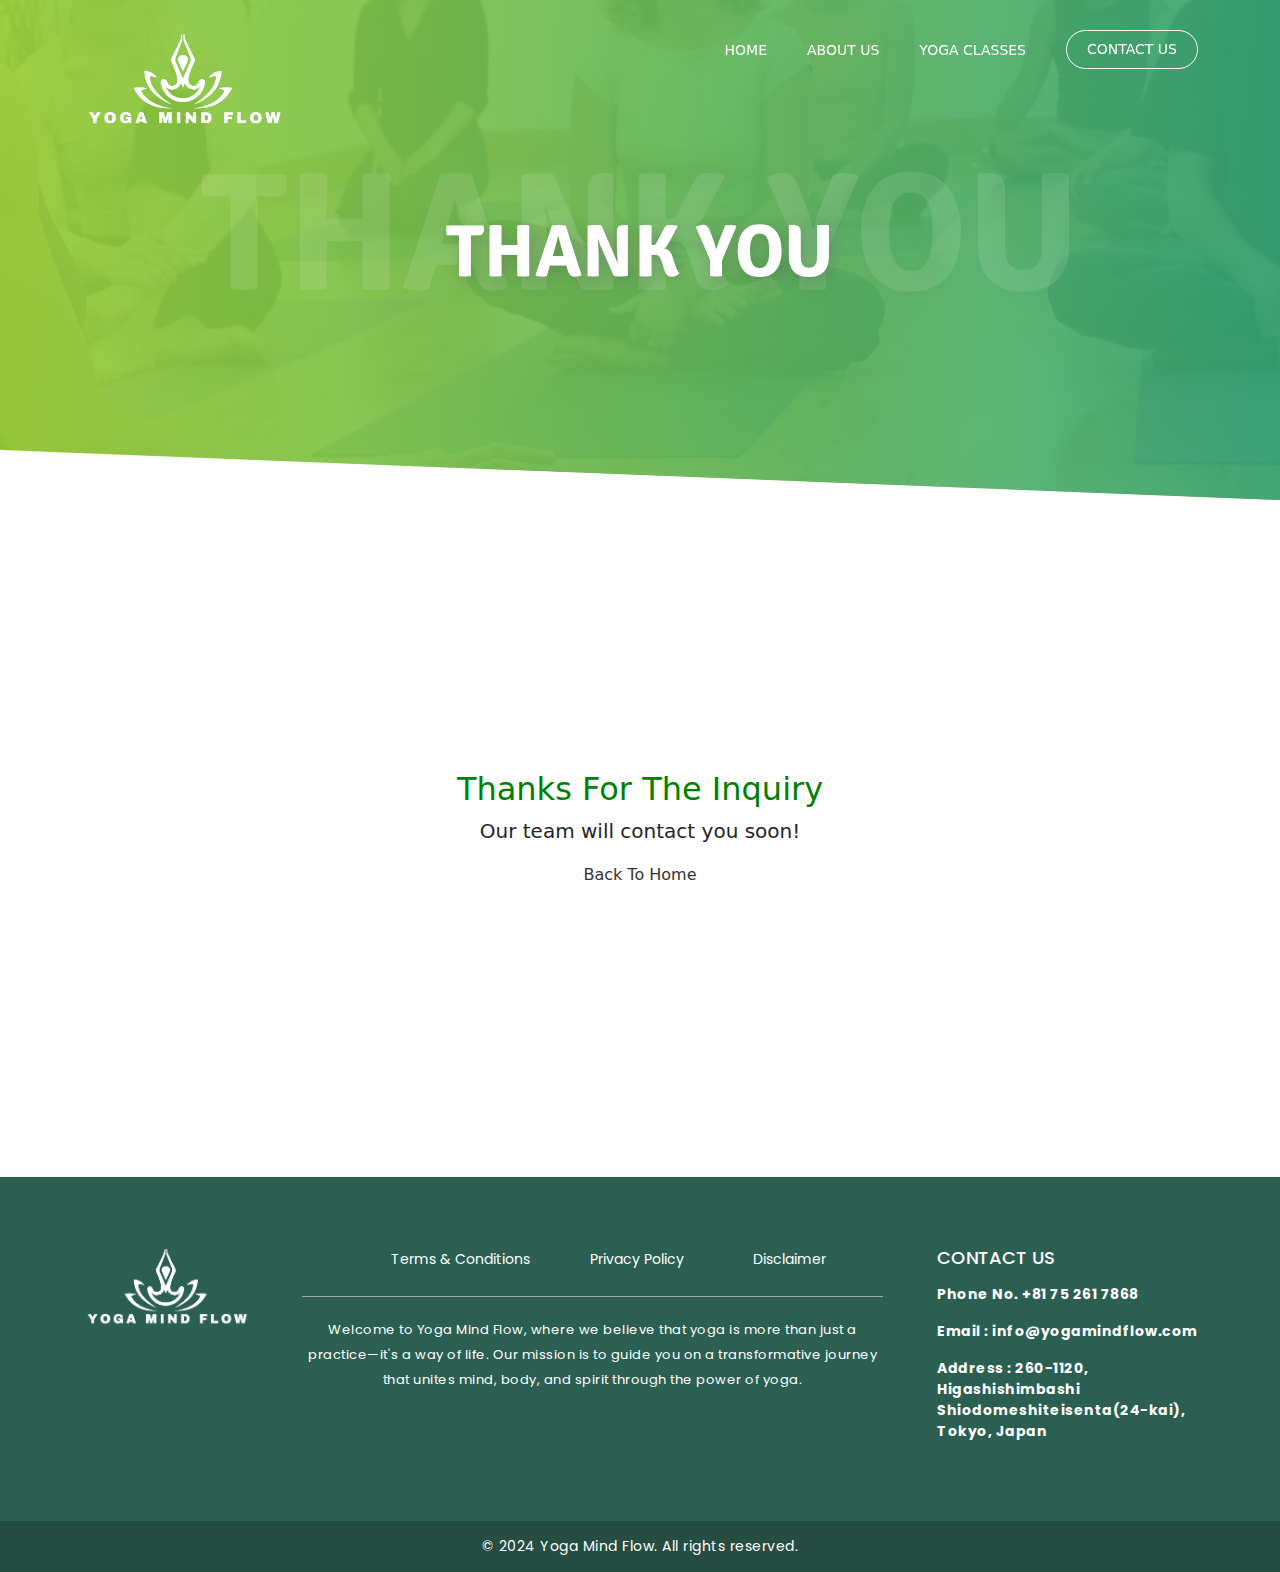
<file: thankyou.html>
<!DOCTYPE html>
<html lang="en">
<head>
  <title>Thank You - Yoga Mind Flow</title>
  <meta charset="UTF-8">
  <meta name="viewport" content="width=device-width, initial-scale=1">
  <link href="assets/img/favicon.svg" rel="shortcut icon" type="image/x-icon">
  <!-- css here -->
  <link rel="stylesheet" href="assets/css/font-awesome.css">
  <link rel="stylesheet" href="assets/css/font-awesome.min.css">
  <link rel="stylesheet" href="assets/css/style.css">
  <link rel="stylesheet" href="assets/css/responsive.css">
  <link rel="stylesheet" href="assets/css/bootstrap.css">
  <link rel="stylesheet" href="assets/css/bootsnav.css">
  <link rel="stylesheet" href="assets/css/owl.carousal.css">
  <link rel="stylesheet" href="assets/css/owl.theme.default.css">
  <link rel="stylesheet" href="assets/css/sm-clean.css">
  <link rel="stylesheet" href="assets/css/sm-core-css.css">
  <link rel="stylesheet" href="assets/css/slick.css">
  <link rel="stylesheet" href="assets/fonts/flaticon.css">
  <style type="text/css">
    .nav-brand img{
      width: 200px;
    }
    .aboutbtn{
      text-align: center;
      max-width: 180px;
      margin: 0px;
      font-weight: bold;
    }
    .portfolio_con a{
      color: #2a5f50;
    }
  </style>
</head>

<body>
  <!-- loader start -->
  <div class="page_loader">
    <img loading="lazy" src="assets/img/loader.svg" alt="img">
  </div>
  <!-- loader end -->
  <!-- header -->
  <header>
    <div class="container">
      <div class="row">
        <div class="col-lg-12">
          <nav class="main-nav">
            <!-- Mobile menu toggle button (hamburger/x icon) -->
            <input id="main-menu-state" type="checkbox">
            <label class="main-menu-btn" for="main-menu-state"> <span class="main-menu-btn-icon"></span> Toggle main
              menu visibility </label>
              <h2 class="nav-brand">
                <a href="index.html">
                  <img loading="lazy" src="assets/img/logo.png" alt="Yoga Mind Flow"
                  class="img-fluid">
                </a>
              </h2>
            <!-- Sample menu definition -->
            <ul id="main-menu" class="sm sm-clean" data-smartmenus-id="1559366433783545">
              <li><a href="index.html">Home</a></li>
              <li><a href="about-us.html">About Us</a></li>
              <li><a href="classes.html">Yoga Classes</a></li>
              <li class="last_menu"><a href="contact-us.html">Contact Us</a></li>
            </ul>
          </nav>
        </div>
      </div>
    </div>
  </header>
  <!-- end header -->

  <!-- start header banner section -->
  <div id="demo1" class="carousel slide" data-ride="carousel">
    <div class="carousel-inner">
      <div class="carousel-item active" style="background-image:url(assets/img/classes_bg.webp); height:526px;">
        <div class="slider_text1">
          <h1>Thank You</h1>
        </div>
        <div class="carousel-caption1">
          <div class="container">
            <div class="row">
              <div class="col-lg-12">
                <div class="inner_page_title">
                  <h2>Thank You</h2>
                </div>
              </div>
            </div>
          </div>
        </div>
      </div>
    </div>
  </div>

  <div class="classes">
    <div class="container">
       <section class="business-section style-two" style="padding:200px 0px 200px 0px;">
    <div class="auto-container">
      <div class="sec-title centered" style="padding-bottom: 20px;">
        <div class="circle-box"></div>
        <h2 style="text-align: center;color: green;">Thanks For The Inquiry</h2>  
        <p class="about-text1" style="text-align: center;line-height: 31px;font-size: 20px;"> Our team will contact you soon!</p>
          <div style="text-align: center;">
            <a href="index.html" style="color:#333;"> Back To Home  <i class="bi bi-plus"></i> </a>
          </div>
      </div>
    </div>
  </section>
    </div>
  </div>
  <!-- end Our classes -->


  <!-- start footer -->
  <footer>
    <div class="container">
      <div class="row">
        <div class="col-lg-2">
          <div class="footer_con">
            <img loading="lazy" class="img-fluid" src="assets/img/logo.png" alt="">
          </div>
        </div>
        <div class="col-lg-7">
          <div class="footer_center_con">
            <ul class="footer_link">
              
              <li><a href="terms-and-conditions.html">Terms & Conditions</a></li>
              <li><a href="privacy-policy.html">Privacy Policy</a></li>
              <li><a href="disclaimer.html">Disclaimer</a></li>
            </ul>
            <div class="footer_border"></div>
            <p>Welcome to Yoga Mind Flow, where we believe that yoga is more than just a practice—it's a way of life. Our mission is to guide you on a transformative journey that unites mind, body, and spirit through the power of yoga.</p>
          </div>
        </div>
        <div class="col-lg-3">
          <div class="news_letter_box">
            <h3>Contact Us </h3>
            <p><strong>Phone No. +81 75 261 7868</strong></p>
            <p><strong>Email : info@yogamindflow.com</strong></p>
            <p><strong>Address : 260-1120, Higashishimbashi Shiodomeshiteisenta(24-kai), Tokyo,  Japan</strong></p>
          </div>
        </div>
      </div>
    </div>
  </footer>
  <!-- end footer-->

  <!-- start footer_bottom -->
  <div class="footer_bootom">
    <div class="container">
      <div class="row">
        <div class="col-lg-12">
          <div class="copy_right">
            <p>© 2024 Yoga Mind Flow. All rights reserved.</p>
          </div>
        </div>
      </div>
    </div>
  </div>
  <!-- end footer_bottom -->


  <!-- JS link -->
  <script src="assets/js/jquery.js"></script>
  <script src="assets/js/bootstrap.js"></script>
  <script src="assets/js/jquery.smartmenus.js"></script>
  <script src="assets/js/owl1.js"></script>
  <script src="assets/js/slick.js"></script>
  <script src="assets/js/custom.js"></script>
</body>
</html>
</file>
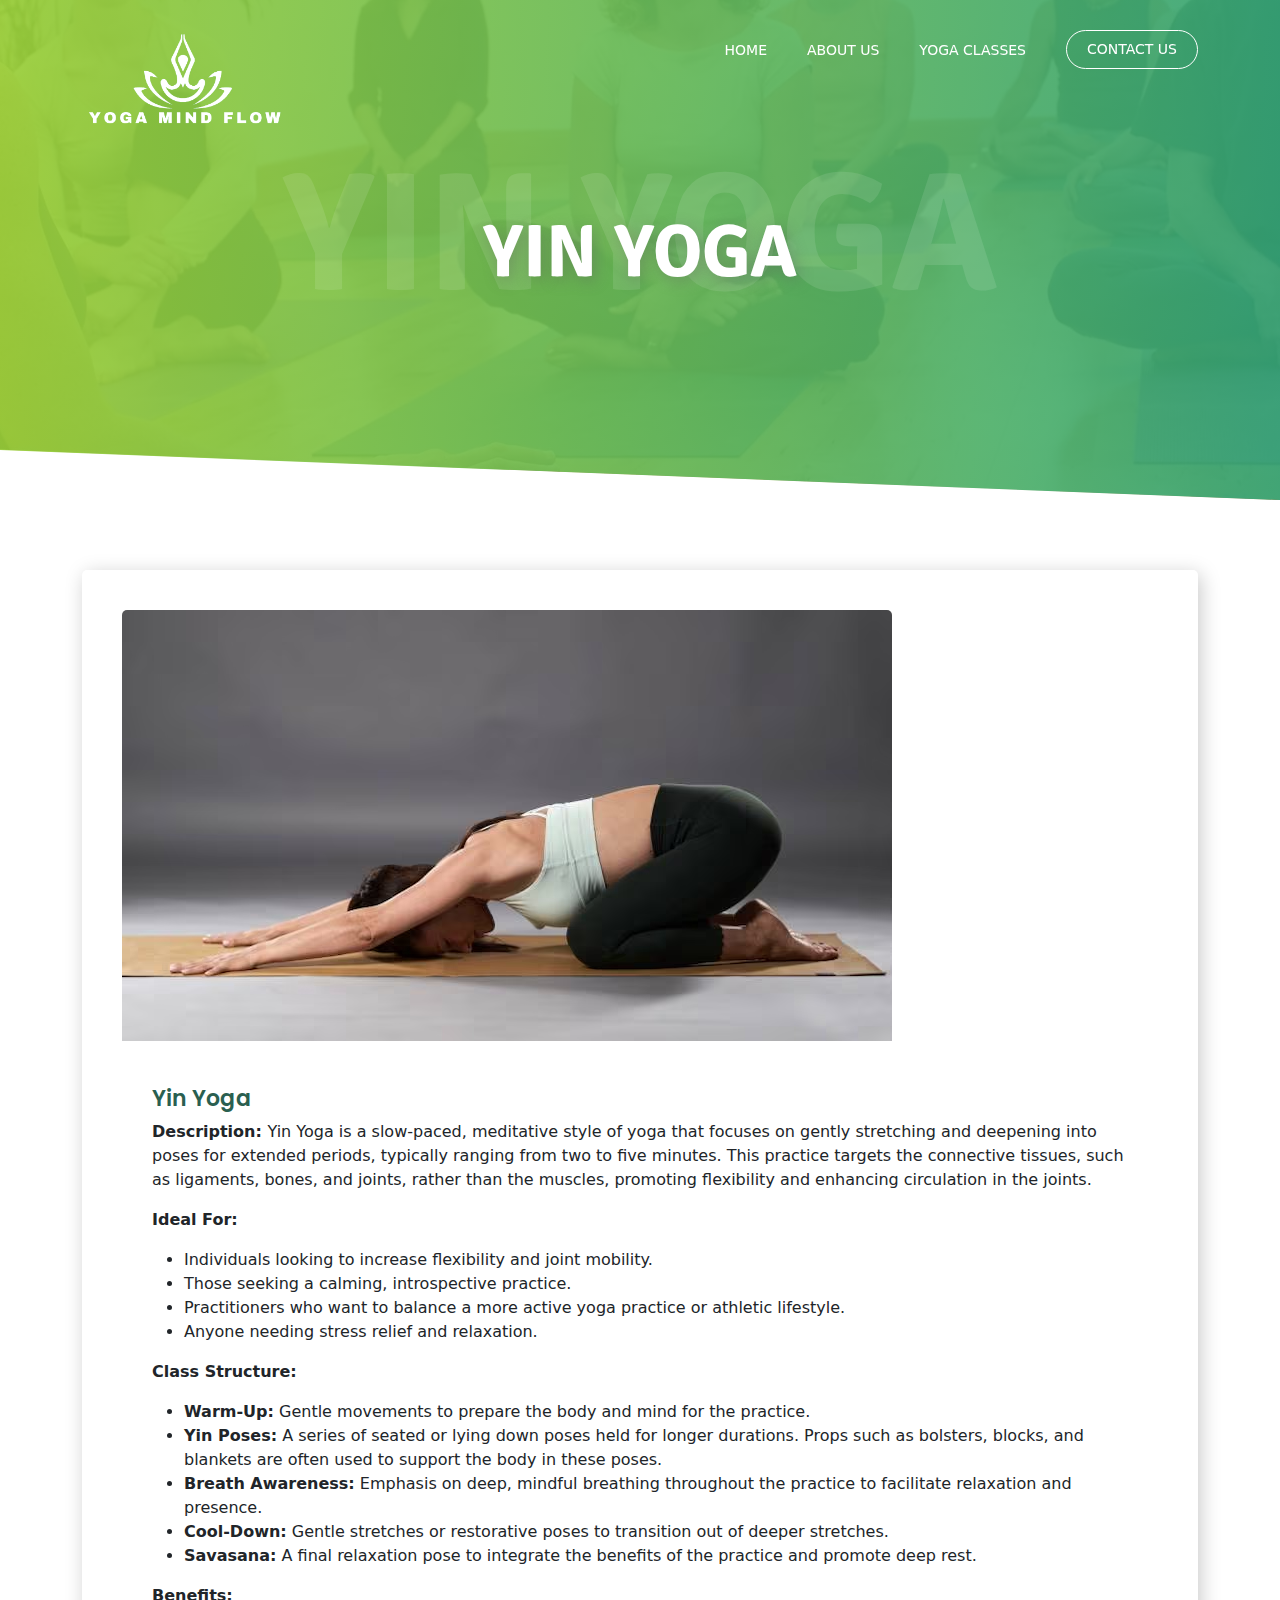
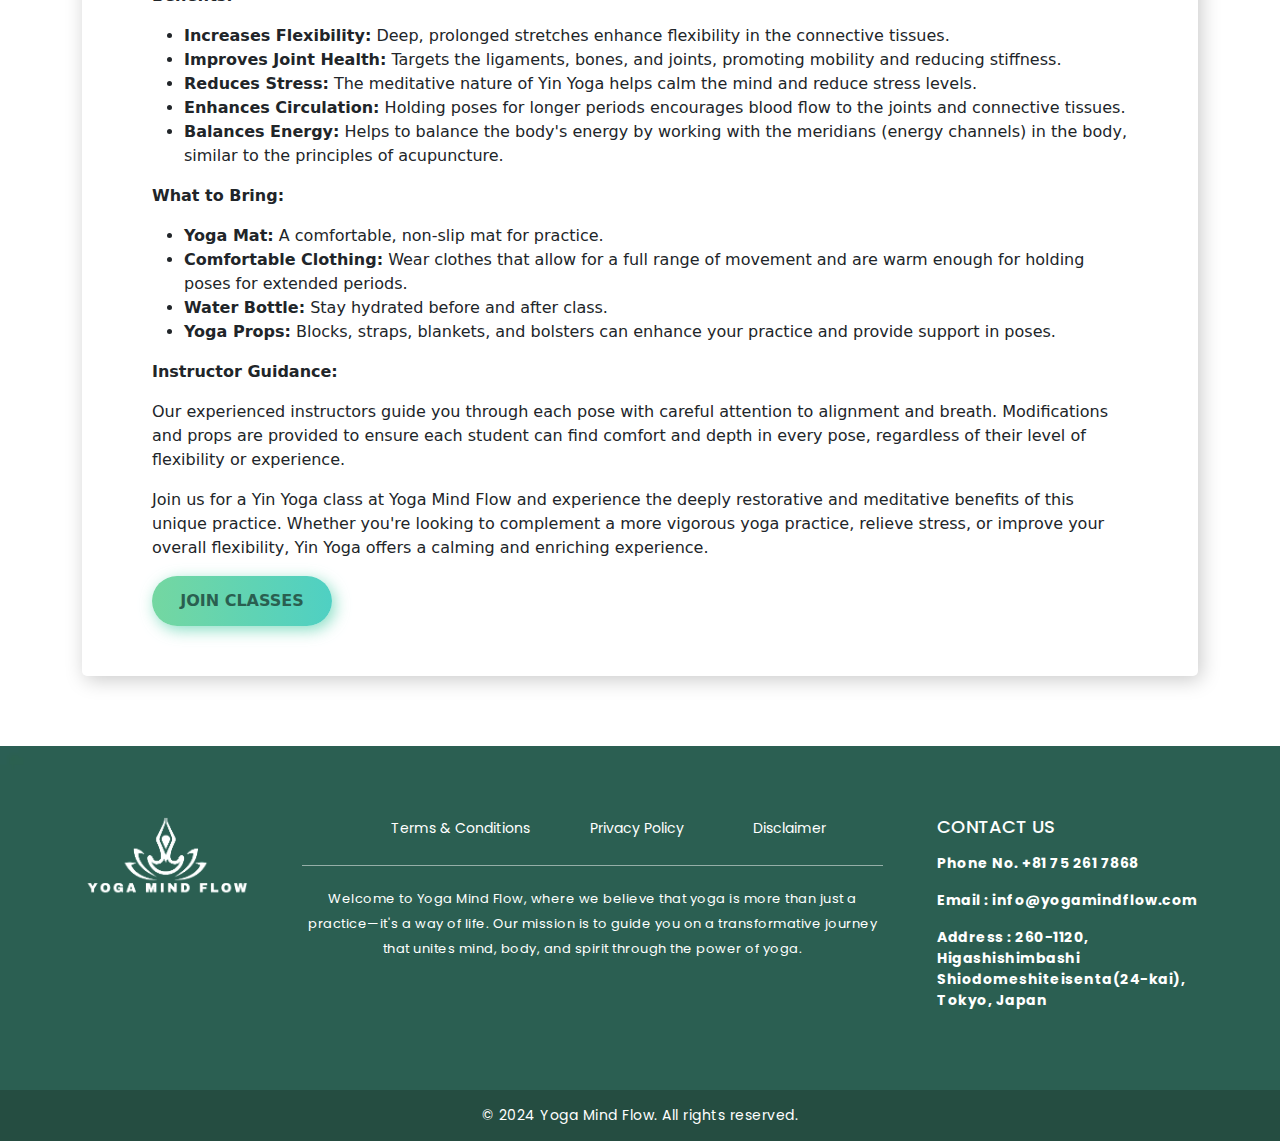
<file: yin-yoga.html>
<!DOCTYPE html>
<html lang="en">
<head>
  <title>Yin Yoga - Yoga Mind Flow</title>
  <meta charset="UTF-8">
  <meta name="viewport" content="width=device-width, initial-scale=1">
  <link href="assets/img/favicon.svg" rel="shortcut icon" type="image/x-icon">
  <!-- css here -->
  <link rel="stylesheet" href="assets/css/font-awesome.css">
  <link rel="stylesheet" href="assets/css/font-awesome.min.css">
  <link rel="stylesheet" href="assets/css/style.css">
  <link rel="stylesheet" href="assets/css/responsive.css">
  <link rel="stylesheet" href="assets/css/bootstrap.css">
  <link rel="stylesheet" href="assets/css/bootsnav.css">
  <link rel="stylesheet" href="assets/css/owl.carousal.css">
  <link rel="stylesheet" href="assets/css/owl.theme.default.css">
  <link rel="stylesheet" href="assets/css/sm-clean.css">
  <link rel="stylesheet" href="assets/css/sm-core-css.css">
  <link rel="stylesheet" href="assets/css/slick.css">
  <link rel="stylesheet" href="assets/fonts/flaticon.css">
  <style type="text/css">
    .nav-brand img{
      width: 200px;
    }
    .aboutbtn{
      text-align: center;
      max-width: 180px;
      margin: 0px;
      font-weight: bold;
    }
    .portfolio_con a{
      color: #2a5f50;
    }
    .img-fluid{
      max-height: 500px;
      margin: auto;
    }
    .portfolio_box{
      padding: 40px;
    }
  </style>
</head>

<body>
  <!-- loader start -->
  <div class="page_loader">
    <img loading="lazy" src="assets/img/loader.svg" alt="img">
  </div>
  <!-- loader end -->
  <!-- header -->
  <header>
    <div class="container">
      <div class="row">
        <div class="col-lg-12">
          <nav class="main-nav">
            <!-- Mobile menu toggle button (hamburger/x icon) -->
            <input id="main-menu-state" type="checkbox">
            <label class="main-menu-btn" for="main-menu-state"> <span class="main-menu-btn-icon"></span> Toggle main
              menu visibility </label>
              <h2 class="nav-brand">
                <a href="index.html">
                  <img loading="lazy" src="assets/img/logo.png" alt="Yoga Mind Flow"
                  class="img-fluid">
                </a>
              </h2>
            <!-- Sample menu definition -->
            <ul id="main-menu" class="sm sm-clean" data-smartmenus-id="1559366433783545">
              <li><a href="index.html">Home</a></li>
              <li><a href="about-us.html">About Us</a></li>
              <li><a href="classes.html">Yoga Classes</a></li>
              <li class="last_menu"><a href="contact-us.html">Contact Us</a></li>
            </ul>
          </nav>
        </div>
      </div>
    </div>
  </header>
  <!-- end header -->
  <!-- start header banner section -->
  <div id="demo1" class="carousel slide" data-ride="carousel">
    <div class="carousel-inner">
      <div class="carousel-item active" style="background-image:url(assets/img/classes_bg.webp); height:526px;">
        <div class="slider_text1">
          <h1>Yin Yoga</h1>
        </div>
        <div class="carousel-caption1">
          <div class="container">
            <div class="row">
              <div class="col-lg-12">
                <div class="inner_page_title">
                  <h2>Yin Yoga</h2>
                </div>
              </div>
            </div>
          </div>
        </div>
      </div>
    </div>
  </div>

  <div class="classes">
    <div class="container">
      <div class="row">
        <div class="col-md-12">
          <div class="portfolio_box">
            <div class="portfolio_img"> 
              <img class="img-fluid" src="img/Yin-Yoga.avif" alt="p1"> 
            </div>
            <div class="portfolio_con">
              <div class="portfolio_con space">
                <a href="#!"><h3>Yin Yoga</a></h3>
                <p><strong>Description: </strong> Yin Yoga is a slow-paced, meditative style of yoga that focuses on gently stretching and deepening into poses for extended periods, typically ranging from two to five minutes. This practice targets the connective tissues, such as ligaments, bones, and joints, rather than the muscles, promoting flexibility and enhancing circulation in the joints.</p>
                <p><strong>Ideal For:</strong></p>
                <ul>
                  <li>Individuals looking to increase flexibility and joint mobility.</li>
                  <li>Those seeking a calming, introspective practice.</li>
                  <li>Practitioners who want to balance a more active yoga practice or athletic lifestyle.</li>
                  <li>Anyone needing stress relief and relaxation.</li>
                </ul>
                <p><strong>Class Structure:</strong></p>
                <ul>
                  <li><strong>Warm-Up:</strong> Gentle movements to prepare the body and mind for the practice.</li>
                  <li><strong>Yin Poses:</strong> A series of seated or lying down poses held for longer durations. Props such as bolsters, blocks, and blankets are often used to support the body in these poses.</li>
                  <li><strong>Breath Awareness:</strong> Emphasis on deep, mindful breathing throughout the practice to facilitate relaxation and presence.</li>
                  <li><strong>Cool-Down:</strong> Gentle stretches or restorative poses to transition out of deeper stretches.</li>
                  <li><strong>Savasana:</strong> A final relaxation pose to integrate the benefits of the practice and promote deep rest.</li>
                </ul>
                <p><strong>Benefits:</strong></p>
                <ul>
                  <li><strong>Increases Flexibility:</strong> Deep, prolonged stretches enhance flexibility in the connective tissues.</li>
                  <li><strong>Improves Joint Health:</strong> Targets the ligaments, bones, and joints, promoting mobility and reducing stiffness.</li>
                  <li><strong>Reduces Stress:</strong> The meditative nature of Yin Yoga helps calm the mind and reduce stress levels.</li>
                  <li><strong>Enhances Circulation:</strong> Holding poses for longer periods encourages blood flow to the joints and connective tissues.</li>
                  <li><strong>Balances Energy:</strong> Helps to balance the body's energy by working with the meridians (energy channels) in the body, similar to the principles of acupuncture.</li>
                </ul>
                <p><strong>What to Bring:</strong></p>
                <ul>
                  <li><strong>Yoga Mat:</strong> A comfortable, non-slip mat for practice.</li>
                  <li><strong>Comfortable Clothing:</strong> Wear clothes that allow for a full range of movement and are warm enough for holding poses for extended periods.</li>
                  <li><strong>Water Bottle:</strong> Stay hydrated before and after class.</li>
                  <li><strong>Yoga Props:</strong> Blocks, straps, blankets, and bolsters can enhance your practice and provide support in poses.</li>
                </ul>
                <p><strong>Instructor Guidance:</strong></p>
                <p>Our experienced instructors guide you through each pose with careful attention to alignment and breath. Modifications and props are provided to ensure each student can find comfort and depth in every pose, regardless of their level of flexibility or experience.</p>
                <p>Join us for a Yin Yoga class at Yoga Mind Flow and experience the deeply restorative and meditative benefits of this unique practice. Whether you're looking to complement a more vigorous yoga practice, relieve stress, or improve your overall flexibility, Yin Yoga offers a calming and enriching experience.</p>
                <a href="contact-us.html" class="aboutbtn">Join Classes</a>
              </div>
            </div>
          </div>
        </div>
        
      </div>
    </div>
  </div>
  <!-- end Our classes -->

  <!-- start footer -->
  <footer>
    <div class="container">
      <div class="row">
        <div class="col-lg-2">
          <div class="footer_con">
            <img loading="lazy" class="img-fluid" src="assets/img/logo.png" alt="">
          </div>
        </div>
        <div class="col-lg-7">
          <div class="footer_center_con">
            <ul class="footer_link">
              
              <li><a href="terms-and-conditions.html">Terms & Conditions</a></li>
              <li><a href="privacy-policy.html">Privacy Policy</a></li>
              <li><a href="disclaimer.html">Disclaimer</a></li>
            </ul>
            <div class="footer_border"></div>
            <p>Welcome to Yoga Mind Flow, where we believe that yoga is more than just a practice—it's a way of life. Our mission is to guide you on a transformative journey that unites mind, body, and spirit through the power of yoga.</p>
          </div>
        </div>
        <div class="col-lg-3">
          <div class="news_letter_box">
            <h3>Contact Us </h3>
            <p><strong>Phone No. +81 75 261 7868</strong></p>
            <p><strong>Email : info@yogamindflow.com</strong></p>
            <p><strong>Address : 260-1120, Higashishimbashi Shiodomeshiteisenta(24-kai), Tokyo,  Japan</strong></p>
          </div>
        </div>
      </div>
    </div>
  </footer>
  <!-- end footer-->

  <!-- start footer_bottom -->
  <div class="footer_bootom">
    <div class="container">
      <div class="row">
        <div class="col-lg-12">
          <div class="copy_right">
            <p>© 2024 Yoga Mind Flow. All rights reserved.</p>
          </div>
        </div>
      </div>
    </div>
  </div>
  <!-- end footer_bottom -->


  <!-- JS link -->
  <script src="assets/js/jquery.js"></script>
  <script src="assets/js/bootstrap.js"></script>
  <script src="assets/js/jquery.smartmenus.js"></script>
  <script src="assets/js/owl1.js"></script>
  <script src="assets/js/slick.js"></script>
  <script src="assets/js/custom.js"></script>
</body>
</html>
</file>
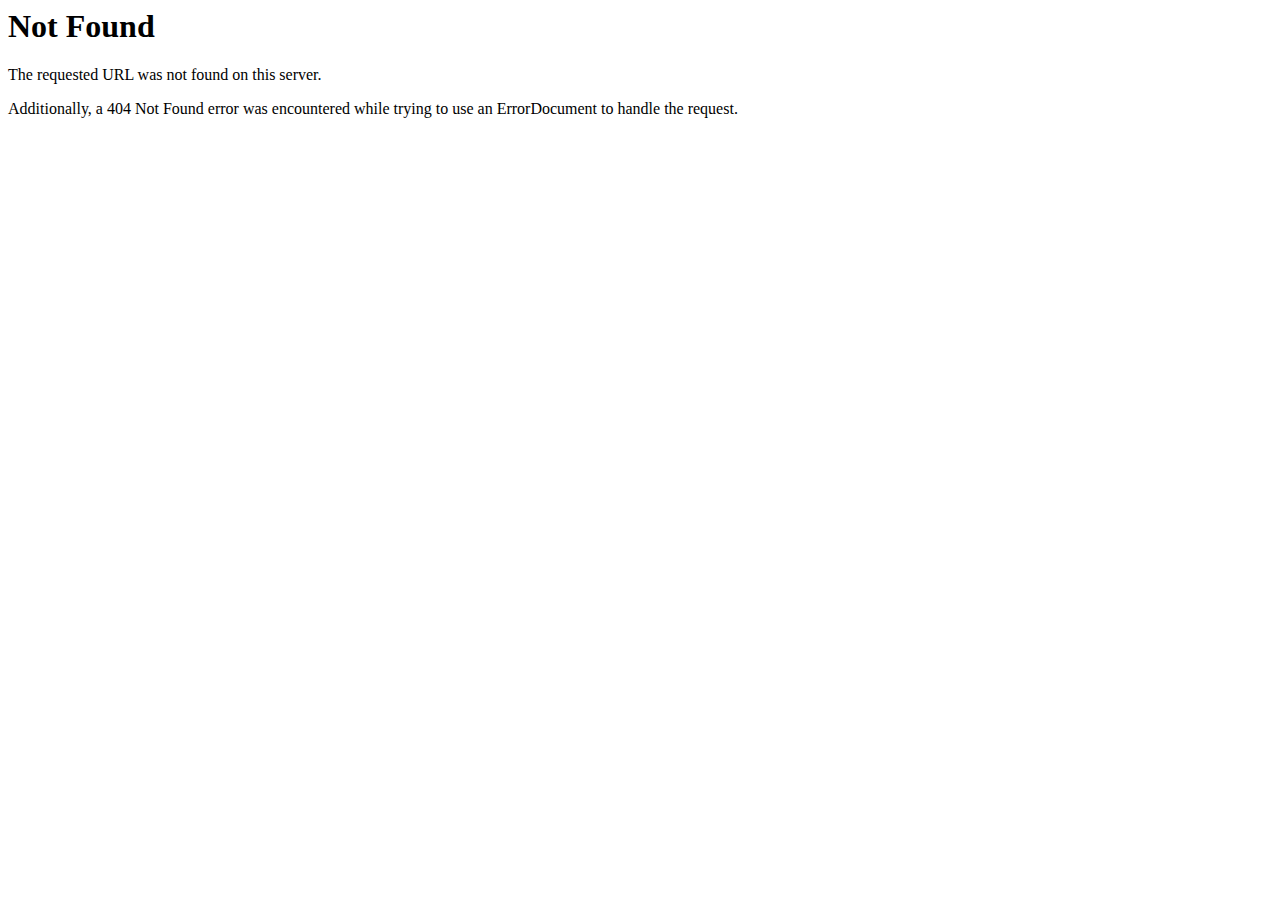
<file: assets/css/owl.video.play.html>
<!DOCTYPE HTML PUBLIC "-//IETF//DTD HTML 2.0//EN">
<html><head>
<title>404 Not Found</title>
</head><body>
<h1>Not Found</h1>
<p>The requested URL was not found on this server.</p>
<p>Additionally, a 404 Not Found
error was encountered while trying to use an ErrorDocument to handle the request.</p>
</body></html>
</file>
<file: assets/css/style.css>
/* ----------------------------------------------------------------------------------------
Template: GYMFIT
 -----------------------------------------------------------------------------------------*/

/*------------------------------------------------------------------
[Table of contents]

MAIN PAGES

1. BODY
2. HEADER
3. SLIDER
4. ABOUT 
5. OUR COURSES
6. TRAINERS
7. SCHEDULE
8. EXPLORE(VIDEO)
9. BLOG
10. NEWSLETTER
11. FOOTER

INNER PAGES
12.ABOUT PAGE
13.OUR COURSES PAGE
14.TRAINERS PAGE
15.BLOG PAGE
19.BLOG DETAILS PAGE
20.CONTACT US PAGE
21.COMING SOON PAGE
22.ERROR PAGE
23.LOADER
-------------------------------------------------------------------*/

/* 
---------------------------------------------
body
--------------------------------------------- 
*/
@font-face {
    font-family: 'Signika';
    src: url('../fonts/Signika-Medium.woff2') format('woff2'),
        url('../fonts/Signika-Medium.woff') format('woff');
    font-weight: 500;
    font-style: normal;
    font-display: swap;
}
@font-face {
    font-family: 'Signika';
    src: url('../fonts/Signika-Bold.woff2') format('woff2'),
        url('../fonts/Signika-Bold.woff') format('woff');
    font-weight: bold;
    font-style: normal;
    font-display: swap;
}
@font-face {
    font-family: 'Signika';
    src: url('../fonts/Signika-Light.woff2') format('woff2'),
        url('../fonts/Signika-Light.woff') format('woff');
    font-weight: 300;
    font-style: normal;
    font-display: swap;
}
@font-face {
    font-family: 'Signika';
    src: url('../fonts/Signika-Regular.woff2') format('woff2'),
        url('../fonts/Signika-Regular.woff') format('woff');
    font-weight: normal;
    font-style: normal;
    font-display: swap;
}
@font-face {
    font-family: 'Signika';
    src: url('../fonts/Signika-SemiBold.woff2') format('woff2'),
        url('../fonts/Signika-SemiBold.woff') format('woff');
    font-weight: 600;
    font-style: normal;
    font-display: swap;
}
@font-face {
    font-family: 'Poppins';
    src: url('../fonts/Poppins-Regular.woff2') format('woff2'),
        url('../fonts/Poppins-Regular.woff') format('woff');
    font-weight: normal;
    font-style: normal;
    font-display: swap;
}
@font-face {
    font-family: 'Poppins';
    src: url('../fonts/Poppins-Medium.woff2') format('woff2'),
        url('../fonts/Poppins-Medium.woff') format('woff');
    font-weight: 500;
    font-style: normal;
    font-display: swap;
}

@font-face {
    font-family: 'Poppins';
    src: url('../fonts/Poppins-SemiBold.woff2') format('woff2'),
        url('../fonts/Poppins-SemiBold.woff') format('woff');
    font-weight: 600;
    font-style: normal;
    font-display: swap;
}
@font-face {
    font-family: 'Poppins';
    src: url('../fonts/Poppins-Bold.woff2') format('woff2'),
        url('../fonts/Poppins-Bold.woff') format('woff');
    font-weight: bold;
    font-style: normal;
    font-display: swap;
}
@font-face {
    font-family: 'Poppins';
    src: url('../fonts/Poppins-ExtraBold.woff2') format('woff2'),
        url('../fonts/Poppins-ExtraBold.woff') format('woff');
    font-weight: 800;
    font-style: normal;
    font-display: swap;
}

* {
	outline: none;
	-webkit-box-sizing: border-box;
	padding: 0;
	margin: 0;
}
body {
	margin: 0;
	padding: 0;
	box-sizing: border-box;
	font-family: 'Poppins', sans-serif;
}
.page_loader{
    position: fixed;
    z-index: 99999;
    width: 100%;
    height: 100%;
    background: #ffff;
    display: flex;
    justify-content: center;
    align-items: center;
}
a{
    text-decoration: none !important;
    display: block;
}
/* 
---------------------------------------------
navigation bar
--------------------------------------------- 
*/

header {
	position: absolute;
	width: 100%;
	top: 0;
	z-index: 999;
	padding-top: 20px;
}
header.shrink {
	width: 100%;
	padding: 5px 0;
	background: #2a5f50;
	-webkit-transition: all 0.4s ease-in-out;
	-moz-transition: all 0.4s ease-in-out;
	z-index: 9999;
	top: 0;
	position: fixed;
}
.bg-light {
	background-color: transparent !important;
	padding-top: 10px;
	padding: 0;
	margin: 0;
}
.navbar-light .navbar-nav .nav-link {
	color: #ffffff;
}
.navbar-light .navbar-nav .active>.nav-link, .navbar-light .navbar-nav .nav-link.active, .navbar-light .navbar-nav .nav-link.show, .navbar-light .navbar-nav .show>.nav-link {
	color: #ffffff;
}

li.btn-nav {
	margin: 7px 0 0 0;
}

li.nav-item {
	padding: 0 12px;
}
li.nav-item a {
	color: #ffffff;
	text-decoration: none;
}
.navbar-light .navbar-nav .nav-link:active, .navbar-light .navbar-nav .nav-link:hover {
	color: #ffffff;
}
.navbar-light .navbar-nav .nav-link:focus {
	color: rgba(255, 255, 255);
}
.collapse.show {
	display: block;
	background-color: #1f1815;
	padding: 0;
}
.navbar-toggler.collapsed .icon-bar:nth-of-type(1) {
	-webkit-transform: rotate(0);
	-ms-transform: rotate(0);
	transform: rotate(0);
}
.navbar-toggler .icon-bar:nth-of-type(1) {
	-webkit-transform: rotate(45deg);
	-ms-transform: rotate(45deg);
	transform: rotate(45deg);
	-webkit-transform-origin: 10% 10%;
	-ms-transform-origin: 10% 10%;
	transform-origin: 10% 10%;
}
.navbar-toggler .icon-bar:nth-of-type(1) {
	-webkit-transform: rotate(45deg);
	-ms-transform: rotate(45deg);
	transform: rotate(45deg);
	-webkit-transform-origin: 20% 10%;
	-ms-transform-origin: 20% 10%;
	transform-origin: 20% 10%;
}
.navbar-toggler .icon-bar {
	width: 31px;
	-webkit-transition: all 0.2s;
	transition: all 0.2s;
}
.navbar-toggler .icon-bar {
	display: block;
	width: 32px;
	height: 3px;
	border-radius: 1px;
}
.navbar-toggler .icon-bar {
	background-color: #ffffff;
}
.navbar-toggler.collapsed .icon-bar:nth-of-type(2) {
	opacity: 1;
	filter: alpha(opacity=100);
}
.navbar-toggler .icon-bar:nth-of-type(2) {
	opacity: 0;
	filter: alpha(opacity=0);
}
.navbar-toggler.collapsed .icon-bar:nth-of-type(3) {
	-webkit-transform: rotate(0);
	-ms-transform: rotate(0);
	transform: rotate(0);
}
.navbar-toggler .icon-bar:nth-of-type(3) {
	-webkit-transform: rotate(-45deg);
	-ms-transform: rotate(-45deg);
	transform: rotate(-45deg);
	-webkit-transform-origin: 10% 90%;
	-ms-transform-origin: 10% 90%;
	transform-origin: 10% 90%;
}
.inner-page .navbar-toggler .icon-bar {
	background-color: #000000;
}
.inner-page .collapse.show {
	display: block;
	background-color: #ffffff;
	padding: 30px 0;
}
.navbar-light .navbar-toggler {
	color: rgba(0, 0, 0);
	border-color: transparent;
}
li.nav-item.btn:hover {
	background-color: transparent;
	box-shadow: none;
}
.inner-page li.nav-item a {
	color: #2e3438;
}
button:focus {
	outline: transparent;
}
span.icon-bar {
	margin: 5px 0;
}

.navbar-light .navbar-nav .nav-link:hover:after, .navbar-light .navbar-nav .nav-link:active:after {
	width: 65%;
	transition: 0.5s all ease;
}
/* dropdown menu */

.dropdown:hover > .dropdown-menu {
	display: block;
	transition: 0.5s all ease-in;
}
.dropdown > .dropdown-toggle:active {
	/*Without this, clicking will make it sticky*/
	pointer-events: none;
}
li.dropdown.nav-item a {
	color: #1f1815;
	text-decoration: none;
	position: relative;
	font-size: 14px;
	font-weight: 600;
	line-height: 1.5;
	z-index: 2;
	display: inline-block;
}
.dropdown-item.active, .dropdown-item:active {
	color: #fff;
	text-decoration: none;
	background-color: #ffffff;
}

li.dropdown.nav-item a:hover:after, li.dropdown.nav-item a:active:after {
	width: 65%;
	transition: 0.5s all ease;
}

.carousel-caption {
	position: absolute;
	right: 0;
	bottom: 35%;
	left: 0%;
	z-index: 10;
	padding-top: 20px;
	padding-bottom: 20px;
	color: #444444;
	text-align: left !important;
}
.slider_img .img-fluid {
	max-width: 140%;
}
.slider_img {
	left: -20%;
	position: relative;
	top: 19%;
}
.carousel-caption h3 {
	font-family: 'Signika', sans-serif;
	font-size: 74px;
	font-weight: bold;
	color: #fff;
	text-transform: uppercase;
	text-shadow: 3px 4px 15px rgba(79, 209, 106, 0.56); 
}
.carousel-caption p {
	font-size: 20px;
	color: #fff;
	font-family: 'Poppins', sans-serif;
}
.carousel-caption1s {
    position: absolute;
    bottom: 25%;
    z-index: 10;
    padding-top: 20px;
    padding-bottom: 20px;
    color: #444444;
    text-align: left !important;
}
.slider_btn {
	margin-top: 40px;
}
a.sliderbtn {
    max-width: 160px;
	background-color: #fff;
	color: #15a025;
	padding: 10px 24px;
	border-radius: 70px;
	transition: all ease 0.5s 0s;
	text-transform: uppercase;
	box-shadow: 3px 4px 15px 0px rgba(79, 209, 106, 0.75);
}
a.sliderbtn:hover {
	text-decoration: none;
	color: #fff;
	background-color: #15a025;
	transition: all ease 0.5s 0s;
}
.title_box h2 {
	font-size: 40px;
	color: #484a4c;
	font-weight: bold;
	font-family: 'Signika', sans-serif;
	text-transform: uppercase;
	text-align: center;
}
.about_us {
	margin-top: 100px;
	margin-bottom: 100px;
}
.title_box {
	text-align: center;
	margin-bottom: 45px;
    position: relative;
}
.about_con h3 {
	font-size: 25px;
	color: #585b5d;
	letter-spacing: 0.5px;
	font-weight: 600;
	font-family: 'Poppins', sans-serif;
	line-height: 35px;
	margin-bottom: 25px;
}
.about_con p {
	font-size: 14px;
	color: #585b5d;
	font-weight: 400;
	letter-spacing: 0.5px;
	line-height: 25px;
	font-family: 'Poppins', sans-serif;
}
.about_btn {
	margin-top: 40px;
}
.about_btn.home {
	margin-top: 40px;
    margin-bottom: 40px;
}
.aboutbtn {
    max-width: 150px;
	background: rgba(116,215,161,1);
	background: -moz-linear-gradient(left, rgba(116,215,161,1) 0%, rgba(79,208,195,1) 100%);
	background: -webkit-gradient(left top, right top, color-stop(0%, rgba(116,215,161,1)), color-stop(100%, rgba(79,208,195,1)));
	background: -webkit-linear-gradient(left, rgba(116,215,161,1) 0%, rgba(79,208,195,1) 100%);
	background: -o-linear-gradient(left, rgba(116,215,161,1) 0%, rgba(79,208,195,1) 100%);
	background: -ms-linear-gradient(left, rgba(116,215,161,1) 0%, rgba(79,208,195,1) 100%);
	background: linear-gradient(to right, rgba(116,215,161,1) 0%, rgba(79,208,195,1) 100%);
 filter: progid:DXImageTransform.Microsoft.gradient( startColorstr='#74d7a1', endColorstr='#4fd0c3', GradientType=1 );
	color: #fff;
	padding: 13px 28px;
	border-radius: 70px;
	transition: all ease 0.5s 0s;
	text-transform: uppercase;
	box-shadow: 3px 4px 15px 0px rgba(98, 211, 177, 0.75);
    margin: 0 0 0 auto;
}
.aboutbtn.home{
    margin: 0 auto 0 0;
}
.aboutbtn:hover {
	background: #fff;
	text-decoration: none;
	color: #15a025;
	transition: all ease 0.5s 0s;
}
.about_img img {
	border-radius: 5px;
	box-shadow: 3px 4px 15px 0px rgba(0, 0, 0, 0.25);
}
.about_img_1 {
	position:relative;
    margin-top: 30px;
}
.about_img_1 img {
	border-radius: 5px;
	box-shadow: 3px 4px 15px 0px rgba(0, 0, 0, 0.25);
    width: 100%;
    height: 100%;
    object-fit: cover;
}
.overlay {
	position: absolute;
	top: 0;
	background: rgba(156,212,59,1);
	background: -moz-linear-gradient(left, rgba(156,212,59,0.9) 0%, rgba(54,168,121,0.9) 100%);
	background: -webkit-gradient(left top, right top, color-stop(0%, rgba(156,212,59,0.9)), color-stop(100%, rgba(54,168,121,0.9)));
	background: -webkit-linear-gradient(left, rgba(156,212,59,0.9) 0%, rgba(54,168,121,0.9) 100%);
	background: -o-linear-gradient(left, rgba(156,212,59,0.9) 0%, rgba(54,168,121,0.9) 100%);
	background: -ms-linear-gradient(left, rgba(156,212,59,0.9) 0%, rgba(54,168,121,0.9) 100%);
	background: linear-gradient(to right, rgba(156,212,59,0.9) 0%, rgba(54,168,121,0.9) 100%);
 	filter: progid:DXImageTransform.Microsoft.gradient( startColorstr='#9cd43b', endColorstr='#36a879', GradientType=1 );
	width: 100%;
	height: 100%;
	padding: 30px;
	border-radius:5px;
}
.overlay .headline {
	margin-bottom: 10px;
	margin-top: 20px;
}
.overlay .description {
	display: block;
	margin-bottom: 20px;
}
.headline {
	font-family: 'Signika', sans-serif;
	font-size: 43px;
	color: #fff;
	font-weight: bold;
}
.description {
	font-family: 'Poppins', sans-serif;
	font-size: 14px;
	color: #fff;
	letter-spacing: 0.5px;
	line-height: 25px;
}
.yoga_bg{
	background-image: url(../img/yoga_bg1.webp);
	position: relative;
	background-repeat:no-repeat;
	padding-top:100px;
	padding-bottom:20px;
	background-size:cover;
	background-position: center;
}
.yoga_bg:before {
	content: '';
    height: 100%;
    width: 100%;
    top: 0;
    position: absolute;
    background: rgb(0,0,0);
    background: linear-gradient(180deg, rgb(54, 168, 120) 0%, rgba(117, 195, 117, 0.75) 53%, rgba(157, 212, 59, 0.90) 100%);
}
.yoga_bg .title_box h2{
	color:#fff;
}
.first_col {
    width: 32%;
    float: left;
    position: relative;
}
.yoga_con{
	text-align:right;
}
.yoga_con h3{
	font-size:20px;
	color:#fff;
	font-weight:500;
	font-family: 'Poppins', sans-serif;
	text-transform:uppercase;
}
.yoga_con p{
	font-size:14px;
	color:#fff;
	line-height:25px;
	margin-bottom:0px;
	font-family: 'Poppins', sans-serif;
}
.yoga_con {
    text-align: right;
    width: 70%;
    float: left;
    margin-right: 15px;
}
.yoga_img {
    float: left;
    width: 25%;
}
.yoga_img .icon_box {
    box-shadow: 3px 4px 15px 0px rgba(0, 0, 0, 0.25);
    border-radius: 60px;
	-webkit-border-radius:50%;
  -moz-border-radius:50%;
  -o-border-radius:50%;
  transition: all 800ms ease-in-out;
}
.yoga_box:hover .yoga_img .icon_box{
	-ms-transform: rotate(360deg); /* IE 9 */
  -webkit-transform: rotate(360deg); /* Chrome, Safari, Opera */
  transform: rotate(360deg);
}
.yoga_box {
    margin-bottom: 40px;
    display: inline-block;
}
.first_col3 {
    width: 32%;
    float: left;
    position: relative;
}
.first_col3 .yoga_con{
	text-align:left;
}
.first_col2 {
    width: 36%;
    float: left;
    position: relative;
}
.yoga_img_box .img-fluid {
    max-width: 100%;
    margin-left: -8px;
}	
.choose_class {
    margin-top: 50px;
    margin-bottom: 70px;
    min-height: 1020px;
}
.choose_class .link_box{
    display: flex;
    align-items: center;
    justify-content: center;
}
.gallery-title{
    font-size: 36px;
    color: #42B32F;
    text-align: center;
    font-weight: 500;
    margin-bottom: 70px;
}
.gallery-title:after {
    content: "";
    position: absolute;
    width: 7.5%;
    left: 46.5%;
    height: 45px;
    border-bottom: 1px solid #5e5e5e;
}
.filter-button{
    font-size: 18px;
    border: 1px solid #42B32F;
    border-radius: 5px;
    text-align: center;
    color: #42B32F;
    margin-bottom: 30px;
}
.filter-button:hover {
    font-size: 18px;
    border: 1px solid;
    border-radius: 5px;
    text-align: center;
    color: #ffffff !important;
    background: rgba(156,212,59,1);
    background: -moz-linear-gradient(left, rgba(156,212,59,1) 0%, rgba(79,208,195,1) 100%);
    background: -webkit-gradient(left top, right top, color-stop(0%, rgba(156,212,59,1)), color-stop(100%, rgba(79,208,195,1)));
    background: -webkit-linear-gradient(left, rgba(156,212,59,1) 0%, rgba(79,208,195,1) 100%);
    background: -o-linear-gradient(left, rgba(156,212,59,1) 0%, rgba(79,208,195,1) 100%);
    background: -ms-linear-gradient(left, rgba(156,212,59,1) 0%, rgba(79,208,195,1) 100%);
    background: linear-gradient(to right, rgba(156,212,59,1) 0%, rgba(79,208,195,1) 100%);
    filter: progid:DXImageTransform.Microsoft.gradient( startColorstr='#9cd43b', endColorstr='#4fd0c3', GradientType=1 );
    border: 1px solid transparent !important;
	box-shadow: 3px 4px 15px 0px rgba(115, 210, 132, 0.75); 
}
.btn-default:active .filter-button:active{
    background-color: #42B32F;
    color: white;
}
.link_box {
    width: 100%;
    margin-bottom: 30px;
}
.port-image{
    width: 100%;
}
.gallery_product{
    margin-bottom: 30px;
}
button.btn.btn-default.filter-button {
    font-size: 14px;
    color: #57626b;
    letter-spacing: 0.5px;
    font-family: 'Poppins', sans-serif;
    text-transform: uppercase;
    border: 1px solid #57626b;
    border-radius: 60px;
    padding: 3px 20px;
    font-weight: 500;
	margin:5px;
}
button.btn.btn-default.filter-button:focus{
    box-shadow: none;
}
.portfolio_box{
	box-shadow: 3px 4px 20px 0px rgba(0, 0, 0, 0.21);
	background-color:#fff;
	border-radius:5px;
	display:inline-block;
}
i.fa.fa-plus {
    background: rgba(156,212,59,1);
    background: -moz-linear-gradient(left, rgba(156,212,59,1) 0%, rgba(79,208,195,1) 100%);
    background: -webkit-gradient(left top, right top, color-stop(0%, rgba(156,212,59,1)), color-stop(100%, rgba(79,208,195,1)));
    background: -webkit-linear-gradient(left, rgba(156,212,59,1) 0%, rgba(79,208,195,1) 100%);
    background: -o-linear-gradient(left, rgba(156,212,59,1) 0%, rgba(79,208,195,1) 100%);
    background: -ms-linear-gradient(left, rgba(156,212,59,1) 0%, rgba(79,208,195,1) 100%);
    background: linear-gradient(to right, rgba(156,212,59,1) 0%, rgba(79,208,195,1) 100%);
    filter: progid:DXImageTransform.Microsoft.gradient( startColorstr='#9cd43b', endColorstr='#4fd0c3', GradientType=1 );
    width: 60px;
    height: 60px;
    text-align: center;
    color: #ffff;
    border-radius: 60px;
    line-height: 63px;
}
.add_sign {
    float: right;
    margin-right: 20px;
    margin-top: -30px;
    z-index: 99;
    position: relative;
	-webkit-border-radius:50%;
  -moz-border-radius:50%;
  -o-border-radius:50%;
  transition: all 800ms ease-in-out;
}
.gallery_product:hover .add_sign{
  -ms-transform: rotate(360deg); /* IE 9 */
  -webkit-transform: rotate(360deg); /* Chrome, Safari, Opera */
  transform: rotate(360deg);
}
.gallery_product:hover .portfolio_con h3{
	color:#6ec061;
	transition:all ease 0.5s 0s;
}
.portfolio_con h2{
	font-size:14px;
	color:#838e97;
	text-transform:uppercase;
	letter-spacing:0.5px;
}
.portfolio_con.space {
    padding: 30px 30px 10px 30px;
}
.portfolio_con h3{
	font-size:22px;
	color:#484a4c;
	font-weight:600;
	margin-top:15px;
	transition:all ease 0.5s 0s;
	font-family: 'Poppins', sans-serif;
}
.date_con{
	padding: 0px 30px 0px 30px;
}
.date_box i{
	color:#6ec061;
	font-size:18px;
}
.date_box p{
	font-size:14px;
	color:#9da2a8;
	font-weight:400;
	font-family: 'Poppins', sans-serif;
}
.date_box {
    float: left;
    margin-right: 17px;
}
.time_box p{
	font-size:14px;
	color:#9da2a8;
	font-weight:400;
	font-family: 'Poppins', sans-serif;
}
.time_box i{
	color:#6ec061;
	font-size:18px;
}
.portfolio_img img {
    border-radius: 5px 5px 0px 0px;
}
.testimonials{
	background-image:url(../img/testimonials_bg1.webp);
	background-repeat:no-repeat;
	padding-top:100px;
	padding-bottom:100px;
	background-size:cover;
	position: relative;
}
.testimonials:before{
	content: '';

position: absolute;

top: 0;

background: rgba(156,212,59,1);

background: -moz-linear-gradient(left, rgba(156,212,59,0.9) 0%, rgba(54,168,121,0.9) 100%);
background: -webkit-gradient(left top, right top, color-stop(0%, rgba(156,212,59,0.9)), color-stop(100%, rgba(54,168,121,0.9)));
background: -webkit-linear-gradient(left, rgba(156,212,59,0.9) 0%, rgba(54,168,121,0.9) 100%);
background: -o-linear-gradient(left, rgba(156,212,59,0.9) 0%, rgba(54,168,121,0.9) 100%);
background: -ms-linear-gradient(left, rgba(156,212,59,0.9) 0%, rgba(54,168,121,0.9) 100%);
background: linear-gradient(to top, rgba(156, 212, 59, 0.53) 0%, rgba(54,168,121,0.9) 100%);
filter: progid:DXImageTransform.Microsoft.gradient( startColorstr='#9cd43b', endColorstr='#36a879', GradientType=1 );
width: 100%;
height: 100%;
}
#testimonial .section-heading {
    margin-bottom: 11px;
}
#testimonial.section-padding {
    padding: 90px 0px 157px;
}
#testimonial .area-title {
    margin-bottom: 13px;
}
#testimonial .s-top-p {
    padding-bottom: 18px;
}
#testimonial .test-content {
    text-align: center;
    -webkit-transition: all .3s ease-in-out;
    -moz-transition: all .3s ease-in-out;
    transition: all .3s ease-in-out;
}
#testimonial {
    padding: 90px 0 90px 0;
}
#testimonial .star-icon>i {
    font-size: 18px;
    color: #9c27b0;
}
#testimonial .client-description {
    text-align: center;
}
#testimonial .client-description>p {
    margin-bottom: 15px;
    font-size: 15px;
    color: #fff;
	letter-spacing:0.5px;
	line-height:30px;
    display: inline-block;
}
#testimonial .client-name>h5 {
    color: #fff;
    font-size: 18px;
    font-weight: 600;
    text-transform: uppercase;
    text-align: center;
    letter-spacing: 0.5px;
}
#testimonial .client-name>h6 {
    color: #fff;
    font-size: 18px;
    font-weight: 600;
    text-align: center;
    letter-spacing: 0.5px;
    margin-top: 15px;
}
#testimonial .client-name>p {
    color: #fff;
    font-size: 15px;
    font-weight: 500;
    display: inline-block;
}
#testimonial .slick-slide.client-thumbnail {
    display: -moz-flex;
    display: -ms-flex;
    display: -o-flex;
    display: -webkit-box;
    display: -ms-flexbox;
    display: flex;
    -webkit-box-pack: center;
    -ms-flex-pack: center;
    justify-content: center;
    -webkit-box-align: center;
    -ms-flex-align: center;
    align-items: center;
    height: 129px;
}
#testimonial .slider{
    margin-bottom: 0px;
    margin-top: 0px;
}
#testimonial .slick-slide img {
    display: block;
    width: 88px !important;
    height: 88px !important;
    border-radius: 50%;
    opacity: .5;
    box-shadow: 0px 0px 10px rgba(0, 0, 0, 0.20);
    -webkit-transition: all .3s ease-in-out;
    -moz-transition: all .3s ease-in-out;
    transition: all .3s ease-in-out;
    margin: 10px auto;
}
#testimonial .slick-slide:focus,
#testimonial .slick-slide img {
    outline: 0px;
}
#testimonial .slick-slide.slick-current img {
    opacity: 1 !important;
    transform: scale(1.25);
    -webkit-transition: all .3s ease-in-out;
    -moz-transition: all .3s ease-in-out;
    transition: all .3s ease-in-out;
    margin: 10px auto;
}
#testimonial .slick-arrow .fa-angle-right {
    left: auto;
    right: 0;
    top: 0;
}
#testimonial .slick-arrow i {
    position: inherit;
    z-index: 99;
    display: block;
    width: 100%;
    height: 100%;
    color: #fff;
    text-align: center;
    line-height: 40px;
    font-size: 30px;
    -webkit-transition: all .3s ease-in-out;
    -moz-transition: all .3s ease-in-out;
    transition: all .3s ease-in-out;
    margin-left: -1px;
}
#testimonial .slick-arrow i:hover {
    color: rgba(255, 255, 255, 1);
}
#testimonial .slick-arrow:first-child {
    position: absolute;
    left: -20%;
    bottom: 60%;
}
#testimonial .slick-arrow:last-child {
    position: absolute;
    right: -20%;
    bottom: 60%;
}
#testimonial .slick-arrow:last-child i {
    padding-left: 0px;
}
#testimonial .slick-arrow {
    width: 45px;
    height: 45px;
    display: inline-block;
    text-align: center;
    border-radius: 50%;
    background-color: rgba(255, 255, 255, 0.5);
    -webkit-transition: all .3s ease-in-out;
    -moz-transition: all .3s ease-in-out;
    transition: all .3s ease-in-out;
    cursor: pointer;
}
#testimonial .slick-arrow:hover {
   background-color:rgba(255, 255, 255, 0.3);
}

.client-name.text-center {
    margin-top: 10px;
}
#testimonial .testimonials-content p {
    font-size: 14px;
    font-weight: 400;
    display: block;
    width: 100%;
    text-align: center;
    margin: 15px auto;
	font-family: 'Poppins', sans-serif;
    color: rgba(255, 255, 255, 0.8);
	letter-spacing:0.5px;
	line-height:25px;
	margin-bottom:0px;
}
.instructors{
	margin-top:70px;
	margin-bottom:70px;
}
.team-img {
    position: relative;
    height: 432px;
    background-size: cover;
    background-position: center;
    transition: 0.5s ease-in-out;
	box-shadow: 3px 4px 10px 0px rgba(0, 0, 0, 0.1); 
	border-radius:5px;
}
.team-img img.img-fluid {
    border-radius: 5px;
    width: 100%;
}
.team-bottom-box {
    position: absolute;
    bottom: 0;
    left: 0;
    width: 100%;
    height: 140px;
    transition: .5s all ease;
    border-radius: 0 0 5px 5px;
    overflow: hidden;
	display:block;	
}
.bottom-team-border {
    background-color: #fff;
    border-radius: 0 0px 5px 5px;
    padding: 15px 0;
    transition: 0.5s all ease;
	
}
.bottom-team-border h2 {
    font-size: 18px;
    font-weight: 600;
    margin: 0;
    line-height: 1.45;
    color: #484a4c;
    text-align: center;
    margin-bottom: 5px;
	font-family: 'Poppins', sans-serif;
	margin-top:20px;
}
.bottom-team-border p {
    font-size: 14px;
    font-weight: 500;
    line-height: 1.5;
    color: #838e97;
    text-align: center;
    margin: 0;
    margin-bottom: 15px;
    letter-spacing: 0.5px;
    text-transform: uppercase;
    font-family: 'Poppins', sans-serif;
    margin-top: 10px;
}	
.bottom-team-border h4 {
    font-size: 14px;
    font-weight: 400;
    line-height: 1.5;
    color: #585b5d;
    text-align: center;
    margin: 0;
    margin-bottom: 15px;
    font-family: 'Poppins', sans-serif;
    letter-spacing: 0.5px;
    padding: 0px 10px;
}
.item1:hover .team-bottom-box {
    height: 215px;
    opacity: 1;
}
.item1:hover .bottom-team-border {
    background-color: #fff;
    transition: 0.5s all ease;
}
.social_icon ul{
	text-align:center;
}
.social_icon ul li{
	display:inline-block;
}
.social_icon ul {
    background: rgba(156,212,59,1);
    background: -moz-linear-gradient(left, rgba(156,212,59,1) 0%, rgba(79,208,195,1) 100%);
    background: -webkit-gradient(left top, right top, color-stop(0%, rgba(156,212,59,1)), color-stop(100%, rgba(79,208,195,1)));
    background: -webkit-linear-gradient(left, rgba(156,212,59,1) 0%, rgba(79,208,195,1) 100%);
    background: -o-linear-gradient(left, rgba(156,212,59,1) 0%, rgba(79,208,195,1) 100%);
    background: -ms-linear-gradient(left, rgba(156,212,59,1) 0%, rgba(79,208,195,1) 100%);
    background: linear-gradient(to right, rgba(156,212,59,1) 0%, rgba(79,208,195,1) 100%);
    filter: progid:DXImageTransform.Microsoft.gradient( startColorstr='#9cd43b', endColorstr='#4fd0c3', GradientType=1 );
    width: 40%;
	border-radius:50px;
    margin: auto;
    padding: 3px;
}
.social_icon ul li a{
	color:#fff;
	transition:all ease 0.5s 0s;
} 
.social_icon ul li {
    display: inline-block;
    padding: 0px 5px;
}
.social_icon ul li a:hover{
	opacity:0.5;
	transition:all ease 0.5s 0s;
}
.social_icon {
    position: relative;
    width: 100%;
    top: 15px;
}
#carousel .item {
    padding: 0px 10px 40px 10px;
}
.item1:hover{
	cursor:pointer;	
}
#carousel .owl-dots{
	margin-top:0px;
}
.pricing{
	background-image: url(../img/price_bg0.webp);
	background-size:cover;
	background-repeat:no-repeat;
	padding-top:90px;
	position: relative;
	padding-bottom:90px;
}
.pricing:before{
	   content: '';
    position: absolute;
    top: 0;
    background: rgba(156,212,59,1);
    background: -moz-linear-gradient(left, rgba(156,212,59,0.9) 0%, rgba(54,168,121,0.9) 100%);
    background: -webkit-gradient(left top, right top, color-stop(0%, rgba(156,212,59,0.9)), color-stop(100%, rgba(54,168,121,0.9)));
    background: -webkit-linear-gradient(left, rgba(156,212,59,0.9) 0%, rgba(54,168,121,0.9) 100%);
    background: -o-linear-gradient(left, rgba(156,212,59,0.9) 0%, rgba(54,168,121,0.9) 100%);
    background: -ms-linear-gradient(left, rgba(156,212,59,0.9) 0%, rgba(54,168,121,0.9) 100%);
    background: linear-gradient(to top, rgba(156, 212, 59, 0.53) 0%, rgba(54,168,121,0.9) 100%);
    filter: progid:DXImageTransform.Microsoft.gradient( startColorstr='#9cd43b', endColorstr='#36a879', GradientType=1 );
    width: 100%;
    height: 100%;
}
.pricing .title_box h2 {
    color: #fff;
}
.price_box{
	background-image: url(../img/price_bg1.webp);
    background-size: cover;
	background-repeat:no-repeat;
	border-radius:5px;
	padding-top:35px;
	margin-top:10px;
	padding-bottom:35px;
	transition:all ease 0.5s 0s;
	box-shadow: 3px 4px 20px 0px rgba(0, 0, 0, 0.2); 
    position: relative;
}
.price_box:hover{
	margin-top:5px;
	transition:all ease 0.5s 0s;
}
.price_box h3{
	font-size:22px;
	color:#484a4c;
	font-family: 'Poppins', sans-serif;
	text-transform:uppercase;
	font-weight:600;
	text-align:center;
}
.pricing_img {
    margin-top: 20px;
    text-align: center;
}
.price_box ul {
    padding: 0;
    text-align: center;
    margin-top: 20px;
}
.price_box ul li{
	list-style:none;
	font-size:16px;
	color:#585b5d;
	letter-spacing: 0.5px;
	line-height:30px;
	font-family: 'Poppins', sans-serif;
}
.price_border {
    border-bottom: 1px solid #d8d9da;
    margin-left: 25px;
    margin-right: 25px;
    margin-top: 25px;
    margin-bottom: 20px;
}
.price h2{
	font-size:40px;
	color:#585b5d;
	font-weight:bold;
	font-family: 'Poppins', sans-serif;
	text-align:center;
}
.price p{
	font-size:15px;
	color:#acaeaf;
	text-align:center;
	text-transform:uppercase;
	letter-spacing:0.5px;
	font-family: 'Poppins', sans-serif;
}
.started_btn {
    font-size: 14px;
    max-width: 150px;
    margin: 0 auto;
    color: #fff;
    text-transform: uppercase;
    background: rgba(116,215,161,1);
    background: -moz-linear-gradient(left, rgba(116,215,161,1) 0%, rgba(79,208,195,1) 100%);
    background: -webkit-gradient(left top, right top, color-stop(0%, rgba(116,215,161,1)), color-stop(100%, rgba(79,208,195,1)));
    background: -webkit-linear-gradient(left, rgba(116,215,161,1) 0%, rgba(79,208,195,1) 100%);
    background: -o-linear-gradient(left, rgba(116,215,161,1) 0%, rgba(79,208,195,1) 100%);
    background: -ms-linear-gradient(left, rgba(116,215,161,1) 0%, rgba(79,208,195,1) 100%);
    background: linear-gradient(to right, rgba(116,215,161,1) 0%, rgba(79,208,195,1) 100%);
    filter: progid:DXImageTransform.Microsoft.gradient( startColorstr='#74d7a1', endColorstr='#4fd0c3', GradientType=1 );
    padding: 14px 30px;
    border-radius: 60px;
	box-shadow: 3px 4px 15px 0px rgba(98, 211, 177, 0.69); 
	transition:all ease 0.5s 0s;
}
.started_btn:hover{
	background:#fff;
	color:#15a025;
	text-decoration:none;
	transition:all ease 0.5s 0s;
}
.price_btn {
    text-align: center;
    margin-top: 30px;
    margin-bottom: 10px;
}
.blog{
	margin-top:80px;
	margin-bottom:50px;
}
.blog_box{
	box-shadow: 3px 4px 10px 0px rgba(0, 0, 0, 0.1); 
	background-color:#fff;
	border-radius:5px;
}
.blog_con{
	padding:20px;
}
.blog_con h3{
	font-size:20px;
	color:#484a4c;
	font-weight:600;
	text-align:center;
	font-family: 'Poppins', sans-serif;
}
.blog_con p{
	font-size:14px;
	color:#585b5d;
	line-height:25px;
	letter-spacing:0.5px; 
	font-family: 'Poppins', sans-serif;
	text-align:center;
	margin-top:15px;	
}
.blog_btn{
	font-size:14px;
	color:#36a878;
	letter-spacing:0.5px;
	text-transform:uppercase;
	text-align:center;
	transition:all ease 0.5s 0s;
	font-family: 'Poppins', sans-serif;
    text-align: center;
}
i.fa.fa-angle-right {
    font-size: 18px;
    margin-left: 5px;
	transition:all ease 0.5s 0s;
}
.blog_btn:hover{
	color:#36a878;
	text-decoration:none;
}
.blog_btn:hover i.fa.fa-angle-right{
	margin-left:10px;
}
.read_more_blog {
    text-align: center;
}
#blog_slider .item {
    padding: 0px 10px 40px 10px;
}

.date_box_blog p {
    height: 78px;
    width: 78px;
    background: rgba(79,208,195,1);
    background: -moz-linear-gradient(top, rgba(79,208,195,1) 0%, rgba(156,212,59,1) 100%);
    background: -webkit-gradient(left top, left bottom, color-stop(0%, rgba(79,208,195,1)), color-stop(100%, rgba(156,212,59,1)));
    background: -webkit-linear-gradient(top, rgba(79,208,195,1) 0%, rgba(156,212,59,1) 100%);
    background: -o-linear-gradient(top, rgba(79,208,195,1) 0%, rgba(156,212,59,1) 100%);
    background: -ms-linear-gradient(top, rgba(79,208,195,1) 0%, rgba(156,212,59,1) 100%);
    background: linear-gradient(to bottom, rgba(79,208,195,1) 0%, rgba(156,212,59,1) 100%);
    filter: progid:DXImageTransform.Microsoft.gradient( startColorstr='#4fd0c3', endColorstr='#9cd43b', GradientType=0 );
    color: #fff;
    text-align: center;
    font-size: 22px;
    font-weight: 600;
    border-radius: 50px;
    font-family: 'Poppins', sans-serif;
    line-height: 24px;
    padding-top: 13px;
	margin:auto;
}
.date_box_blog p span{
	font-weight:400;
}
.date_box_blog {
    margin-top: -60px;
    z-index: 9999999;
    position: relative;
}
.zoom-effect-container {
    position: relative;
    width: 100%;
    height: 290px;
    margin: 0 auto;
    overflow: hidden;
}
.image-card {
  position: absolute;
  top: 0;
  left: 0;
  overflow:hidden;
  width: 100%;
}
.image-card img {
  -webkit-transition: 0.4s ease;
  transition: 0.4s ease;
}
.blog_box:hover .image-card img {
  -webkit-transform: scale(1.08);
  transform: scale(1.08);
}
.blog_box img {
    border-radius: 5px 5px 0px 0px;
}
footer{
	background-image:url(../img/footer_bg.webp);
	background-repeat:no-repeat;
	background-size:cover;
	padding-top:70px;
	padding-bottom:63px;
}
.footer_social ul{
	padding:0;
}
.footer_social ul li{
	display:inline-block;
	color:#fff;
}
.footer_social ul li a{
	color:#fff;
}
.footer_social ul li {
    display: inline-block;
    color: #fff;
    height: 29px;
    width: 29px;
    text-align: center;
    border-radius: 50px;
    line-height: 29px;
    font-size: 14px;
}
.footer_social ul li:hover{
	transition:all ease 0.5s 0s;
	background: rgba(116,215,161,1);
	background: -moz-linear-gradient(top, rgba(116,215,161,1) 0%, rgba(79,208,195,1) 100%);
	background: -webkit-gradient(left top, left bottom, color-stop(0%, rgba(116,215,161,1)), color-stop(100%, rgba(79,208,195,1)));
	background: -webkit-linear-gradient(top, rgba(116,215,161,1) 0%, rgba(79,208,195,1) 100%);
	background: -o-linear-gradient(top, rgba(116,215,161,1) 0%, rgba(79,208,195,1) 100%);
	background: -ms-linear-gradient(top, rgba(116,215,161,1) 0%, rgba(79,208,195,1) 100%);
	background: linear-gradient(to bottom, rgba(116,215,161,1) 0%, rgba(79,208,195,1) 100%);
	filter: progid:DXImageTransform.Microsoft.gradient( startColorstr='#74d7a1', endColorstr='#4fd0c3', GradientType=0 )
}
.footer_social {
    margin-top: 30px;
}
.footer_link{
	text-align:center;
}
.footer_link li{
    display: inline-block;
	padding:0px 32px;
}
.footer_link li a{
	font-size:14px;
	color:#fff;
	transition:all ease 0.5s 0s;
	font-family: 'Poppins', sans-serif;
}
.footer_link li a:hover{
	text-decoration:none;
	opacity:0.5;
	transition:all ease 0.5s 0s;	
}
.footer_border {
    border-bottom: 1px solid #95afa8;
    margin-top: 25px;
    margin-bottom: 20px;
}
.footer_link li:first-child {
    padding: 0px 22px 0px 0px;
}
.footer_link li:last-child {
    padding: 0px 0px 0px 32px;
}
.footer_center_con p{
	font-size:13px;
	color:#fff;
	letter-spacing:0.5px;
	font-weight:400;
	line-height:25px;
	text-align:center;
	font-family: 'Poppins', sans-serif;
}
.footer_center_con {
    padding-left: 30px;
    padding-right: 30px;
}
.news_letter_box h3{
	font-size:18px;
	color:#fefefe;
	font-family: 'Poppins', sans-serif;
	font-weight:500;
	text-transform:uppercase;
}
input.card-input {
    width: 100%;
    display: block;
    font-size: 15px;
    line-height: 1.5;
    color: #fff;
    border-radius: 25px;
    border: none;
    padding: 12px 60px 12px 0;
    padding-left: 15px;
	background-color:rgba(255, 255, 255, 0.5);
	box-shadow: 3px 4px 15px 0px rgba(0, 0, 0, 0.2); 
}
.input-img {
    border: none;
    position: absolute;
    top: 25%;
    background: rgba(116,215,161,1);
	background: -moz-linear-gradient(top, rgba(116,215,161,1) 0%, rgba(79,208,195,1) 100%);
	background: -webkit-gradient(left top, left bottom, color-stop(0%, rgba(116,215,161,1)), color-stop(100%, rgba(79,208,195,1)));
	background: -webkit-linear-gradient(top, rgba(116,215,161,1) 0%, rgba(79,208,195,1) 100%);
	background: -o-linear-gradient(top, rgba(116,215,161,1) 0%, rgba(79,208,195,1) 100%);
	background: -ms-linear-gradient(top, rgba(116,215,161,1) 0%, rgba(79,208,195,1) 100%);
	background: linear-gradient(to bottom, rgba(116,215,161,1) 0%, rgba(79,208,195,1) 100%);
	filter: progid:DXImageTransform.Microsoft.gradient( startColorstr='#74d7a1', endColorstr='#4fd0c3', GradientType=0 );
    right: 0%;
    border-radius: 50%;
    height: 46px;
    width: 46px;
    text-align: center;
    line-height: 44px;
}
input.card-input::placeholder{
	color:#fff;
}
.card-box-input {
    margin-top: 20px;
	position:relative;
}
.news_letter_box p {
    font-size: 14px;
    color: #fff;
    font-family: 'Poppins', sans-serif;
    margin-top: 15px;
    letter-spacing: 0.5px;
}
.footer_bootom{
	background-color:#254d41;
	padding-top:15px;
	padding-bottom:15px;
}
.copy_right p{
	font-size:14px;
	color:#fff;
	text-align:center;
	font-family: 'Poppins', sans-serif;
	letter-spacing:0.5px;
	margin-bottom:0px;
}

/* 
---------------------------------------------
about page
--------------------------------------------- 
*/
.what_we_do{
	padding-top:80px;
	padding-bottom:80px;
}
.video_img{
    position: relative;
}
.video_icon {
    position: absolute;
    top: 0;
    margin: auto;
    left: 43%;
    top: 35%;
}
#counter{
    position: relative;
    z-index: 1;
}
.counter{
	background-image: url(../img/number_bg1.webp);
	background-size:cover;
	background-repeat:no-repeat;
	padding-top:60px;
	padding-bottom:60px;
	position: relative;
}
.counter:before{
	content: '';
    position: absolute;
    top: 0;
    background: rgba(156,212,59,1);
    background: -moz-linear-gradient(left, rgba(156,212,59,0.9) 0%, rgba(54,168,121,0.9) 100%);
    background: -webkit-gradient(left top, right top, color-stop(0%, rgba(156,212,59,0.9)), color-stop(100%, rgba(54,168,121,0.9)));
    background: -webkit-linear-gradient(left, rgba(156,212,59,0.9) 0%, rgba(54,168,121,0.9) 100%);
    background: -o-linear-gradient(left, rgba(156,212,59,0.9) 0%, rgba(54,168,121,0.9) 100%);
    background: -ms-linear-gradient(left, rgba(156,212,59,0.9) 0%, rgba(54,168,121,0.9) 100%);
    background: linear-gradient(to top, rgba(156, 212, 59, 0.9) 0%, rgba(54,168,121,0.9) 100%);
    filter: progid:DXImageTransform.Microsoft.gradient( startColorstr='#9cd43b', endColorstr='#36a879', GradientType=1 );
    width: 100%;
    height: 100%;
    z-index: 0;
}
.about_page_con h2 {
    font-size: 40px;
    color: #585b5d;
    letter-spacing: 0.5px;
    font-weight: 600;
    font-family: 'Poppins', sans-serif;
    text-align: right;
    border-right: 5px solid #000;
    padding-right: 15px;
	border-image-source: linear-gradient(#9dd43b, #36a878);
	border-image-slice: 1;
	border-radius:5px;
	margin-bottom:50px;
}
.about_page_con p{font-size: 14px;
    color: #585b5d;
    font-weight: 400;
    letter-spacing: 0.5px;
    line-height: 25px;
	text-align:right;
    font-family: 'Poppins', sans-serif;
}
.about_page_con {
    text-align: right;
}
.main_about{
	margin-top:80px;
	margin-bottom:80px;
}
.inner_page_title h2{
    font-family: 'Signika', sans-serif;
    font-size: 74px;
    font-weight: bold;
    color: #fff;
    text-transform: uppercase;
	text-align:center;
    text-shadow: 3px 4px 15px rgba(96, 96, 96, 0.4); 
}
.carousel-caption1 {
    position: absolute;
    right: 15%;
    bottom: 35%;
    left: 15%;
    z-index: 10;
    padding-top: 20px;
    padding-bottom: 20px;
    color: #fff;
    text-align: center;
}
.counter-value {
    font-size: 36px;
    color: #fff;
    font-family: 'Poppins', sans-serif;
    font-weight: 500;
    letter-spacing: 1px;
    margin-top: 10px;
}
.couter_con{
	font-size:16px;
	font-family: 'Poppins', sans-serif;
	color:#fff;
}
.box_counter {
    width: 25%;
    float: left;
}
.achievements_box {
    width: 25%;
    float: left;
    text-align: center;
}
.achievements_box p{
	font-size:16px;
	color:#fff;
	font-weight:500;
	letter-spacing:0.5px;
	margin-bottom:0px;
	font-family: 'Poppins', sans-serif;
}
.instructors .item{
	margin-bottom:30px;
}
.classes{
	margin-top:70px;
	margin-bottom:70px;
}

.location_icon {
    float: left;
    margin-right: 15px;
}
.hoverin {
    display: block;
    transition: all ease 0.5s 0s;
}	
.hoverout {
    display: none;
    transition: all ease 0.5s 0s;
}
.location_address {
    padding-top: 10px;
}
.location_address p {
    font-size: 17px;
    color: #2e3438;
    letter-spacing: 0.5px;
    line-height: 30px;
    font-weight: 600;
}
.location_address p a {
    font-size: 17px;
    color: #2e3438;
    letter-spacing: 0.5px;
    line-height: 30px;
    font-weight: 600;
}
.location_box:hover .hoverin {
    display: none;
    transition: all ease 0.5s 0s;
}
.location_box:hover .hoverout {
    display: block;
    transition: all ease 0.5s 0s;
}
.location_address p a:hover {
    text-decoration: none;
    color: #74d7a0;
    transition: all ease 0.5s 0s;
}
.contact{
	padding-top:70px;
	padding-bottom:70px;
}
input.contact_from::placeholder{
	color:#a6afb6;
}
input.contact_from {
    border: 1px solid #b7b7b7;
    height: 45px;
    width: 100%;
    padding: 0px 15px;
    border-radius: 60px;
    margin-bottom: 30px;
}
.contact_mes {
    border: 1px solid #b7b7b7;
    height: 150px;
    width: 100%;
    padding: 10px 15px;
    border-radius: 20px;
    margin-bottom: 30px;
}
.contact_mes::placeholder{
	color:#a6afb6;
}
.submit_btn{
	background: rgba(116,215,161,1);
    background: -moz-linear-gradient(left, rgba(116,215,161,1) 0%, rgba(79,208,195,1) 100%);
    background: -webkit-gradient(left top, right top, color-stop(0%, rgba(116,215,161,1)), color-stop(100%, rgba(79,208,195,1)));
    background: -webkit-linear-gradient(left, rgba(116,215,161,1) 0%, rgba(79,208,195,1) 100%);
    background: -o-linear-gradient(left, rgba(116,215,161,1) 0%, rgba(79,208,195,1) 100%);
    background: -ms-linear-gradient(left, rgba(116,215,161,1) 0%, rgba(79,208,195,1) 100%);
    background: linear-gradient(to right, rgba(116,215,161,1) 0%, rgba(79,208,195,1) 100%);
    filter: progid:DXImageTransform.Microsoft.gradient( startColorstr='#74d7a1', endColorstr='#4fd0c3', GradientType=1 );
    color: #fff;
    padding: 13px 100px;
    border-radius: 70px;
    transition: all ease 0.5s 0s;
    text-transform: uppercase;
	border:none;
    box-shadow: 3px 4px 15px 0px rgba(98, 211, 177, 0.75);
}
.submit_btn:hover{
    background: #fff;
    text-decoration: none;
    color: #15a025;
    transition: all ease 0.5s 0s;
}
.submit_btn1 {
    text-align: center;
}
.contact_form{
	padding-bottom:80px;
}
.skill_con h3 {
    font-size: 25px;
    color: #585b5d;
    letter-spacing: 0.5px;
    font-weight: 600;
    font-family: 'Poppins', sans-serif;
    line-height: 35px;
    margin-bottom: 15px;
    margin-top: 40px;
}
.skill_con p{
    font-size: 14px;
    color: #585b5d;
    font-weight: 400;
    letter-spacing: 0.5px;
    line-height: 25px;
    font-family: 'Poppins', sans-serif;
}
.skills {
    margin-top: 70px;
    margin-bottom: 70px;
}

.progress-bar {
  margin: 0 0 10px;
  overflow: hidden;
  padding-right: 24px; /* Separate bars from container */
}

.progress-title-holder {
  padding-bottom: 5px;
  position: relative;
  margin: 5px 0;
  font-size: 15px;
  line-height: 15px;
  font-weight: 400;
  color: #2e2e2e;  
}
.progress-title {
	z-index: 100;
    font-size: 18px;
    color: #465059;
	font-family: 'Poppins', sans-serif;
}
.progress-number-wrapper {
  width: 100%;
  z-index: 10;
}
.progress-number-mark {
  margin-bottom: 4px;
  border-radius: 3px;
  background-color: #73d7a0;
  padding: 0 10px;
  position: absolute;
  bottom: 0;   
  -moz-transform: translateX(-50%);
  -o-transform: translateX(-50%);
  transform: translateX(-50%);
  -ms-transform: translateX(-50%);
  -webkit-transform: translateX(-50%); 
} 
.progress-number-wrapper,
.progress-number-mark {
  font-family: Open Sans, sans-serif;
  font-size: 14px;
  line-height: 29px;
  height: 30px;
  letter-spacing: 0px;
  font-weight: 600;
  font-style: normal;
  text-transform: none;
  color: #ffffff;
}
.down-arrow {
  border-left: 3px solid transparent;
  border-right: 3px solid transparent;
  border-top: 3px solid #73d7a0;
  position: absolute;
  left: 50%;
  top: 100%;
  -moz-transform: translateX(-50%);
  -o-transform: translateX(-50%);
  transform: translateX(-50%);
  -ms-transform: translateX(-50%);
  -webkit-transform: translateX(-50%);  
}
.progress-content-outter {
  height: 10px;
  border-radius:50px;
  background-color: #e7e7e7;
}
.progress-content {
  height: 10px;
  border-radius:50px;	
  background: rgba(116,215,161,1);
	background: -moz-linear-gradient(left, rgba(116,215,161,1) 0%, rgba(79,208,195,1) 100%);
	background: -webkit-gradient(left top, right top, color-stop(0%, rgba(116,215,161,1)), color-stop(100%, rgba(79,208,195,1)));
	background: -webkit-linear-gradient(left, rgba(116,215,161,1) 0%, rgba(79,208,195,1) 100%);
	background: -o-linear-gradient(left, rgba(116,215,161,1) 0%, rgba(79,208,195,1) 100%);
	background: -ms-linear-gradient(left, rgba(116,215,161,1) 0%, rgba(79,208,195,1) 100%);
	background: linear-gradient(to right, rgba(116,215,161,1) 0%, rgba(79,208,195,1) 100%);
	filter: progid:DXImageTransform.Microsoft.gradient( startColorstr='#74d7a1', endColorstr='#4fd0c3', GradientType=1 );
  width: 0%; /* Initial value */
}
.progress-bar1 {
    margin-bottom: 30px;
}
.progress_box {
    margin-right: 30px;
}
.services_box .yoga_con h3{
	color:#585b5d;
}
.services_box .yoga_con p{
	color:#585b5d;
}
.services_box {
    background-image: url(../img/services_img.webp);
    background-repeat: no-repeat;
    background-size: cover;
    background-position: center bottom -300%;
	margin-top: 70px;
	margin-bottom:30px;
}
/*blog*/
.blog_img_inner img{
	border-radius:5px;
    width: 100%;
}
.blog_con_inner h4{
	font-size:14px;
	color:#a8aed0;
	text-transform:uppercase;
	letter-spacing:0.5px;
	font-family: 'Poppins', sans-serif;
}
.blog_con_inner h3{
	font-size:24px;
	color:#484a4c;
	font-weight:600;
	font-family: 'Poppins', sans-serif;
    overflow: hidden;
    text-overflow: ellipsis;
    display: -webkit-box;
    -webkit-line-clamp: 1;
    -webkit-box-orient: vertical;
}
.blog_con_inner .date_con {
    padding: 0;
    margin-top: 20px;
}
.blog_con_inner .time_box i {
    color: #6ec061;
    font-size: 16px;
}
.blog_con_inner p {
    font-size: 14px;
    color: #585b5d;
    line-height: 25px;
    font-family: 'Poppins', sans-serif;
    margin-bottom: 10px;
    overflow: hidden;
    text-overflow: ellipsis;
    display: -webkit-box;
    -webkit-line-clamp: 3;
    -webkit-box-orient: vertical;
}
.blog_con_inner .read_more_blog{
	text-align:left;
}
.blog_page_box {
    border-bottom: 1px solid #dfdfdf;
    padding-bottom: 30px;
    padding-top: 30px;
}
.blog_title{
    margin-bottom: 20px;
}
.tags ul{
    padding: 0;
}
.blog_title h3 {
    font-size: 28px;
    color: #484a4c;
    font-weight: 600;
    text-transform: uppercase;
    font-family: 'Signika', sans-serif;
    margin-bottom: -10px;
}
#searchbox svg {
    position: absolute;
    height: 30px;
    fill: #B2AFAF;
    right: 10%;
    margin-top: 10px;
}
#searchbox input {
    line-height: 80px;
    font-size: 15px;
    max-height: 50px;
    border: 0;
    font-weight: 300;
    color: #acb0b4;
    background: #fafafc;
    border: 1px solid #ebebeb;
    font-weight: 500;
    width: 100%;
    padding-left: 20px;
	border-radius:50px;
}
.search_box{
	margin-bottom:30px;
}
#searchbox input::placeholder{
	color: #acb0b4;
}
#searchbox {
    margin-top: 15px;
    position: relative;
}
.post_img img{
	border-radius:5px;
}
.post_con h3{
	font-size:18px;
	color:#484a4c;	 
	letter-spacing:0.5px;
	font-family: 'Poppins', sans-serif;
}
.post_con p a{
	font-size:14px;
	color:#36a878;
	font-weight:500;
	letter-spacing:0.5px;	
}
.post_con p a:hover{
	text-decoration:none;
}
.post_con {
    padding-top: 14px;
}
.post_img {
    float: left;
    margin-right: 15px;
}
.post_item {
    display: inline-block;
    width: 100%;
}
.post_item {
    margin-top: 20px;
}
.popular_box{
	margin-bottom:30px;
}
.wi-cat ul{
	margin-left:20px;
}
.wi-cat ul li {
    display: table;
    width: 100%;
}
.wi-cat ul li:before {
    content: "\f111";
    font-family: "fontAwesome";
    position: absolute;
    left: 15px;
    color: #d9dcd4;
    font-size: 7px;
    padding-top: 6px;
}
.wi-cat ul li a {
    color: #484a4c;
    display: block;
    margin-bottom: 12px;
	font-size:14px;
	font-family: 'Poppins', sans-serif;
    padding-left: 0px;
}
.wi-cat ul li span:first-child {
    text-align: left;
}
.wi-cat ul li span {
    display: table-cell;
    width: 100%;
}
.wi-cat ul li span:last-child {
    text-align: right;
}
.sidebar-item.category ul li {
    display: block;
}
.sidebar-info ul li a {
    font-size: 14px;
    color: #484a4c;
    font-weight: 400;
    font-family: 'Poppins', sans-serif;
    width: 100%;
    display: inline-block;
    padding-top: 10px;
}
.sidebar-item.category ul li a {
    display: inline-block;
    padding: 10px 0;
    text-transform: capitalize;
    color: #777777;
    font-size: 14px;
    width: 100%;
}
.categories_left{
    float: right;
    background-color: #fff;
    width: 28px;
    text-align: center;
    height: 28px;
    border-radius: 30px;
    line-height: 27px;
    position: relative;
    top: -10px;
    transition: all ease 0.5s 0s;
	line-height:30px;
}
.sidebar-info li {
    list-style: none;
}
.sidebar-info li:hover .categories_left{
	background: rgba(156,212,59,1);
    background: -moz-linear-gradient(left, rgba(156,212,59,1) 0%, rgba(79,208,195,1) 100%);
    background: -webkit-gradient(left top, right top, color-stop(0%, rgba(156,212,59,1)), color-stop(100%, rgba(79,208,195,1)));
    background: -webkit-linear-gradient(left, rgba(156,212,59,1) 0%, rgba(79,208,195,1) 100%);
    background: -o-linear-gradient(left, rgba(156,212,59,1) 0%, rgba(79,208,195,1) 100%);
    background: -ms-linear-gradient(left, rgba(156,212,59,1) 0%, rgba(79,208,195,1) 100%);
    background: linear-gradient(to right, rgba(156,212,59,1) 0%, rgba(79,208,195,1) 100%);
    filter: progid:DXImageTransform.Microsoft.gradient( startColorstr='#9cd43b', endColorstr='#4fd0c3', GradientType=1 );
	color:#fff;
}
.sidebar-info li a:hover{
	text-decoration:none;
}
.sidebar-info ul li:before {
    content: "\f111";
    font-family: "fontAwesome";
    position: absolute;
    left: 15px;
    color: #d9dcd4;
    font-size: 7px;
    padding-top: 15px;
}
.categories_box {
    margin-bottom: 20px;
}
.tags ul li{
	list-style:none;
	display:inline-block;
}
.tags ul li a {
    color: #b1b1b1;
    font-size: 14px;
    border: 1px solid #b1b1b1;
    text-transform: uppercase;
    padding: 6px 10px;
    border-radius: 30px;
    line-height: 28px;
    margin-right: 10px;
    margin-bottom: 10px;
	transition:all ease 0.5s 0s;
}
.tags ul li a:hover{
	text-decoration:none;
	color:#fff;
	cursor:pointer;
	transition:all ease 0.5s 0s;
	border:1px solid none;
	background: rgba(156,212,59,1);
    background: -moz-linear-gradient(left, rgba(156,212,59,1) 0%, rgba(79,208,195,1) 100%);
    background: -webkit-gradient(left top, right top, color-stop(0%, rgba(156,212,59,1)), color-stop(100%, rgba(79,208,195,1)));
    background: -webkit-linear-gradient(left, rgba(156,212,59,1) 0%, rgba(79,208,195,1) 100%);
    background: -o-linear-gradient(left, rgba(156,212,59,1) 0%, rgba(79,208,195,1) 100%);
    background: -ms-linear-gradient(left, rgba(156,212,59,1) 0%, rgba(79,208,195,1) 100%);
    background: linear-gradient(to right, rgba(156,212,59,1) 0%, rgba(79,208,195,1) 100%);
    filter: progid:DXImageTransform.Microsoft.gradient( startColorstr='#9cd43b', endColorstr='#4fd0c3', GradientType=1 );
}
.single_blog h4{
	font-size: 14px;
    color: #a8aed0;
    text-transform: uppercase;
    letter-spacing: 0.5px;
    font-family: 'Poppins', sans-serif;
}
.single_blog h3 {
    font-size: 24px;
    color: #484a4c;
    font-weight: 600;
    font-family: 'Poppins', sans-serif;
}
.single_blog .date_con{
	padding:0;
	margin-top:20px;
}
.single_img img{
	border-radius:5px;
	margin-top:20px;
	margin-bottom:30px;
}
.single_blog p i{
	font-size:14px;
	color:#9da2a8;
	letter-spacing:0.5px;
	font-family: 'Poppins', sans-serif;
	line-height:25px;
}
.single_blog p{
	font-size:14px;
	color:#585b5d;
	line-height:26px;
	letter-spacing:0.5px;
	font-family: 'Poppins', sans-serif;
}
.single_blog h3{
	font-size:24px;
	color:#484a4c;
	font-weight:600;
	font-family: 'Poppins', sans-serif;
	letter-spacing:0.5px;
	margin-top:20px;
	margin-bottom:15px;
}
.blog_video_img img{
	border-radius:5px;
}
.blog_video {
    text-align: center;
    position: relative;
    margin-top: 30px;
    margin-bottom: 30px;
} 
.blog_video_icon {
    position: absolute;
    top: 34%;
    width: 100%;
}
.blog_video_img p {
    font-size: 14px;
    color: #9b9fa3;
    text-align: center;
    text-transform: uppercase;
    font-family: 'Poppins', sans-serif;
    letter-spacing: 0.5px;
    margin-top: 5px;
}
.single_blog .bottom-box {
    margin-top: 35px;
    display: flex;
    justify-content: space-between;
}
.single_blog .share li {
    display: inline;
    list-style: none;
}
.single_blog .content-box .content_blog span {
    color: #222222;
    font-size: 13px;
}
.single_blog .share li a i, .single_blog .share li span {
    display: inline-block;
    color: #b6b9bb;
    font-size: 16px;
    margin-right: 10px;
    width: auto;
    opacity: 1;
}
.pull-left ul li {
    display: inline-block;
    margin-right: 10px;
}
.pull-left ul li a{
	font-size:14px;
	color:#696c6f;
	transition:all ease 0.5s 0s;
	letter-spacing:0.5px;
	 font-family: 'Poppins', sans-serif;
}
.pull-left ul li a:hover{
	color:#36a878;
	transition:all ease 0.5s 0s;
	text-decoration:none;
}
.single_blog {
    border-bottom: 1px solid #dedede;
    padding-bottom: 10px;
}
.comments_box{
	margin-top:40px;
}
.comments_box_img img{
	border-radius:50px;
}
.comments_box_con h4 {
    font-size: 18px;
    color: #484a4c;
    letter-spacing: 0.5px;
    font-family: 'Poppins', sans-serif;
    margin-right: 15px;
	float:left;
}
.comments_box_con h5 {
    font-size: 14px;
    font-family: 'Poppins', sans-serif;
    color: #9da2a8;
    padding-top: 4px;
}
.errow_img {
    text-align: center;
}
.com_con {
    display: inline-block;
    width: 100%;
}
.comments_box_con p{
	font-size:14px;
	color:#585b5d;
	letter-spacing:0.5px;
	line-height:25px;
	font-family: 'Poppins', sans-serif;
}
.comments_box_con p a{
	font-size:14px;
	color:#d7d7d7;
	letter-spacing:0.5px;
	text-transform:uppercase;
	transition:all ease 0.5s 0s;
	font-family: 'Poppins', sans-serif;
}
.comments_box_con p a:hover{
	color:#31bd71;
	text-decoration:none;
	transition:all ease 0.5s 0s;
}
.comments_box_con {
    width: 83%;
    float: left;
}
.comments_box_img {
    width: 17%;
    float: left;
}
.comments_box_1 {
    display: inline-block;
    border-bottom: 1px solid #eaebe7;
    padding-top: 20px;
}
.comments_box .blog_title{
	margin-bottom:10px;
}
.comments_from .blog_title {
    margin-top: 50px;
    margin-bottom: 30px;
}

.comments_from .submit_btn {
    padding: 13px 30px;
}
.comments_from .submit_btn1 {
    text-align: left;
}
.desktop_view{
	display:block;
}
.phone_view{
	display:none;
}



.coming_con h2{
	font-family: 'Signika', sans-serif;
    font-size: 65px;
    font-weight: bold;
    color: #fff;
    text-transform: uppercase;
    text-align: center;
    text-shadow: 3px 4px 15px rgba(96, 96, 96, 0.4);
}
.coming_con h3{
	font-size:22px;
	color:#fff;
	font-weight:500;
	text-transform:uppercase;
	text-align:center;
	font-family: 'Poppins', sans-serif;
}
.smalltext{
	font-family: 'Poppins', sans-serif;
	font-weight:500;
	font-size:22px;
	color:#fff;
	text-transform:uppercase;
}
.com_box {
    height: 120px;
    width: 120px;
    display: flex;
    align-items: center;
    justify-content: center;
    background-color: rgba(255, 255, 255, 0.5);
    border-radius: 5px;
}
.main_box {
    width: 120px;
    text-align: center;
    float: left;
    margin: 20px;
}
.number_size{
	font-size:55px;
	color:#fff;
	line-height:125px;
	font-family: 'Poppins', sans-serif;
	text-align:center;
}
#clockdiv{
	display: flex;
    align-items: center;
    justify-content: center;	
}
.send-msg .comeing_news{
    max-width: 600px;
    margin: 0 auto;
}
.input-img {
    position: absolute;
    top: 0%;
    right: 0%;
    line-height: 44px;
}
.coming_icon ul{
	text-align:center;
}
.coming_icon ul li {
    list-style: none;
    display: inline-block;
    margin: 5px;
    height: 32px;
    width: 32px;
    text-align: center;
    border-radius: 50px;
    line-height: 29px;
}
.coming_icon ul li a{
	color:#fff;
}
.coming_icon ul li:hover{
	background-color:#fff;
}
.coming_icon ul li:hover a{
	color:#93cd57;
}
.coming_icon {
    margin-top: 30px;
}
.coming_con_1 {
  display: table !important;
  width: 100% !important;
  height: 100% !important;
  position:absolute;
}
.coming_1_con {
    display: table-cell;
    vertical-align: middle;
    text-align: center;
}
.count_down{
    margin-top: 20%;
}
.errow_con h2{
	font-size:45px;
	color:#fff;
	font-weight:500;
	text-transform:uppercase;
	font-family: 'Poppins', sans-serif;
}

a.btn_errow {
    max-width: 220px;
    margin: 0 auto;
    background-color: #fff;
    color: #15a025;
    padding: 13px 24px;
    border-radius: 70px;
    transition: all ease 0.5s 0s;
    text-transform: uppercase;
    box-shadow: 3px 4px 15px 0px rgba(79, 209, 106, 0.75);
}
a.btn_errow:hover {
    text-decoration: none;
    color: #fff;
    background-color: #15a025;
    transition: all ease 0.5s 0s;
}
.errow_btn{
	margin-top:40px;
}
.coming_bg.errow_bg{
    height: 100vh !important;
}
.errow_bg .coming_con h2 {
    font-size: 26px;
    margin-top: 40px;
}
.coming_bg.errow_bg .coming_con_1{
	padding-top: 0px;
}


.slider_text h1 {
    font-size: 199px;
    text-transform: uppercase;
    font-weight: bold;
    opacity: 0.1;
	color:#fff;
    line-height: 170px;
	font-family:'Signika', sans-serif;
}
.slider_text {
    position: absolute;
    left: 10%;
    right: 10%;
    top: 22%;
}
.icon_box {
    height: 75px;
    width: 75px;
    background-color: #fff;
	box-shadow: 3px 4px 15px 0px rgba(0, 0, 0, 0.25); 
    border-radius: 60px;
	text-align:center;
}
.slider_text1 h1 {
    font-size: 199px;
    text-transform: uppercase;
    font-weight: bold;
    opacity: 0.1;
	color:#fff;
    line-height: 170px;
	text-align:center;
	font-family:'Signika', sans-serif;
}
.slider_text1 {
    position: absolute;
    left: 10%;
    text-align: center;
    right: 10%;
    top: 30%;
}
.slider_text2 h1 {
    font-size: 199px;
    text-transform: uppercase;
    font-weight: bold;
    opacity: 0.1;
	color:#fff;
    line-height: 170px;
	text-align:center;
	font-family:'Signika', sans-serif;
}
.slider_text2 {
    position: absolute;
    left: 10%;
    text-align: center;
    right: 10%;
    top: 20%;
}
li.last_menu {
    border: 1.5px solid #fff !important;
}

#demo .carousel-item::before{
	content:'';
    position: absolute;
    top: 0;
    background: rgba(156,212,59,1);
    background: -moz-linear-gradient(left, rgba(156,212,59,0.9) 0%, rgba(54,168,121,0.9) 100%);
    background: -webkit-gradient(left top, right top, color-stop(0%, rgba(156,212,59,0.9)), color-stop(100%, rgba(54,168,121,0.9)));
    background: -webkit-linear-gradient(left, rgba(156,212,59,0.9) 0%, rgba(54,168,121,0.9) 100%);
    background: -o-linear-gradient(left, rgba(156,212,59,0.9) 0%, rgba(54,168,121,0.9) 100%);
    background: -ms-linear-gradient(left, rgba(156,212,59,0.9) 0%, rgba(54,168,121,0.9) 100%);
    background: linear-gradient(to right, rgba(156,212,59,0.9) 0%, rgba(54,168,121,0.9) 100%);
    filter: progid:DXImageTransform.Microsoft.gradient( startColorstr='#9cd43b', endColorstr='#36a879', GradientType=1 );
    width: 100%;
    height: 100%;
    padding: 30px;
    border-radius: 0px;
	clip-path: polygon(100% 0, 100% 100%, 0 91%, 0 0);
}
#demo1 .carousel-item::before{
	content:'';
    position: absolute;
    top: 0;
    background: rgba(156,212,59,1);
    background: -moz-linear-gradient(left, rgba(156,212,59,0.9) 0%, rgba(54,168,121,0.9) 100%);
    background: -webkit-gradient(left top, right top, color-stop(0%, rgba(156,212,59,0.9)), color-stop(100%, rgba(54,168,121,0.9)));
    background: -webkit-linear-gradient(left, rgba(156,212,59,0.9) 0%, rgba(54,168,121,0.9) 100%);
    background: -o-linear-gradient(left, rgba(156,212,59,0.9) 0%, rgba(54,168,121,0.9) 100%);
    background: -ms-linear-gradient(left, rgba(156,212,59,0.9) 0%, rgba(54,168,121,0.9) 100%);
    background: linear-gradient(to right, rgba(156,212,59,0.9) 0%, rgba(54,168,121,0.9) 100%);
    filter: progid:DXImageTransform.Microsoft.gradient( startColorstr='#9cd43b', endColorstr='#36a879', GradientType=1 );
    width: 100%;
    height: 100%;
    padding: 30px;
    border-radius: 0px;
	clip-path: polygon(100% 0, 100% 100%, 0 86%, 0 0);
}


.coming_bg::before {
    content: '';
    position: absolute;
    top: 0;
    background: rgba(156,212,59,0.8);
    background: -moz-linear-gradient(left, rgba(156,212,59,0.8) 0%, rgba(54,168,121,0.8) 100%);
    background: -webkit-gradient(left top, right top, color-stop(0%, rgba(156,212,59,0.8)), color-stop(100%, rgba(54,168,121,0.8)));
    background: -webkit-linear-gradient(left, rgba(156,212,59,0.8) 0%, rgba(54,168,121,0.8) 100%);
    background: -o-linear-gradient(left, rgba(156,212,59,0.8) 0%, rgba(54,168,121,0.8) 100%);
    background: -ms-linear-gradient(left, rgba(156,212,59,0.8) 0%, rgba(54,168,121,0.8) 100%);
    background: linear-gradient(to right, rgba(156,212,59,0.8) 0%, rgba(54,168,121,0.8) 100%);
    filter: progid:DXImageTransform.Microsoft.gradient( startColorstr='#9cd43b', endColorstr='#36a879', GradientType=1 );
    width: 100%;
    height: 100%;
    padding: 30px;
    border-radius: 0px;
}

.read_more_blog .blog_btn{
    text-align: left;
}
.blog .read_more_blog .blog_btn.home{
    text-align: center;
}
.pull-right{
    display: flex;
}
.map_box{
    line-height: 0;
}
</file>
<file: assets/css/responsive.css>
@media (max-width: 1600px){
    #demo .carousel-item::before{
        clip-path: polygon(100% 0, 100% 99%, 0 92%, 0 0);
    }
    .slider_text2 h1{
        font-size: 150px;
        line-height: 160px;
    }
}
@media (max-width: 1399px){
    .slider_text2 h1 {
        font-size: 120px;
        line-height: 130px;
    }
    .slider_text h1{
        font-size: 120px;
        line-height: 130px;
    }
    .carousel-caption h3{
        font-size: 50px;
    }
}
@media screen and (max-width:1366px) {
.carousel-item {
    height: 760px !important;
}
#demo1 .carousel-item{
	height:526px !important;
	background-position:center;
}
.coming_con h2 {
    font-size: 50px;
}
.com_box {
    height: 100px;
    width: 100px;
}
.number_size {
    font-size: 45px;
    color: #fff;
    line-height: 100px;
}
.smalltext {
    font-size: 18px;
}
.main_box {
    width: 100px;
}
.slider_text h1 {
    font-size: 139px;
}
#demo .carousel-item::before {
    clip-path: polygon(100% 0, 100% 98.6%, 0 91.5%, 0 0);
}
#demo1 .carousel-item::before {
    clip-path: polygon(100% 0, 100% 98%, 0 88%, 0 0);
}
.slider_text1 h1 {
    font-size: 168px;
}
}
/* start media query for 1024px display device */
@media screen and (max-width:1280px) {
.slider_text h1 {
    font-size: 129px;
	line-height:130px;
}
.hero-header-banner-section {
    padding: 140px 0;
}
.banner-img-section h1 {
    font-size: 49px;
}
.sm-clean a, .sm-clean a:hover, .sm-clean a:focus, .sm-clean a:active, .sm-clean a.highlighted {
    padding: 12px 20px;
    color: #fff;
    border-radius: 0 !important;
}
#demo1 .carousel-item{
	height:500px !important;
	background-position:center;
}
/* .carousel-item {
    height: 620px !important;
} */
#demo1 .carousel-item::before {
    clip-path: polygon(100% 0, 100% 100%, 0 90%, 0 0);
}
}
@media screen and (max-width: 1199px){
    .coming_con {
        margin-top: 25%;
    }
    .slider_text2 h1 {
        font-size: 100px;
        line-height: 110px;
    }
    .news_letter_box h3{
        font-size: 15px;
    }
    .footer_social ul li{
        width: 22px;
        height: 22px;
    }
    .footer_center_con {
        padding-left: 0px;
        padding-right: 0px;
    }
    .carousel-caption p{
        font-size: 18px;
    }
    .footer_link li{
        padding: 0 20px;
    }
    .overlay{
        width: 100%;
    }
    .about_img img{
        max-width: 240px;
    }
    .headline{
        font-size: 32px;
    }
    .slider_text h1 {
        font-size: 100px;
        line-height: 110px;
    }
    /* .home-banner .carousel-item {
        height: 600px !important;
    } */
}
@media screen and (max-width:1024px) {
    .carousel-caption h3 {
        font-size: 40px;
    }
    .carousel-caption p{
        font-size: 16px;
    }
.headline {
    font-size: 34px;
}
.overlay {
    height: 100%;
}
.overlay .headline {
    margin-top: 0px;
}
/* .carousel-item {
    height: 485px !important;
} */
.about_us {
    margin-top: 50px;
    margin-bottom: 50px;
}
.yoga_bg {
    background-image: url(../img/yoga_bg.webp);
    background-repeat: no-repeat;
    padding-top: 40px;
    padding-bottom: 20px;
    background-size: cover;
}
.yoga_img_box{
	display: none;
}
.first_col {
    width: 50%;
    float: left;
}
.first_col3{
	width:50%;
}
.sm-clean a, .sm-clean a:hover, .sm-clean a:focus, .sm-clean a:active, .sm-clean a.highlighted {
    padding: 12px 15px;
}
#demo1 .carousel-item{
	height:495px !important;
	background-position:center;
}
.footer_link li {
    display: inline-block;
    padding: 0px 21px;
}
.input-img {
    right: 0%;
}
.slider_text1 h1 {
    font-size: 179px;
}
.video_icon {
    top: 25%;
}
#demo1 .carousel-item::before {
    clip-path: polygon(100% 0, 100% 100%, 0 91.1%, 0 0);
}
}
@media screen and (max-width:1199px) {
    .footer_link{
        padding-left: 0;
    }
}

@media screen and (max-width: 991px){
    .about_img_1{
        margin: 0;
    }
    
    .news_letter_box {
        max-width: 380px;
        margin: 0 auto;
        text-align: center;
    }
    .slider_text h1 {
        font-size: 80px;
        line-height: 90px;
    }
    .aboutbtn{
        margin: 0 0 0 auto;
    }
    .yoga_con h3{
        font-size: 18px;
    }
    .footer_con {
        text-align: center;
    }
    #demo1 .carousel-item{
        height: 355px !important;
    }
    #demo1 .carousel-item::before{
        clip-path: polygon(100% 0, 100% 100%, 0 101.1%, 0 0);
    }
    .slider_text1 h1 {
        font-size: 130px;
    }
    .carousel-caption1{
        bottom: 25%;
    }
    
}
/* start media query for 768px display device */

@media screen and (max-width:768px) {
.slider_text2 h1 {
    font-size: 93px;
}
.slider_text2 h1 {
    font-size: 93px;
    text-transform: uppercase;
    font-weight: bold;
    opacity: 0.1;
    color: #fff;
    line-height: 170px;
    text-align: center;
    font-family: 'Signika', sans-serif;
}
#testimonial .slick-arrow:last-child {
    position: absolute;
    right: -15%;
    bottom: 60%;
}
#testimonial .slick-arrow:first-child {
    position: absolute;
    left: -15%;
    bottom: 60%;
}
.about_page_con {
    text-align: right;
    margin-top: 20px;
}
.about_page_con h2 {
    margin-bottom: 30px;
	font-size: 30px;
}
.what_we_do {
    padding-top: 50px;
    padding-bottom: 60px;
}
.video_img img {
    width: 100%;
}
.video_icon {
    top: 40%;
}
#testimonial {
    padding: 50px 0 40px 0;
}
.instructors {
    margin-top: 50px;
    margin-bottom: 50px;
}
footer {
    background-size: cover;
}
.footer_social {
    margin-top: 10px;
}
.footer_con {
    text-align: center;
}
.news_letter_box h3 {
    text-align: center;
    margin-top: 20px;
}
.input-img {
    top: 38%;
    right: 0%;
}
.news_letter_box p {
    text-align: center;
}
.inner_page_title h2 {
    font-size: 45px;
}
.carousel-caption1 {
    bottom: 15%;
}
.about_btn {
    margin-top: 40px;
    margin-bottom: 50px;
}
.about_btn.home {
    margin-top: 40px;
    margin-bottom: 50px;
}
.about_img img {
    width: 100%;
}
.overlay .headline {
    margin-bottom: 10px;
    margin-top: 100px;
}
.slider_img{
	display:none;
}
.carousel-caption h3 {
    font-size: 34px;
}
.carousel-caption p {
    font-size: 15px;
}
a.sliderbtn {
    padding: 11px 23px;
    font-size: 14px;
}
.slider_btn {
    margin-top: 25px;
}
.carousel-caption {
    right: 35%;
    bottom: 45px;
    left: 5%;
}
.about_us {
    margin-top: 50px;
    margin-bottom: 50px;
}
.title_box h2 {
    font-size: 35px;
}
.about_con h3 {
    font-size: 22px;
}
.yoga_bg {
    padding-top: 40px;
    padding-bottom: 20px;
}
.date_con {
    padding: 0px 20px 0px 20px;
}
.portfolio_con.space {
    padding: 30px 20px 10px 20px;
}
.choose_class {
    margin-top: 50px;
    margin-bottom: 40px;
}
#carousel .item {
    padding: 0px 10px 0px 10px;
}
.pricing {
    padding-top: 40px;
    padding-bottom: 50px;
}
.price_box h3 {
    font-size: 20px;
}
.price_box ul li {
    font-size: 14px;
}
.price h2 {
    font-size: 30px;
}
.blog {
    margin-top: 40px;
    margin-bottom: 40px;
}
.blog_con h3 {
    font-size: 18px;
}
#blog_slider .item {
    padding: 0px 10px 10px 10px;
}
footer {
    padding-top: 40px;
    padding-bottom: 40px;
}
.main_about {
    margin-top: 50px;
    margin-bottom: 10px;
}
.counter-value {
    font-size: 25px;
}
.achievements_box p {
    font-size: 15px;
}
.counter {
    padding-top: 50px;
    padding-bottom: 50px;
}
.post_con {
    padding-top: 25px;
}
.blog_con_inner p {
    font-size: 13px;
}
.blog_con_inner .date_con {
    margin-top: 10px;
}
.blog_con_inner h3 {
    font-size: 22px;
}
.single_blog {
    margin-top: 50px;
}
.classes {
    margin-top: 50px;
    margin-bottom: 30px;
}
.hoverin {
    margin: auto;
}
.location_icon {
    float: none;
    margin-right: 0px;
}
.location_address p{
	text-align:center;
}
.hoverout {
    margin: auto;
}
.contact_form .offset-1{
	margin-left:0;
}
.team-img img.img-fluid {
    border-radius: 5px;
    width: 100%;
}
.carousel-caption h3 {
    font-size: 40px;
}
.carousel-caption {
    right: 5%;
    left: 5%;
    bottom: 90px !important;
}
.carousel-caption p {
    font-size: 15px;
}
.carousel-item {
    height: 450px !important;
    background-position: center;
}
.slider_img{
	display:none;
}
.yoga_img_box{
	display: none;
}
.first_col {
    width: 50%;
    float: left;
}
.first_col3{
	width:50%;
}
.yoga_con h3 {
    font-size: 18px;
}
.yoga_con p {
    font-size: 13px;
}
.shrink .main-menu-btn {
    margin: 18px 0px;
}
.card-box-input .input-img {
    top: 0%;
    right: 0%;
}
.coming_con h2 {
    font-size: 55px;
}
.coming_bg{
	background-position:center;
}
.slider_text1 h1 {
    font-size: 100px;
}
.slider_text {
    top: 30%;
}
.slider_text h1 {
    font-size: 80px;
    line-height: 85px;
}
.carousel-caption1 {
    bottom: 15%;
}
#demo1 .carousel-item{
    height: 280px !important;
}
#demo1 .carousel-item::before{
    clip-path: polygon(100% 0, 100% 100%, 0 100%, 0 0);
}
}

@media screen and (max-width: 767px){
    .gallery_product{
        text-align: center;
    }
    button.btn.btn-default.filter-button{
        font-size: 12px;
    }
}

@media screen and (max-width: 575px){
    .smalltext{
        font-size: 14px;
    }
    .price_box{
        max-width: 400px;
        margin: 0 auto;
    }
    button.btn.btn-default.filter-button{
        min-width: 130px;
        margin-bottom: 15px;
    }
    .choose_class .link_box{
        justify-content: flex-start;
    }
}

/* start media query for mobile view */

@media screen and (min-width: 320px) and (max-width: 767px) {
    .link_box{
        overflow-x: auto;
    }    
.slider_text2 h1{
	display:none;
}

#demo1 .carousel-item::before {
    clip-path: polygon(100% 0, 100% 100%, 0 100%, 0 0);
}
#demo .carousel-item::before {
    clip-path: polygon(100% 0, 100% 100%, 0 100%, 0 0);
}
.about_page_con h2 {
    font-size: 25px;
	margin-bottom:20px;
}
.achievements_box {
    width: 50%;
    margin-bottom: 30px;
}
.team-img{
    max-width: 350px;
    margin: 0 auto;
    height: 100%;
}
.team-img img.img-fluid{
	width:100%;
}
footer{
	background-size:cover;
}
.footer_con {
    text-align: center;
}
.footer_social {
    margin-top: 10px;
}
.footer_link li {
    display: inline-block;
    padding: 0px 6px;
}
.footer_link li:first-child {
    padding: 0px 6px 0px 0px;
}
.footer_link li:last-child {
    padding: 0px 0px 0px 6px;
}
.news_letter_box {
    margin-top: 20px;
}
.input-img{
    top: 38%;
    right: 0%;
}
footer {
    padding-top: 50px;
    padding-bottom: 30px;
}
.desktop_view{
	display:none;
}
.phone_view{
	display:block;
}
.first_col2{
	width:100%;
}
.first_col{
	width:100%;
}
.yoga_con {
    text-align: left;
    width: 74%;
    float: right;
    margin-right: 0px;
    padding-left: 10px;
}
.yoga_con h3 {
    font-size: 18px;
}
.first_col2.phone_view {
    margin-bottom: 40px;
}
.first_col3{
	width:100%;
}
.slick-arrow{
	display:none;
}
#testimonial {
    padding: 50px 0 50px 0;
}
.skills {
    margin-top: 40px;
    margin-bottom: 40px;
}
.title_box h2 {
    font-size: 30px;	
}
.pricing {
    padding-top: 50px;
    padding-bottom: 40px;
}
.price_box {
    margin-bottom: 20px;
}
.instructors {
    margin-top: 50px;
    margin-bottom: 50px;
}
#carousel .item {
    padding: 0px 10px 0px 10px;
}
.contact {
    padding-top: 50px;
    padding-bottom: 30px;
}
.location_box {
    margin-bottom: 30px;
}
.contact_form .offset-1{
	margin-left:0px;
}
.date_con {
    padding: 0px 20px 0px 20px;
}
.portfolio_con.space {
    padding: 30px 20px 10px 20px;
}
.single_blog {
    margin-top: 40px;
}
.blog_video_icon{
    position: absolute;
    top: 24%;
}
.comments_box_img {
    margin-right: 10px;
    margin-bottom: 10px;
}
.blog_con_inner {
    margin-top: 15px;
}
.blog_con_inner h3 {
    font-size: 20px;
}
#testimonial .slick-arrow:last-child{
	display:none !important;
}
#testimonial .slick-arrow:first-child{
	display:none;
}
.video_icon {
    left: 40%;
    top: 27%;
}
.counter{
	background-position:center;
    padding-top: 50px;
    padding-bottom: 20px;
}
.what_we_do {
    padding-top: 50px;
    padding-bottom: 50px;
}
.counter-value{
	font-size:25px;
}
.about_con h3 {
    font-size: 20px;
    line-height: 30px;
    margin-bottom: 25px;
}
.about_btn {
    margin-top: 40px;
    margin-bottom: 40px;
}
.about_img {
    width: 100%;
	/* display: none; */
    
}
.about_img img {
    width: 100%;
}
.about_img_1 {
    width: 100%;
    float: none;
    margin-top: 30px;
    margin-left: 0px;
}
.about_img_1 img{
	width:100%;
}
.overlay{
	height:100%;
}
.overlay .headline {
    margin-bottom: 10px;
    margin-top: 0;
}
.about_us {
    margin-top: 50px;
    margin-bottom: 50px;
}
.yoga_bg {
    background-image: url(../img/yoga_bg.webp);
    background-repeat: no-repeat;
    padding-top: 50px;
    padding-bottom: 20px;
}
.yoga_img_box {
    margin-bottom: 30px;
}
.choose_class {
    margin-top: 50px;
    margin-bottom: 30px;
}
.carousel-caption h3 {
    font-size: 40px;
}
.carousel-caption {
    right: 5%;
    left: 5%;
    bottom: 15%;
}
.carousel-caption p {
    font-size: 15px;
}
.carousel-item {
    height: 280px !important;
    background-position: center;
}
.slider_img{
	display:none;
}
.shrink .main-menu-btn {
    margin: 18px 0px;
}
.inner_page_title h2 {
    font-size: 35px;
}
.main_about {
    margin-top: 50px;
    margin-bottom: 20px;
}
.about-img {
    margin-bottom: 30px;
}
.coming_con h2 {
    font-size: 40px;
}
.coming_con h3 {
    font-size: 18px;
    margin-bottom: 20px;
}
.carousel-caption1 {
    bottom: 16%;
}
.main_box {
    width: 50%;
    margin: 0px;
    margin-bottom: 20px;
}
.com_box {
    margin: auto;
}
.card-box-input .input-img {
    top: 0%;
    right: 0%;
}
.coming_con_1 {
    display: inline-block;
    width: 100% !important;
    height: 100% !important;
    padding-top: 110px;
}
.coming_bg{
	height:auto !important;
}
.slider_text1 h1 {
    font-size: 60px;
}
.carousel-caption1 {
    right: 5%;
    left: 5%;
    bottom: 25%;
}
.slider_text1{
	display:none;
}
li.last_menu{
	border:none !important;
}
li.last_menu a{
	padding-left:0px !important;
}
#demo .carousel-item{
	height:500px !important;
	background-position:center;
}
#demo .carousel-caption h3 {
    font-size: 33px;
}
#demo .carousel-caption {
    position: absolute;
    right: 15%;
    bottom: 100px;
    left: 5%;
    z-index: 10;
    padding-top: 20px;
    padding-bottom: 20px;
    color: #fff;
    text-align: center;
}
li.last_menu {
    border: none !important;
}
li.last_menu:hover{
	background-color:transparent !important;
}
.sm-clean a:hover{
	color:#15a025 !important;
}
.slider_text h1{
	display:none;
}
#demo .carousel-item::before {
    clip-path: polygon(100% 0, 100% 94%, 0 91%, 0 0);
}
.com_box {
    height: 60px;
    width: 60px;
}
.number_size {
    font-size: 32px;
    line-height: 40px;
}
}

@media screen and (max-width:575px) {
    .about_img{
        text-align: center;
    }
    .about_img img{
        width: 100%;
        max-width: 380px;
        margin: 0 auto;
        margin-bottom: 20px;
    }
    .about_img_1{
        width: 100%;
        float: none;
        margin-left: 0px;
        height: 250px;
    }
}
@media screen and (min-width:768px) and  (max-width:991px) {
    .news_letter_box{
        text-align: center;
    }
}
</file>
<file: assets/css/bootsnav.css>
@media (min-width:992px) {
  /* prevent text rendering degrade during animation in Mac browsers */
  #main-menu {
    -webkit-font-smoothing: subpixel-antialiased;
  }
  /* show animation */
  #main-menu ul.show-animation {
	-moz-animation: fadeInUp .4s ease-in  ;
    -webkit-animation: fadeInUp .4s ease-in ;
    animation:fadeInUp .4s ease-in ;
  }
 /* @-webkit-keyframes show-animation {
    0% {
      -webkit-transform: scale3d(0, 0, 1);
      opacity: 0;
    }
    60% {
      -webkit-transform: scale3d(1.05, 1.05, 1);
    }
    100% {
      -webkit-transform: scale3d(1, 1, 1);
      opacity: 1;
    }
  }
  @keyframes show-animation {
    0% {
      transform: scale3d(0, 0, 1);
      opacity: 0;
    }
    60% {
      transform: scale3d(1.05, 1.05, 1);
    }
    100% {
      transform: scale3d(1, 1, 1);
      opacity: 1;
    }*/
  }
  /* hide animation */
  #main-menu ul.hide-animation {
	-moz-animation: fadeInDown .0s ease-in  ;
    -webkit-animation: fadeInDown .0s ease-in ;
    animation:fadeInDown .0s ease-in ;
  }
	/*@-webkit-keyframes hide-animation {
	  0% {
		-webkit-transform: scale3d(1, 1, 1);
		opacity: 1;
	  }
	  100% {
		-webkit-transform: scale3d(0, 0, 1);
		opacity: 0;
	  }
	}
	@keyframes hide-animation {
	  0% {
		transform: scale3d(1, 1, 1);
		opacity: 1;
	  }
	  100% {
		transform: scale3d(0, 0, 1);
		opacity: 0;
	  }
	}
  }*/













.main-nav {
  background: none;
  -webkit-border-radius: 5px;
  -moz-border-radius: 5px;
  -ms-border-radius: 5px;
  -o-border-radius: 5px;
  border-radius: 5px;
}

@media (min-width: 992px) {
  .main-nav {
    -webkit-border-radius: 50px;
    -moz-border-radius: 50px;
    -ms-border-radius: 50px;
    -o-border-radius: 50px;
    border-radius: 50px;
  }
}

.main-nav:after {
  clear: both;
  content: "\00a0";
  display: block;
  height: 0;
  font: 0px/0 serif;
  overflow: hidden;
}

.nav-brand {
  float: left;
  margin: 0;
}

	.nav-brand a {
  display: block;
  padding: 12px 12px 12px 0px;
  color: #555;
  font-family: 'Poppins', sans-serif;
  font-size: 22px;
  font-weight: normal;
  line-height: 17px;
  text-decoration: none;
}
.shrink .nav-brand a {
    padding: 15px 12px 10px 0px;
}
#main-menu {
  clear: both;
}

@media (min-width: 992px) {
#main-menu {
    float: right;
    clear: none;
    margin-top: 12px;
}
}


/* Mobile menu toggle button */

.main-menu-btn {
  float: right;
  margin: 5px 0px;
  position: relative;
  display: inline-block;
  width: 29px;
  height: 29px;
  text-indent: 29px;
  white-space: nowrap;
  overflow: hidden;
  cursor: pointer;
  -webkit-tap-highlight-color: rgba(0, 0, 0, 0);
}


/* hamburger icon */

.main-menu-btn-icon,
.main-menu-btn-icon:before,
.main-menu-btn-icon:after {
  position: absolute;
  top: 50%;
  left: 2px;
  height: 2px;
  width: 24px;
  background: #fff;
  -webkit-transition: all 0.25s;
  transition: all 0.25s;
}

.main-menu-btn-icon:before {
  content: '';
  top: -7px;
  left: 0;
}

.main-menu-btn-icon:after {
  content: '';
  top: 7px;
  left: 0;
}


/* x icon */

#main-menu-state:checked ~ .main-menu-btn .main-menu-btn-icon {
  height: 0;
  background: transparent;
}

#main-menu-state:checked ~ .main-menu-btn .main-menu-btn-icon:before {
  top: 0;
  -webkit-transform: rotate(-45deg);
  transform: rotate(-45deg);
}

#main-menu-state:checked ~ .main-menu-btn .main-menu-btn-icon:after {
  top: 0;
  -webkit-transform: rotate(45deg);
  transform: rotate(45deg);
}


/* hide menu state checkbox (keep it visible to screen readers) */

#main-menu-state {
  position: absolute;
  width: 1px;
  height: 1px;
  margin: -1px;
  border: 0;
  padding: 0;
  overflow: hidden;
  clip: rect(1px, 1px, 1px, 1px);
}


/* hide the menu in mobile view */

#main-menu-state:not(:checked) ~ #main-menu {
  display: none;
}

#main-menu-state:checked ~ #main-menu {
  display: block;
}

@media (min-width: 992px) {
  /* hide the button in desktop view */
  .main-menu-btn {
    position: absolute;
    top: -99999px;
  }
  /* always show the menu in desktop view */
  #main-menu-state:not(:checked) ~ #main-menu {
    display: block;
  }
}
li.last_menu {
    transition: all ease 0.5s 0s;
    border-radius: 40px;
    margin-left: 20px !important;
    border: 1.5px solid #fff;
    top: -2px;
}
li.last_menu:hover{
    background-color: #fff;
	transition:all ease 0.5s 0s;
    border-radius: 40px;
	color:#15a025;
    margin-left: 20px !important;
}
li.last_menu a:hover{
	color:#15a025;
	opacity:1;
}
</file>
<file: assets/css/sm-clean.css>
.sm-clean {
  background: #f5f5f5;
  border-radius: 5px;
}
.sm-clean a, .sm-clean a:hover, .sm-clean a:focus, .sm-clean a:active {
  padding: 13px 20px;
  /* make room for the toggle button (sub indicator) */
  padding-right: 58px;
  color: #555555;
  font-size: 14px;
  text-transform:uppercase;
  font-weight: normal;
  line-height: 17px;
  transition: all ease 0.5s 0s;
  text-decoration: none;
}
.sm-clean a:hover, .sm-clean a:focus, .sm-clean a:active{
	color:#fff;
	opacity:0.8;
	transition: all ease 0.5s 0s;
}	
.sm-clean a.current {
  color: #D23600;
}
.sm-clean a.disabled {
  color: #bbbbbb;
}
.sm-clean a .sub-arrow {
  position: absolute;
  top: 50%;
  margin-top: -17px;
  left: auto;
  right: 4px;
  width: 34px;
  height: 34px;
  overflow: hidden;
  font: bold 16px/34px monospace !important;
  text-align: center;
  text-shadow: none;
  background: rgba(255, 255, 255, 0.5);
  border-radius: 5px;
}
.sm-clean a .sub-arrow::before {
  content: '+';
}
.sm-clean a.highlighted .sub-arrow::before {
  content: '-';
}
.sm-clean > li:first-child > a, .sm-clean > li:first-child > :not(ul) a {
  border-radius: 5px 5px 0 0;
}
.sm-clean > li:last-child > a, .sm-clean > li:last-child > *:not(ul) a, .sm-clean > li:last-child > ul, .sm-clean > li:last-child > ul > li:last-child > a, .sm-clean > li:last-child > ul > li:last-child > *:not(ul) a, .sm-clean > li:last-child > ul > li:last-child > ul, .sm-clean > li:last-child > ul > li:last-child > ul > li:last-child > a, .sm-clean > li:last-child > ul > li:last-child > ul > li:last-child > *:not(ul) a, .sm-clean > li:last-child > ul > li:last-child > ul > li:last-child > ul, .sm-clean > li:last-child > ul > li:last-child > ul > li:last-child > ul > li:last-child > a, .sm-clean > li:last-child > ul > li:last-child > ul > li:last-child > ul > li:last-child > *:not(ul) a, .sm-clean > li:last-child > ul > li:last-child > ul > li:last-child > ul > li:last-child > ul, .sm-clean > li:last-child > ul > li:last-child > ul > li:last-child > ul > li:last-child > ul > li:last-child > a, .sm-clean > li:last-child > ul > li:last-child > ul > li:last-child > ul > li:last-child > ul > li:last-child > *:not(ul) a, .sm-clean > li:last-child > ul > li:last-child > ul > li:last-child > ul > li:last-child > ul > li:last-child > ul {
  border-radius: 0 0 5px 5px;
}
.sm-clean > li:last-child > a.highlighted, .sm-clean > li:last-child > *:not(ul) a.highlighted, .sm-clean > li:last-child > ul > li:last-child > a.highlighted, .sm-clean > li:last-child > ul > li:last-child > *:not(ul) a.highlighted, .sm-clean > li:last-child > ul > li:last-child > ul > li:last-child > a.highlighted, .sm-clean > li:last-child > ul > li:last-child > ul > li:last-child > *:not(ul) a.highlighted, .sm-clean > li:last-child > ul > li:last-child > ul > li:last-child > ul > li:last-child > a.highlighted, .sm-clean > li:last-child > ul > li:last-child > ul > li:last-child > ul > li:last-child > *:not(ul) a.highlighted, .sm-clean > li:last-child > ul > li:last-child > ul > li:last-child > ul > li:last-child > ul > li:last-child > a.highlighted, .sm-clean > li:last-child > ul > li:last-child > ul > li:last-child > ul > li:last-child > ul > li:last-child > *:not(ul) a.highlighted {
  border-radius: 0;
}
.sm-clean li {
  border-top: 1px solid rgba(0, 0, 0, 0.05);
}
.sm-clean > li:first-child {
  border-top: 0;
}
.sm-clean ul {
  background: rgba(162, 162, 162, 0.1);
}
.sm-clean ul a, .sm-clean ul a:hover, .sm-clean ul a:focus, .sm-clean ul a:active {
  font-size: 14px;
  border-left: 8px solid transparent;
}
.sm-clean ul ul a,
.sm-clean ul ul a:hover,
.sm-clean ul ul a:focus,
.sm-clean ul ul a:active {
  border-left: 16px solid transparent;
}
.sm-clean ul ul ul a,
.sm-clean ul ul ul a:hover,
.sm-clean ul ul ul a:focus,
.sm-clean ul ul ul a:active {
  border-left: 24px solid transparent;
}
.sm-clean ul ul ul ul a,
.sm-clean ul ul ul ul a:hover,
.sm-clean ul ul ul ul a:focus,
.sm-clean ul ul ul ul a:active {
  border-left: 32px solid transparent;
}
.sm-clean ul ul ul ul ul a,
.sm-clean ul ul ul ul ul a:hover,
.sm-clean ul ul ul ul ul a:focus,
.sm-clean ul ul ul ul ul a:active {
  border-left: 40px solid transparent;
}

@media (min-width: 992px) {
  /* Switch to desktop layout
  -----------------------------------------------
     These transform the menu tree from
     collapsible to desktop (navbar + dropdowns)
  -----------------------------------------------*/
  /* start... (it's not recommended editing these rules) */
  .sm-clean ul {
    position: absolute;
    width: 12em;
  }

  .sm-clean li {
    float: left;
  }

  .sm-clean.sm-rtl li {
    float: right;
  }

  .sm-clean ul li, .sm-clean.sm-rtl ul li, .sm-clean.sm-vertical li {
    float: none;
  }

  .sm-clean a {
    white-space: nowrap;
  }

  .sm-clean ul a, .sm-clean.sm-vertical a {
    white-space: normal;
  }

  .sm-clean .sm-nowrap > li > a, .sm-clean .sm-nowrap > li > :not(ul) a {
    white-space: nowrap;
  }

  /* ...end */
  .sm-clean {
    padding: 0 10px;
    background: none;
    border-radius: 100px;
	transition:all ease 0.5s 0s;
  }
  .sm-clean a, .sm-clean a:hover, .sm-clean a:focus, .sm-clean a:active, .sm-clean a.highlighted {
    padding: 10px 20px;
    color: #fff;
    border-radius: 0 !important;
  }
  .sm-clean a:hover, .sm-clean a:focus, .sm-clean a:active, .sm-clean a.highlighted {
   	color:#fff;
	opacity:0.6;
	transition:all ease 0.5s 0s;
  }
  .sm-clean a.current {
    color: #9258f9;
	transition:all ease 0.5s 0s;
  }
  .sm-clean a.disabled {
    color: #bbbbbb;
  }
  .sm-clean a.has-submenu {
    padding-right: 24px;
  }
  .sm-clean a .sub-arrow {
    top: 50%;
    margin-top: -2px;
    right: 10px;
    width: 0;
    height: 0;
    border-width: 4px;
    border-style: solid dashed dashed dashed;
    border-color: #fff transparent transparent transparent;
    background: transparent;
    border-radius: 0;
  }
  .sm-clean a .sub-arrow::before {
    display: none;
  }
  .sm-clean li {
    border-top: 0;
  }
  .sm-clean > li > ul::before,
  .sm-clean > li > ul::after {
    content: '';
    position: absolute;
    top: -18px;
    left: 30px;
    width: 0;
    height: 0;
    overflow: hidden;
    border-width: 9px;
    border-style: dashed dashed solid dashed;
    border-color: transparent transparent #bbbbbb transparent;
  }
  .sm-clean > li > ul::after {
    top: -16px;
    left: 31px;
    border-width: 8px;
    border-color: transparent transparent #fff transparent;
  }
  .sm-clean ul {
    border: 1px solid #bbbbbb;
    padding: 5px 0;
    background: #fff;
    border-radius: 5px !important;
    box-shadow: 0 5px 9px rgba(0, 0, 0, 0.2);
  }
  .sm-clean ul a, .sm-clean ul a:hover, .sm-clean ul a:focus, .sm-clean ul a:active, .sm-clean ul a.highlighted {
    border: 0 !important;
    padding: 9px 15px;
    color: #555555;
  }
  .sm-clean ul a:hover, .sm-clean ul a:focus, .sm-clean ul a:active, .sm-clean ul a.highlighted {
    color: #36a878;
  }
  .sm-clean ul a.current {
    color: #9258f9;
  }
  .sm-clean ul a.disabled {
    background: #fff;
    color: #cccccc;
  }
  .sm-clean ul a.has-submenu {
    padding-right: 20px;
  }
  .sm-clean ul a .sub-arrow {
    right: 8px;
    top: 50%;
    margin-top: -5px;
    border-width: 5px;
    border-style: dashed dashed dashed solid;
    border-color: transparent transparent transparent #555555;
  }
  .sm-clean .scroll-up,
  .sm-clean .scroll-down {
    position: absolute;
    display: none;
    visibility: hidden;
    overflow: hidden;
    background: #fff;
    height: 20px;
  }
  .sm-clean .scroll-up:hover,
  .sm-clean .scroll-down:hover {
    background: #eeeeee;
  }
  .sm-clean .scroll-up:hover .scroll-up-arrow {
    border-color: transparent transparent #D23600 transparent;
  }
  .sm-clean .scroll-down:hover .scroll-down-arrow {
    border-color: #D23600 transparent transparent transparent;
  }
  .sm-clean .scroll-up-arrow,
  .sm-clean .scroll-down-arrow {
    position: absolute;
    top: 0;
    left: 50%;
    margin-left: -6px;
    width: 0;
    height: 0;
    overflow: hidden;
    border-width: 6px;
    border-style: dashed dashed solid dashed;
    border-color: transparent transparent #555555 transparent;
  }
  .sm-clean .scroll-down-arrow {
    top: 8px;
    border-style: solid dashed dashed dashed;
    border-color: #555555 transparent transparent transparent;
  }
  .sm-clean.sm-rtl a.has-submenu {
    padding-right: 12px;
    padding-left: 24px;
  }
  .sm-clean.sm-rtl a .sub-arrow {
    right: auto;
    left: 12px;
  }
  .sm-clean.sm-rtl.sm-vertical a.has-submenu {
    padding: 10px 20px;
  }
  .sm-clean.sm-rtl.sm-vertical a .sub-arrow {
    right: auto;
    left: 8px;
    border-style: dashed solid dashed dashed;
    border-color: transparent #555555 transparent transparent;
  }
  .sm-clean.sm-rtl > li > ul::before {
    left: auto;
    right: 30px;
  }
  .sm-clean.sm-rtl > li > ul::after {
    left: auto;
    right: 31px;
  }
  .sm-clean.sm-rtl ul a.has-submenu {
    padding: 10px 20px !important;
  }
  .sm-clean.sm-rtl ul a .sub-arrow {
    right: auto;
    left: 8px;
    border-style: dashed solid dashed dashed;
    border-color: transparent #555555 transparent transparent;
  }
  .sm-clean.sm-vertical {
    padding: 10px 0;
    border-radius: 5px;
  }
  .sm-clean.sm-vertical a {
    padding: 10px 20px;
  }
  .sm-clean.sm-vertical a:hover, .sm-clean.sm-vertical a:focus, .sm-clean.sm-vertical a:active, .sm-clean.sm-vertical a.highlighted {
    background: #fff;
  }
  .sm-clean.sm-vertical a.disabled {
    background: #eeeeee;
  }
  .sm-clean.sm-vertical a .sub-arrow {
    right: 8px;
    top: 50%;
    margin-top: -5px;
    border-width: 5px;
    border-style: dashed dashed dashed solid;
    border-color: transparent transparent transparent #555555;
  }
  .sm-clean.sm-vertical > li > ul::before,
  .sm-clean.sm-vertical > li > ul::after {
    display: none;
  }
  .sm-clean.sm-vertical ul a {
    padding: 10px 20px;
  }
  .sm-clean.sm-vertical ul a:hover, .sm-clean.sm-vertical ul a:focus, .sm-clean.sm-vertical ul a:active, .sm-clean.sm-vertical ul a.highlighted {
    background: #eeeeee;
  }
  .sm-clean.sm-vertical ul a.disabled {
    background: #fff;
  }
}

/*# sourceMappingURL=sm-clean.css.map */
</file>
<file: assets/css/sm-core-css.css>
/* Mobile first layout SmartMenus Core CSS (it's not recommended editing these rules)
   You need this once per page no matter how many menu trees or different themes you use.
-------------------------------------------------------------------------------------------*/

.sm{box-sizing:border-box;position:relative;z-index:9999;-webkit-tap-highlight-color:rgba(0,0,0,0);}
.sm,.sm ul,.sm li{display:block;list-style:none;margin:0;padding:0;line-height:normal;direction:ltr;text-align:left;}
.sm-rtl,.sm-rtl ul,.sm-rtl li{direction:rtl;text-align:right;}
.sm>li>h1,.sm>li>h2,.sm>li>h3,.sm>li>h4,.sm>li>h5,.sm>li>h6{margin:0;padding:0;}
.sm ul{display:none;}
.sm li,.sm a{position:relative;}
.sm a{display:block;}
.sm a.disabled{cursor:default;}
.sm::after{content:"";display:block;height:0;font:0px/0 serif;clear:both;overflow:hidden;}
.sm *,.sm *::before,.sm *::after{box-sizing:inherit;}
</file>
<file: assets/fonts/flaticon.css>
/*
  	Flaticon icon font: Flaticon
  	Creation date: 22/08/2019 07:03
  	*/

@font-face {
	font-family: "Flaticon";
	src: url("Flaticon.eot");
	src: url("Flaticond41d.eot?#iefix") format("embedded-opentype"),  url("Flaticon.woff2") format("woff2"),  url("Flaticon.woff") format("woff"),  url("Flaticon.ttf") format("truetype"),  url("Flaticon.svg#Flaticon") format("svg");
	font-weight: normal;
	font-style: normal;
}
 @media screen and (-webkit-min-device-pixel-ratio:0) {
@font-face {
	font-family: "Flaticon";
	src: url("Flaticon.svg#Flaticon") format("svg");
}
}
[class^="flaticon-"]:before, [class*=" flaticon-"]:before, [class^="flaticon-"]:after, [class*=" flaticon-"]:after {
	font-family: Flaticon;
	font-size: 20px;
	font-style: normal;
}
.flaticon-yoga:before {
	content: "\f100";
	font-size: 45px;
	line-height: 70px;
	background: rgba(156,212,59,1);
	background: -moz-linear-gradient(left, rgba(156,212,59,1) 0%, rgba(79,208,195,1) 100%);
	background: -webkit-gradient(left top, right top, color-stop(0%, rgba(156,212,59,1)), color-stop(100%, rgba(79,208,195,1)));
	background: -webkit-linear-gradient(left, rgba(156,212,59,1) 0%, rgba(79,208,195,1) 100%);
	background: -o-linear-gradient(left, rgba(156,212,59,1) 0%, rgba(79,208,195,1) 100%);
	background: -ms-linear-gradient(left, rgba(156,212,59,1) 0%, rgba(79,208,195,1) 100%);
	background: linear-gradient(to right, rgba(156,212,59,1) 0%, rgba(79,208,195,1) 100%);
 	filter: progid:DXImageTransform.Microsoft.gradient( startColorstr='#9cd43b', endColorstr='#4fd0c3', GradientType=1 );
	-webkit-background-clip: text;
	-webkit-text-fill-color: transparent;
}
.flaticon-stretch:before {
	content: "\f101";
	font-size: 45px;
	line-height: 70px;
	background: rgba(156,212,59,1);
	background: -moz-linear-gradient(left, rgba(156,212,59,1) 0%, rgba(79,208,195,1) 100%);
	background: -webkit-gradient(left top, right top, color-stop(0%, rgba(156,212,59,1)), color-stop(100%, rgba(79,208,195,1)));
	background: -webkit-linear-gradient(left, rgba(156,212,59,1) 0%, rgba(79,208,195,1) 100%);
	background: -o-linear-gradient(left, rgba(156,212,59,1) 0%, rgba(79,208,195,1) 100%);
	background: -ms-linear-gradient(left, rgba(156,212,59,1) 0%, rgba(79,208,195,1) 100%);
	background: linear-gradient(to right, rgba(156,212,59,1) 0%, rgba(79,208,195,1) 100%);
 	filter: progid:DXImageTransform.Microsoft.gradient( startColorstr='#9cd43b', endColorstr='#4fd0c3', GradientType=1 );
	-webkit-background-clip: text;
	-webkit-text-fill-color: transparent;
}
.flaticon-yoga-1:before {
	content: "\f102";
	font-size: 45px;
	line-height: 70px;
	background: rgba(156,212,59,1);
	background: -moz-linear-gradient(left, rgba(156,212,59,1) 0%, rgba(79,208,195,1) 100%);
	background: -webkit-gradient(left top, right top, color-stop(0%, rgba(156,212,59,1)), color-stop(100%, rgba(79,208,195,1)));
	background: -webkit-linear-gradient(left, rgba(156,212,59,1) 0%, rgba(79,208,195,1) 100%);
	background: -o-linear-gradient(left, rgba(156,212,59,1) 0%, rgba(79,208,195,1) 100%);
	background: -ms-linear-gradient(left, rgba(156,212,59,1) 0%, rgba(79,208,195,1) 100%);
	background: linear-gradient(to right, rgba(156,212,59,1) 0%, rgba(79,208,195,1) 100%);
 	filter: progid:DXImageTransform.Microsoft.gradient( startColorstr='#9cd43b', endColorstr='#4fd0c3', GradientType=1 );
	-webkit-background-clip: text;
	-webkit-text-fill-color: transparent;
}
.flaticon-relax:before {
	content: "\f103";
	font-size: 45px;
	line-height: 75px;
	background: rgba(156,212,59,1);
	background: -moz-linear-gradient(left, rgba(156,212,59,1) 0%, rgba(79,208,195,1) 100%);
	background: -webkit-gradient(left top, right top, color-stop(0%, rgba(156,212,59,1)), color-stop(100%, rgba(79,208,195,1)));
	background: -webkit-linear-gradient(left, rgba(156,212,59,1) 0%, rgba(79,208,195,1) 100%);
	background: -o-linear-gradient(left, rgba(156,212,59,1) 0%, rgba(79,208,195,1) 100%);
	background: -ms-linear-gradient(left, rgba(156,212,59,1) 0%, rgba(79,208,195,1) 100%);
	background: linear-gradient(to right, rgba(156,212,59,1) 0%, rgba(79,208,195,1) 100%);
 	filter: progid:DXImageTransform.Microsoft.gradient( startColorstr='#9cd43b', endColorstr='#4fd0c3', GradientType=1 );
	-webkit-background-clip: text;
	-webkit-text-fill-color: transparent;
}
.flaticon-yoga-2:before {
	content: "\f104";
	line-height: 75px;
	font-size: 45px;
	background: rgba(156,212,59,1);
	background: -moz-linear-gradient(left, rgba(156,212,59,1) 0%, rgba(79,208,195,1) 100%);
	background: -webkit-gradient(left top, right top, color-stop(0%, rgba(156,212,59,1)), color-stop(100%, rgba(79,208,195,1)));
	background: -webkit-linear-gradient(left, rgba(156,212,59,1) 0%, rgba(79,208,195,1) 100%);
	background: -o-linear-gradient(left, rgba(156,212,59,1) 0%, rgba(79,208,195,1) 100%);
	background: -ms-linear-gradient(left, rgba(156,212,59,1) 0%, rgba(79,208,195,1) 100%);
	background: linear-gradient(to right, rgba(156,212,59,1) 0%, rgba(79,208,195,1) 100%);
 	filter: progid:DXImageTransform.Microsoft.gradient( startColorstr='#9cd43b', endColorstr='#4fd0c3', GradientType=1 );
	-webkit-background-clip: text;
	-webkit-text-fill-color: transparent;
}
.flaticon-yoga-3:before {
	content: "\f105";
	font-size: 40px;
	line-height: 70px;
	background: rgba(156,212,59,1);
	background: -moz-linear-gradient(left, rgba(156,212,59,1) 0%, rgba(79,208,195,1) 100%);
	background: -webkit-gradient(left top, right top, color-stop(0%, rgba(156,212,59,1)), color-stop(100%, rgba(79,208,195,1)));
	background: -webkit-linear-gradient(left, rgba(156,212,59,1) 0%, rgba(79,208,195,1) 100%);
	background: -o-linear-gradient(left, rgba(156,212,59,1) 0%, rgba(79,208,195,1) 100%);
	background: -ms-linear-gradient(left, rgba(156,212,59,1) 0%, rgba(79,208,195,1) 100%);
	background: linear-gradient(to right, rgba(156,212,59,1) 0%, rgba(79,208,195,1) 100%);
 	filter: progid:DXImageTransform.Microsoft.gradient( startColorstr='#9cd43b', endColorstr='#4fd0c3', GradientType=1 );
	-webkit-background-clip: text;
	-webkit-text-fill-color: transparent;
}
.flaticon-yoga-4:before {
	content: "\f106";
	font-size: 45px;
    line-height: 72px;
    background: rgba(156,212,59,1);
    background: -moz-linear-gradient(left, rgba(156,212,59,1) 0%, rgba(79,208,195,1) 100%);
    background: -webkit-gradient(left top, right top, color-stop(0%, rgba(156,212,59,1)), color-stop(100%, rgba(79,208,195,1)));
    background: -webkit-linear-gradient(left, rgba(156,212,59,1) 0%, rgba(79,208,195,1) 100%);
    background: -o-linear-gradient(left, rgba(156,212,59,1) 0%, rgba(79,208,195,1) 100%);
    background: -ms-linear-gradient(left, rgba(156,212,59,1) 0%, rgba(79,208,195,1) 100%);
    background: linear-gradient(to right, rgba(156,212,59,1) 0%, rgba(79,208,195,1) 100%);
    filter: progid:DXImageTransform.Microsoft.gradient( startColorstr='#9cd43b', endColorstr='#4fd0c3', GradientType=1 );
    -webkit-background-clip: text;
    -webkit-text-fill-color: transparent;
}
.flaticon-yoga-5:before {
	content: "\f107";
	font-size: 45px;
	line-height: 75px;
	background: rgba(156,212,59,1);
	background: -moz-linear-gradient(left, rgba(156,212,59,1) 0%, rgba(79,208,195,1) 100%);
	background: -webkit-gradient(left top, right top, color-stop(0%, rgba(156,212,59,1)), color-stop(100%, rgba(79,208,195,1)));
	background: -webkit-linear-gradient(left, rgba(156,212,59,1) 0%, rgba(79,208,195,1) 100%);
	background: -o-linear-gradient(left, rgba(156,212,59,1) 0%, rgba(79,208,195,1) 100%);
	background: -ms-linear-gradient(left, rgba(156,212,59,1) 0%, rgba(79,208,195,1) 100%);
	background: linear-gradient(to right, rgba(156,212,59,1) 0%, rgba(79,208,195,1) 100%);
 	filter: progid:DXImageTransform.Microsoft.gradient( startColorstr='#9cd43b', endColorstr='#4fd0c3', GradientType=1 );
	-webkit-background-clip: text;
	-webkit-text-fill-color: transparent;
}
.flaticon-smiling-emoticon-square-face:before {
    content: "\f108";
    font-size: 62px;
    color: #fff;
}
.flaticon-coffee-cup:before {
    content: "\f109";
    font-size: 62px;
    color: #fff;
}
.flaticon-small-calendar:before {
    content: "\f10a";
    color: #fff;
    font-size: 62px;
}
.flaticon-notepad:before {
    content: "\f10b";
    color: #fff;
    font-size: 62px;
}
</file>
